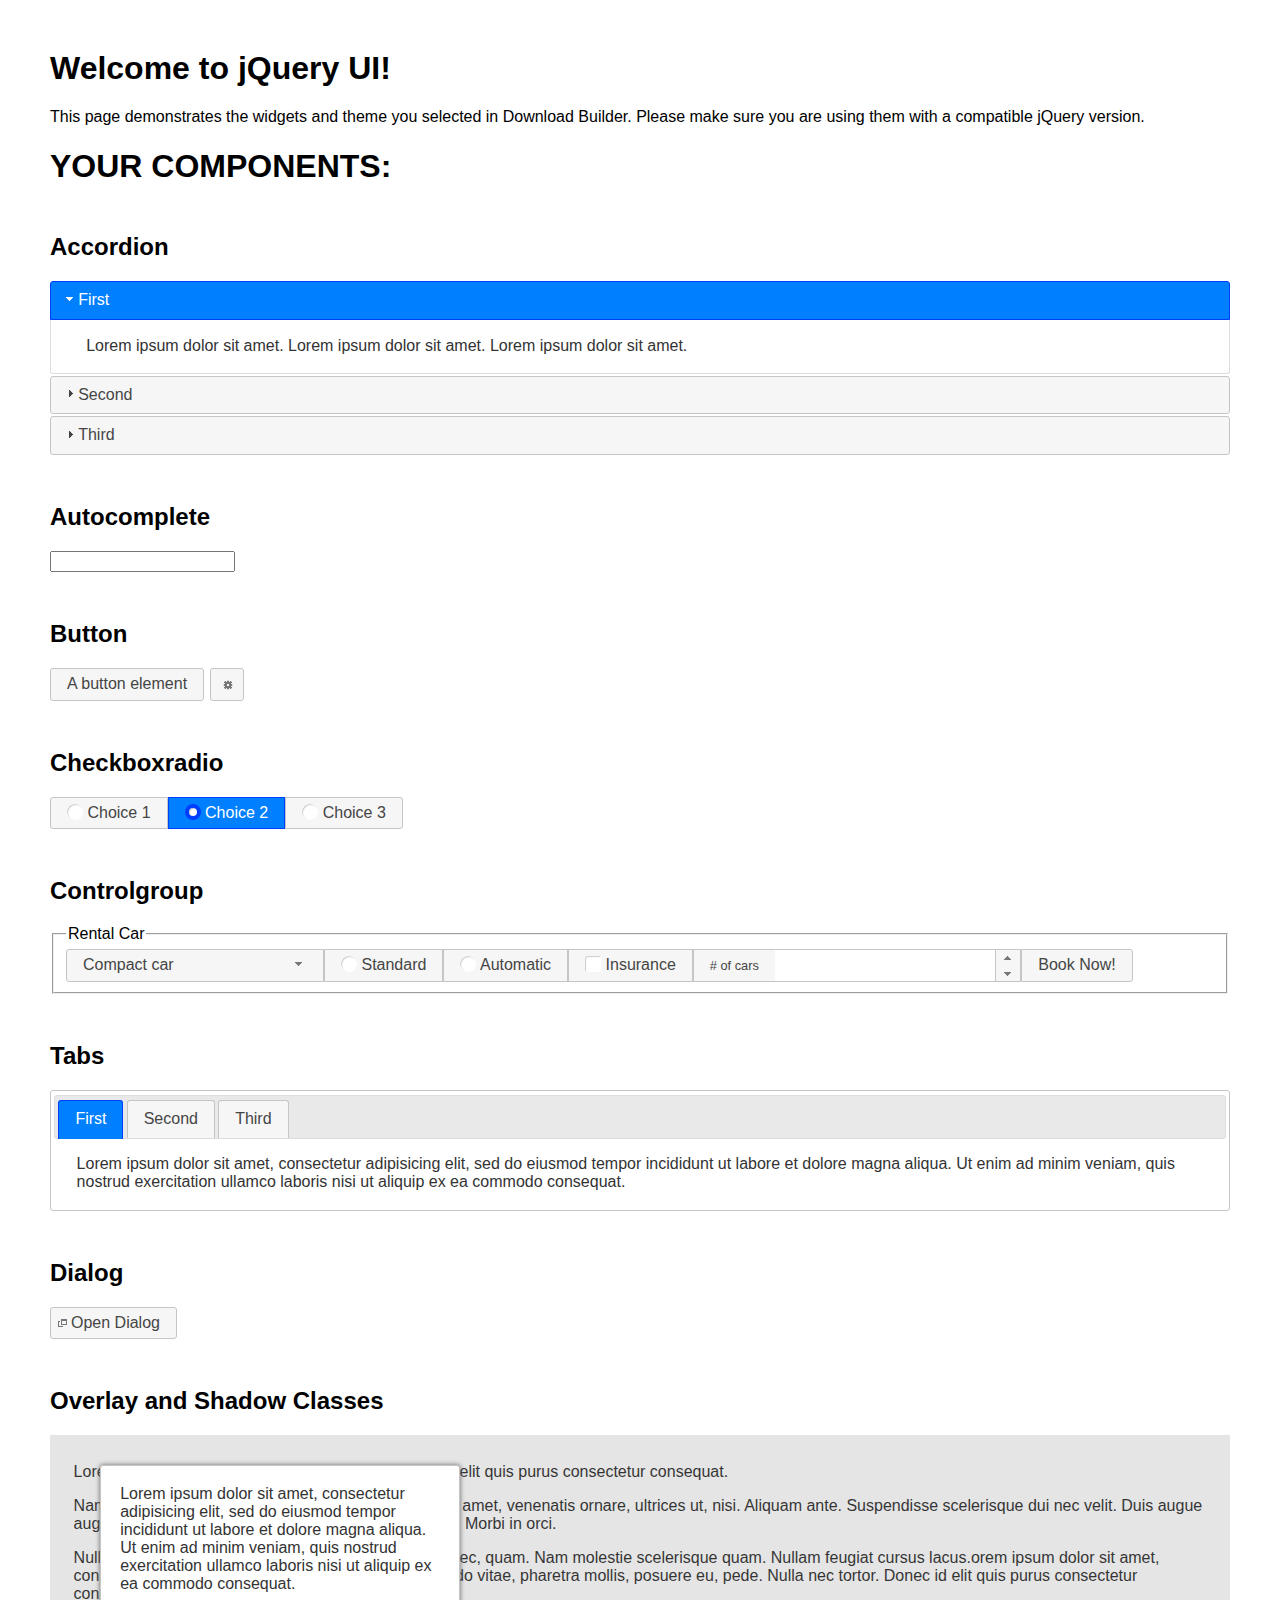
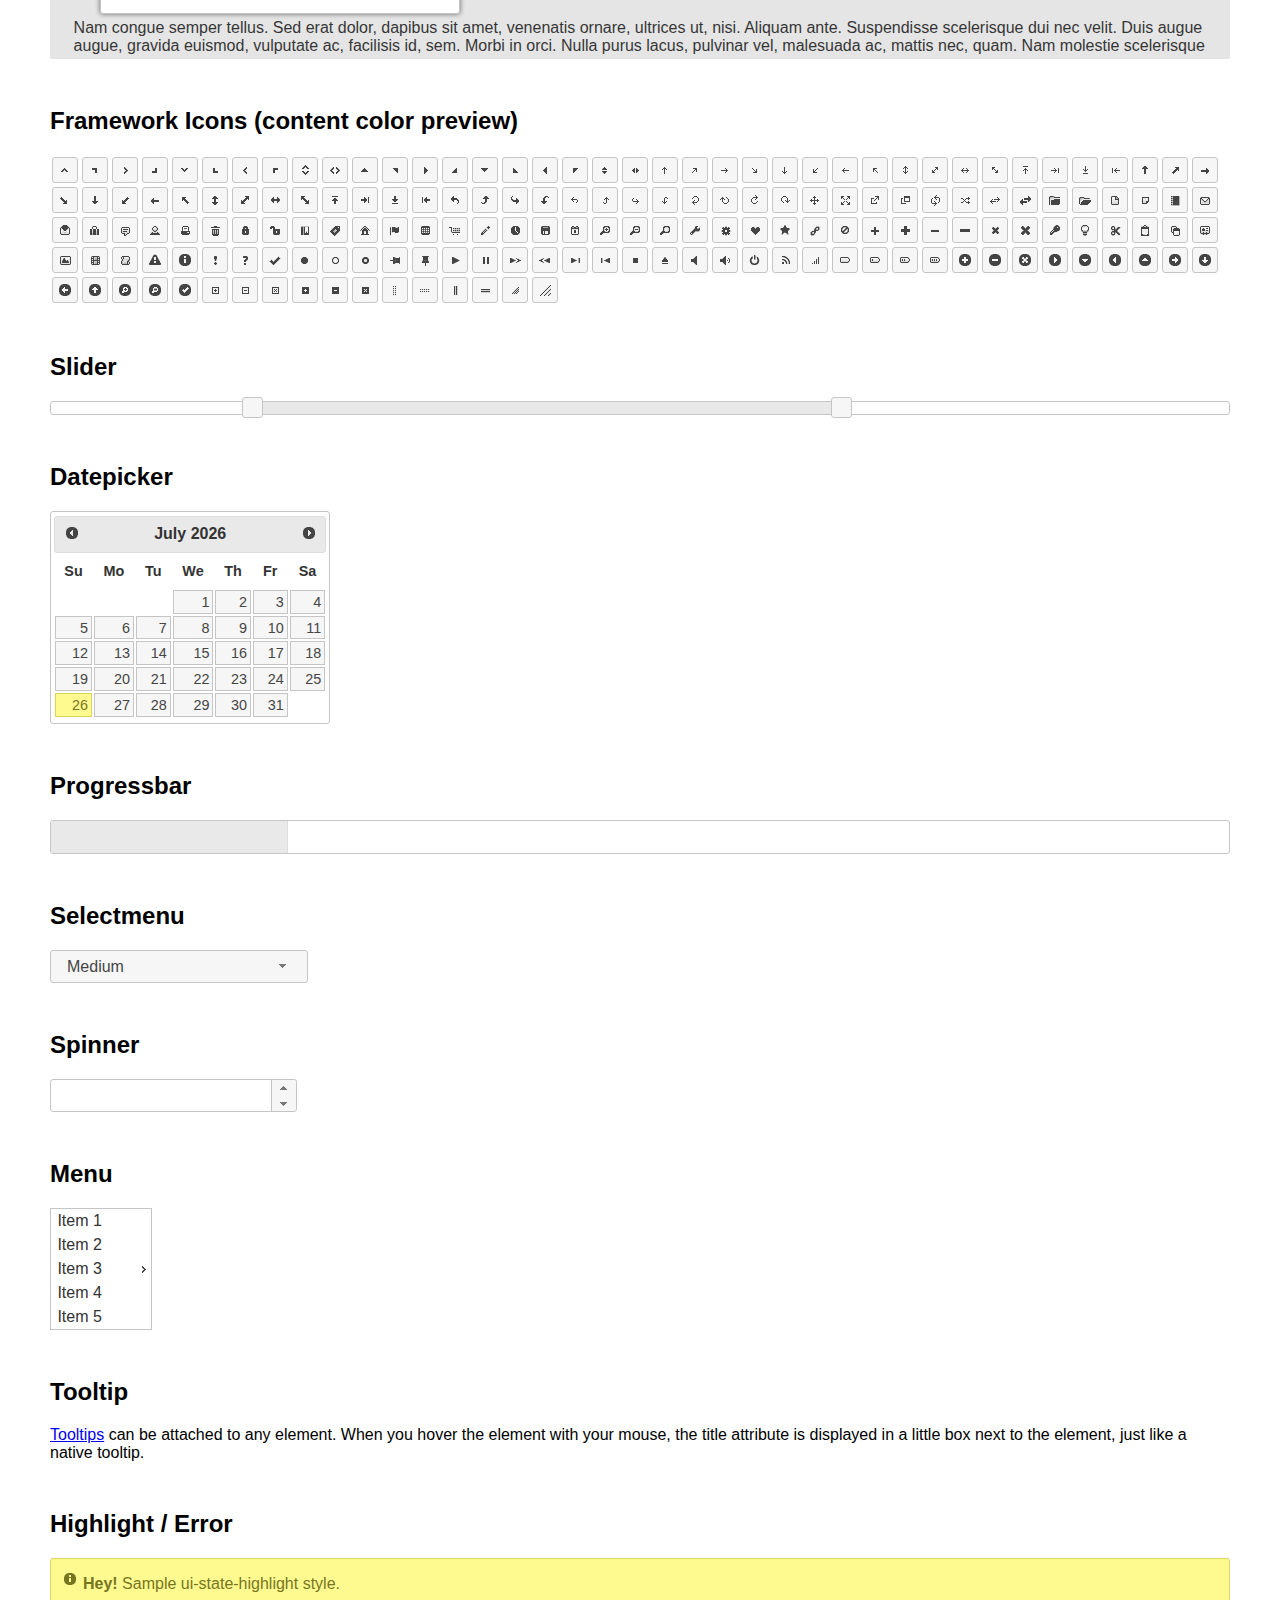
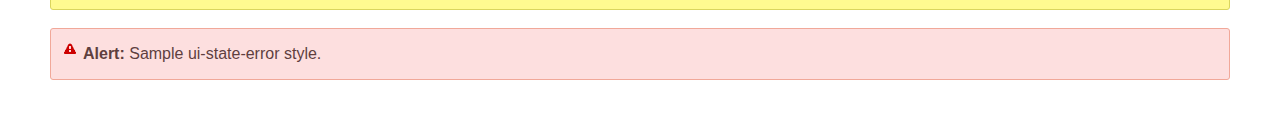
<file: 선수제공파일/공통/jquery-ui-1.12.1.custom/index.html>
<!doctype html>
<html lang="us">
<head>
	<meta charset="utf-8">
	<title>jQuery UI Example Page</title>
	<link href="jquery-ui.css" rel="stylesheet">
	<style>
	body{
		font-family: "Trebuchet MS", sans-serif;
		margin: 50px;
	}
	.demoHeaders {
		margin-top: 2em;
	}
	#dialog-link {
		padding: .4em 1em .4em 20px;
		text-decoration: none;
		position: relative;
	}
	#dialog-link span.ui-icon {
		margin: 0 5px 0 0;
		position: absolute;
		left: .2em;
		top: 50%;
		margin-top: -8px;
	}
	#icons {
		margin: 0;
		padding: 0;
	}
	#icons li {
		margin: 2px;
		position: relative;
		padding: 4px 0;
		cursor: pointer;
		float: left;
		list-style: none;
	}
	#icons span.ui-icon {
		float: left;
		margin: 0 4px;
	}
	.fakewindowcontain .ui-widget-overlay {
		position: absolute;
	}
	select {
		width: 200px;
	}
	</style>
</head>
<body>

<h1>Welcome to jQuery UI!</h1>

<div class="ui-widget">
	<p>This page demonstrates the widgets and theme you selected in Download Builder. Please make sure you are using them with a compatible jQuery version.</p>
</div>

<h1>YOUR COMPONENTS:</h1>


<!-- Accordion -->
<h2 class="demoHeaders">Accordion</h2>
<div id="accordion">
	<h3>First</h3>
	<div>Lorem ipsum dolor sit amet. Lorem ipsum dolor sit amet. Lorem ipsum dolor sit amet.</div>
	<h3>Second</h3>
	<div>Phasellus mattis tincidunt nibh.</div>
	<h3>Third</h3>
	<div>Nam dui erat, auctor a, dignissim quis.</div>
</div>



<!-- Autocomplete -->
<h2 class="demoHeaders">Autocomplete</h2>
<div>
	<input id="autocomplete" title="type &quot;a&quot;">
</div>



<!-- Button -->
<h2 class="demoHeaders">Button</h2>
<button id="button">A button element</button>
<button id="button-icon">An icon-only button</button>



<!-- Checkboxradio -->
<h2 class="demoHeaders">Checkboxradio</h2>
<form style="margin-top: 1em;">
	<div id="radioset">
		<input type="radio" id="radio1" name="radio"><label for="radio1">Choice 1</label>
		<input type="radio" id="radio2" name="radio" checked="checked"><label for="radio2">Choice 2</label>
		<input type="radio" id="radio3" name="radio"><label for="radio3">Choice 3</label>
	</div>
</form>



<!-- Controlgroup -->
<h2 class="demoHeaders">Controlgroup</h2>
<fieldset>
	<legend>Rental Car</legend>
	<div id="controlgroup">
		<select id="car-type">
			<option>Compact car</option>
			<option>Midsize car</option>
			<option>Full size car</option>
			<option>SUV</option>
			<option>Luxury</option>
			<option>Truck</option>
			<option>Van</option>
		</select>
		<label for="transmission-standard">Standard</label>
		<input type="radio" name="transmission" id="transmission-standard">
		<label for="transmission-automatic">Automatic</label>
		<input type="radio" name="transmission" id="transmission-automatic">
		<label for="insurance">Insurance</label>
		<input type="checkbox" name="insurance" id="insurance">
		<label for="horizontal-spinner" class="ui-controlgroup-label"># of cars</label>
		<input id="horizontal-spinner" class="ui-spinner-input">
		<button>Book Now!</button>
	</div>
</fieldset>



<!-- Tabs -->
<h2 class="demoHeaders">Tabs</h2>
<div id="tabs">
	<ul>
		<li><a href="#tabs-1">First</a></li>
		<li><a href="#tabs-2">Second</a></li>
		<li><a href="#tabs-3">Third</a></li>
	</ul>
	<div id="tabs-1">Lorem ipsum dolor sit amet, consectetur adipisicing elit, sed do eiusmod tempor incididunt ut labore et dolore magna aliqua. Ut enim ad minim veniam, quis nostrud exercitation ullamco laboris nisi ut aliquip ex ea commodo consequat.</div>
	<div id="tabs-2">Phasellus mattis tincidunt nibh. Cras orci urna, blandit id, pretium vel, aliquet ornare, felis. Maecenas scelerisque sem non nisl. Fusce sed lorem in enim dictum bibendum.</div>
	<div id="tabs-3">Nam dui erat, auctor a, dignissim quis, sollicitudin eu, felis. Pellentesque nisi urna, interdum eget, sagittis et, consequat vestibulum, lacus. Mauris porttitor ullamcorper augue.</div>
</div>



<h2 class="demoHeaders">Dialog</h2>
<p>
	<button id="dialog-link" class="ui-button ui-corner-all ui-widget">
		<span class="ui-icon ui-icon-newwin"></span>Open Dialog
	</button>
</p>

<h2 class="demoHeaders">Overlay and Shadow Classes</h2>
<div style="position: relative; width: 96%; height: 200px; padding:1% 2%; overflow:hidden;" class="fakewindowcontain">
	<p>Lorem ipsum dolor sit amet,  Nulla nec tortor. Donec id elit quis purus consectetur consequat. </p><p>Nam congue semper tellus. Sed erat dolor, dapibus sit amet, venenatis ornare, ultrices ut, nisi. Aliquam ante. Suspendisse scelerisque dui nec velit. Duis augue augue, gravida euismod, vulputate ac, facilisis id, sem. Morbi in orci. </p><p>Nulla purus lacus, pulvinar vel, malesuada ac, mattis nec, quam. Nam molestie scelerisque quam. Nullam feugiat cursus lacus.orem ipsum dolor sit amet, consectetur adipiscing elit. Donec libero risus, commodo vitae, pharetra mollis, posuere eu, pede. Nulla nec tortor. Donec id elit quis purus consectetur consequat. </p><p>Nam congue semper tellus. Sed erat dolor, dapibus sit amet, venenatis ornare, ultrices ut, nisi. Aliquam ante. Suspendisse scelerisque dui nec velit. Duis augue augue, gravida euismod, vulputate ac, facilisis id, sem. Morbi in orci. Nulla purus lacus, pulvinar vel, malesuada ac, mattis nec, quam. Nam molestie scelerisque quam. </p><p>Nullam feugiat cursus lacus.orem ipsum dolor sit amet, consectetur adipiscing elit. Donec libero risus, commodo vitae, pharetra mollis, posuere eu, pede. Nulla nec tortor. Donec id elit quis purus consectetur consequat. Nam congue semper tellus. Sed erat dolor, dapibus sit amet, venenatis ornare, ultrices ut, nisi. Aliquam ante. </p><p>Suspendisse scelerisque dui nec velit. Duis augue augue, gravida euismod, vulputate ac, facilisis id, sem. Morbi in orci. Nulla purus lacus, pulvinar vel, malesuada ac, mattis nec, quam. Nam molestie scelerisque quam. Nullam feugiat cursus lacus.orem ipsum dolor sit amet, consectetur adipiscing elit. Donec libero risus, commodo vitae, pharetra mollis, posuere eu, pede. Nulla nec tortor. Donec id elit quis purus consectetur consequat. Nam congue semper tellus. Sed erat dolor, dapibus sit amet, venenatis ornare, ultrices ut, nisi. </p>

	<!-- ui-dialog -->
	<div class="ui-widget-overlay ui-front"></div>
	<div style="position: absolute; width: 320px; left: 50px; top: 30px; padding: 1.2em" class="ui-widget ui-front ui-widget-content ui-corner-all ui-widget-shadow">
		Lorem ipsum dolor sit amet, consectetur adipisicing elit, sed do eiusmod tempor incididunt ut labore et dolore magna aliqua. Ut enim ad minim veniam, quis nostrud exercitation ullamco laboris nisi ut aliquip ex ea commodo consequat.
	</div>

</div>

<!-- ui-dialog -->
<div id="dialog" title="Dialog Title">
	<p>Lorem ipsum dolor sit amet, consectetur adipisicing elit, sed do eiusmod tempor incididunt ut labore et dolore magna aliqua. Ut enim ad minim veniam, quis nostrud exercitation ullamco laboris nisi ut aliquip ex ea commodo consequat.</p>
</div>



<h2 class="demoHeaders">Framework Icons (content color preview)</h2>
<ul id="icons" class="ui-widget ui-helper-clearfix">
	<li class="ui-state-default ui-corner-all" title=".ui-icon-caret-1-n"><span class="ui-icon ui-icon-caret-1-n"></span></li>
	<li class="ui-state-default ui-corner-all" title=".ui-icon-caret-1-ne"><span class="ui-icon ui-icon-caret-1-ne"></span></li>
	<li class="ui-state-default ui-corner-all" title=".ui-icon-caret-1-e"><span class="ui-icon ui-icon-caret-1-e"></span></li>
	<li class="ui-state-default ui-corner-all" title=".ui-icon-caret-1-se"><span class="ui-icon ui-icon-caret-1-se"></span></li>
	<li class="ui-state-default ui-corner-all" title=".ui-icon-caret-1-s"><span class="ui-icon ui-icon-caret-1-s"></span></li>
	<li class="ui-state-default ui-corner-all" title=".ui-icon-caret-1-sw"><span class="ui-icon ui-icon-caret-1-sw"></span></li>
	<li class="ui-state-default ui-corner-all" title=".ui-icon-caret-1-w"><span class="ui-icon ui-icon-caret-1-w"></span></li>
	<li class="ui-state-default ui-corner-all" title=".ui-icon-caret-1-nw"><span class="ui-icon ui-icon-caret-1-nw"></span></li>
	<li class="ui-state-default ui-corner-all" title=".ui-icon-caret-2-n-s"><span class="ui-icon ui-icon-caret-2-n-s"></span></li>
	<li class="ui-state-default ui-corner-all" title=".ui-icon-caret-2-e-w"><span class="ui-icon ui-icon-caret-2-e-w"></span></li>
	<li class="ui-state-default ui-corner-all" title=".ui-icon-triangle-1-n"><span class="ui-icon ui-icon-triangle-1-n"></span></li>
	<li class="ui-state-default ui-corner-all" title=".ui-icon-triangle-1-ne"><span class="ui-icon ui-icon-triangle-1-ne"></span></li>
	<li class="ui-state-default ui-corner-all" title=".ui-icon-triangle-1-e"><span class="ui-icon ui-icon-triangle-1-e"></span></li>
	<li class="ui-state-default ui-corner-all" title=".ui-icon-triangle-1-se"><span class="ui-icon ui-icon-triangle-1-se"></span></li>
	<li class="ui-state-default ui-corner-all" title=".ui-icon-triangle-1-s"><span class="ui-icon ui-icon-triangle-1-s"></span></li>
	<li class="ui-state-default ui-corner-all" title=".ui-icon-triangle-1-sw"><span class="ui-icon ui-icon-triangle-1-sw"></span></li>
	<li class="ui-state-default ui-corner-all" title=".ui-icon-triangle-1-w"><span class="ui-icon ui-icon-triangle-1-w"></span></li>
	<li class="ui-state-default ui-corner-all" title=".ui-icon-triangle-1-nw"><span class="ui-icon ui-icon-triangle-1-nw"></span></li>
	<li class="ui-state-default ui-corner-all" title=".ui-icon-triangle-2-n-s"><span class="ui-icon ui-icon-triangle-2-n-s"></span></li>
	<li class="ui-state-default ui-corner-all" title=".ui-icon-triangle-2-e-w"><span class="ui-icon ui-icon-triangle-2-e-w"></span></li>
	<li class="ui-state-default ui-corner-all" title=".ui-icon-arrow-1-n"><span class="ui-icon ui-icon-arrow-1-n"></span></li>
	<li class="ui-state-default ui-corner-all" title=".ui-icon-arrow-1-ne"><span class="ui-icon ui-icon-arrow-1-ne"></span></li>
	<li class="ui-state-default ui-corner-all" title=".ui-icon-arrow-1-e"><span class="ui-icon ui-icon-arrow-1-e"></span></li>
	<li class="ui-state-default ui-corner-all" title=".ui-icon-arrow-1-se"><span class="ui-icon ui-icon-arrow-1-se"></span></li>
	<li class="ui-state-default ui-corner-all" title=".ui-icon-arrow-1-s"><span class="ui-icon ui-icon-arrow-1-s"></span></li>
	<li class="ui-state-default ui-corner-all" title=".ui-icon-arrow-1-sw"><span class="ui-icon ui-icon-arrow-1-sw"></span></li>
	<li class="ui-state-default ui-corner-all" title=".ui-icon-arrow-1-w"><span class="ui-icon ui-icon-arrow-1-w"></span></li>
	<li class="ui-state-default ui-corner-all" title=".ui-icon-arrow-1-nw"><span class="ui-icon ui-icon-arrow-1-nw"></span></li>
	<li class="ui-state-default ui-corner-all" title=".ui-icon-arrow-2-n-s"><span class="ui-icon ui-icon-arrow-2-n-s"></span></li>
	<li class="ui-state-default ui-corner-all" title=".ui-icon-arrow-2-ne-sw"><span class="ui-icon ui-icon-arrow-2-ne-sw"></span></li>
	<li class="ui-state-default ui-corner-all" title=".ui-icon-arrow-2-e-w"><span class="ui-icon ui-icon-arrow-2-e-w"></span></li>
	<li class="ui-state-default ui-corner-all" title=".ui-icon-arrow-2-se-nw"><span class="ui-icon ui-icon-arrow-2-se-nw"></span></li>
	<li class="ui-state-default ui-corner-all" title=".ui-icon-arrowstop-1-n"><span class="ui-icon ui-icon-arrowstop-1-n"></span></li>
	<li class="ui-state-default ui-corner-all" title=".ui-icon-arrowstop-1-e"><span class="ui-icon ui-icon-arrowstop-1-e"></span></li>
	<li class="ui-state-default ui-corner-all" title=".ui-icon-arrowstop-1-s"><span class="ui-icon ui-icon-arrowstop-1-s"></span></li>
	<li class="ui-state-default ui-corner-all" title=".ui-icon-arrowstop-1-w"><span class="ui-icon ui-icon-arrowstop-1-w"></span></li>
	<li class="ui-state-default ui-corner-all" title=".ui-icon-arrowthick-1-n"><span class="ui-icon ui-icon-arrowthick-1-n"></span></li>
	<li class="ui-state-default ui-corner-all" title=".ui-icon-arrowthick-1-ne"><span class="ui-icon ui-icon-arrowthick-1-ne"></span></li>
	<li class="ui-state-default ui-corner-all" title=".ui-icon-arrowthick-1-e"><span class="ui-icon ui-icon-arrowthick-1-e"></span></li>
	<li class="ui-state-default ui-corner-all" title=".ui-icon-arrowthick-1-se"><span class="ui-icon ui-icon-arrowthick-1-se"></span></li>
	<li class="ui-state-default ui-corner-all" title=".ui-icon-arrowthick-1-s"><span class="ui-icon ui-icon-arrowthick-1-s"></span></li>
	<li class="ui-state-default ui-corner-all" title=".ui-icon-arrowthick-1-sw"><span class="ui-icon ui-icon-arrowthick-1-sw"></span></li>
	<li class="ui-state-default ui-corner-all" title=".ui-icon-arrowthick-1-w"><span class="ui-icon ui-icon-arrowthick-1-w"></span></li>
	<li class="ui-state-default ui-corner-all" title=".ui-icon-arrowthick-1-nw"><span class="ui-icon ui-icon-arrowthick-1-nw"></span></li>
	<li class="ui-state-default ui-corner-all" title=".ui-icon-arrowthick-2-n-s"><span class="ui-icon ui-icon-arrowthick-2-n-s"></span></li>
	<li class="ui-state-default ui-corner-all" title=".ui-icon-arrowthick-2-ne-sw"><span class="ui-icon ui-icon-arrowthick-2-ne-sw"></span></li>
	<li class="ui-state-default ui-corner-all" title=".ui-icon-arrowthick-2-e-w"><span class="ui-icon ui-icon-arrowthick-2-e-w"></span></li>
	<li class="ui-state-default ui-corner-all" title=".ui-icon-arrowthick-2-se-nw"><span class="ui-icon ui-icon-arrowthick-2-se-nw"></span></li>
	<li class="ui-state-default ui-corner-all" title=".ui-icon-arrowthickstop-1-n"><span class="ui-icon ui-icon-arrowthickstop-1-n"></span></li>
	<li class="ui-state-default ui-corner-all" title=".ui-icon-arrowthickstop-1-e"><span class="ui-icon ui-icon-arrowthickstop-1-e"></span></li>
	<li class="ui-state-default ui-corner-all" title=".ui-icon-arrowthickstop-1-s"><span class="ui-icon ui-icon-arrowthickstop-1-s"></span></li>
	<li class="ui-state-default ui-corner-all" title=".ui-icon-arrowthickstop-1-w"><span class="ui-icon ui-icon-arrowthickstop-1-w"></span></li>
	<li class="ui-state-default ui-corner-all" title=".ui-icon-arrowreturnthick-1-w"><span class="ui-icon ui-icon-arrowreturnthick-1-w"></span></li>
	<li class="ui-state-default ui-corner-all" title=".ui-icon-arrowreturnthick-1-n"><span class="ui-icon ui-icon-arrowreturnthick-1-n"></span></li>
	<li class="ui-state-default ui-corner-all" title=".ui-icon-arrowreturnthick-1-e"><span class="ui-icon ui-icon-arrowreturnthick-1-e"></span></li>
	<li class="ui-state-default ui-corner-all" title=".ui-icon-arrowreturnthick-1-s"><span class="ui-icon ui-icon-arrowreturnthick-1-s"></span></li>
	<li class="ui-state-default ui-corner-all" title=".ui-icon-arrowreturn-1-w"><span class="ui-icon ui-icon-arrowreturn-1-w"></span></li>
	<li class="ui-state-default ui-corner-all" title=".ui-icon-arrowreturn-1-n"><span class="ui-icon ui-icon-arrowreturn-1-n"></span></li>
	<li class="ui-state-default ui-corner-all" title=".ui-icon-arrowreturn-1-e"><span class="ui-icon ui-icon-arrowreturn-1-e"></span></li>
	<li class="ui-state-default ui-corner-all" title=".ui-icon-arrowreturn-1-s"><span class="ui-icon ui-icon-arrowreturn-1-s"></span></li>
	<li class="ui-state-default ui-corner-all" title=".ui-icon-arrowrefresh-1-w"><span class="ui-icon ui-icon-arrowrefresh-1-w"></span></li>
	<li class="ui-state-default ui-corner-all" title=".ui-icon-arrowrefresh-1-n"><span class="ui-icon ui-icon-arrowrefresh-1-n"></span></li>
	<li class="ui-state-default ui-corner-all" title=".ui-icon-arrowrefresh-1-e"><span class="ui-icon ui-icon-arrowrefresh-1-e"></span></li>
	<li class="ui-state-default ui-corner-all" title=".ui-icon-arrowrefresh-1-s"><span class="ui-icon ui-icon-arrowrefresh-1-s"></span></li>
	<li class="ui-state-default ui-corner-all" title=".ui-icon-arrow-4"><span class="ui-icon ui-icon-arrow-4"></span></li>
	<li class="ui-state-default ui-corner-all" title=".ui-icon-arrow-4-diag"><span class="ui-icon ui-icon-arrow-4-diag"></span></li>
	<li class="ui-state-default ui-corner-all" title=".ui-icon-extlink"><span class="ui-icon ui-icon-extlink"></span></li>
	<li class="ui-state-default ui-corner-all" title=".ui-icon-newwin"><span class="ui-icon ui-icon-newwin"></span></li>
	<li class="ui-state-default ui-corner-all" title=".ui-icon-refresh"><span class="ui-icon ui-icon-refresh"></span></li>
	<li class="ui-state-default ui-corner-all" title=".ui-icon-shuffle"><span class="ui-icon ui-icon-shuffle"></span></li>
	<li class="ui-state-default ui-corner-all" title=".ui-icon-transfer-e-w"><span class="ui-icon ui-icon-transfer-e-w"></span></li>
	<li class="ui-state-default ui-corner-all" title=".ui-icon-transferthick-e-w"><span class="ui-icon ui-icon-transferthick-e-w"></span></li>
	<li class="ui-state-default ui-corner-all" title=".ui-icon-folder-collapsed"><span class="ui-icon ui-icon-folder-collapsed"></span></li>
	<li class="ui-state-default ui-corner-all" title=".ui-icon-folder-open"><span class="ui-icon ui-icon-folder-open"></span></li>
	<li class="ui-state-default ui-corner-all" title=".ui-icon-document"><span class="ui-icon ui-icon-document"></span></li>
	<li class="ui-state-default ui-corner-all" title=".ui-icon-document-b"><span class="ui-icon ui-icon-document-b"></span></li>
	<li class="ui-state-default ui-corner-all" title=".ui-icon-note"><span class="ui-icon ui-icon-note"></span></li>
	<li class="ui-state-default ui-corner-all" title=".ui-icon-mail-closed"><span class="ui-icon ui-icon-mail-closed"></span></li>
	<li class="ui-state-default ui-corner-all" title=".ui-icon-mail-open"><span class="ui-icon ui-icon-mail-open"></span></li>
	<li class="ui-state-default ui-corner-all" title=".ui-icon-suitcase"><span class="ui-icon ui-icon-suitcase"></span></li>
	<li class="ui-state-default ui-corner-all" title=".ui-icon-comment"><span class="ui-icon ui-icon-comment"></span></li>
	<li class="ui-state-default ui-corner-all" title=".ui-icon-person"><span class="ui-icon ui-icon-person"></span></li>
	<li class="ui-state-default ui-corner-all" title=".ui-icon-print"><span class="ui-icon ui-icon-print"></span></li>
	<li class="ui-state-default ui-corner-all" title=".ui-icon-trash"><span class="ui-icon ui-icon-trash"></span></li>
	<li class="ui-state-default ui-corner-all" title=".ui-icon-locked"><span class="ui-icon ui-icon-locked"></span></li>
	<li class="ui-state-default ui-corner-all" title=".ui-icon-unlocked"><span class="ui-icon ui-icon-unlocked"></span></li>
	<li class="ui-state-default ui-corner-all" title=".ui-icon-bookmark"><span class="ui-icon ui-icon-bookmark"></span></li>
	<li class="ui-state-default ui-corner-all" title=".ui-icon-tag"><span class="ui-icon ui-icon-tag"></span></li>
	<li class="ui-state-default ui-corner-all" title=".ui-icon-home"><span class="ui-icon ui-icon-home"></span></li>
	<li class="ui-state-default ui-corner-all" title=".ui-icon-flag"><span class="ui-icon ui-icon-flag"></span></li>
	<li class="ui-state-default ui-corner-all" title=".ui-icon-calculator"><span class="ui-icon ui-icon-calculator"></span></li>
	<li class="ui-state-default ui-corner-all" title=".ui-icon-cart"><span class="ui-icon ui-icon-cart"></span></li>
	<li class="ui-state-default ui-corner-all" title=".ui-icon-pencil"><span class="ui-icon ui-icon-pencil"></span></li>
	<li class="ui-state-default ui-corner-all" title=".ui-icon-clock"><span class="ui-icon ui-icon-clock"></span></li>
	<li class="ui-state-default ui-corner-all" title=".ui-icon-disk"><span class="ui-icon ui-icon-disk"></span></li>
	<li class="ui-state-default ui-corner-all" title=".ui-icon-calendar"><span class="ui-icon ui-icon-calendar"></span></li>
	<li class="ui-state-default ui-corner-all" title=".ui-icon-zoomin"><span class="ui-icon ui-icon-zoomin"></span></li>
	<li class="ui-state-default ui-corner-all" title=".ui-icon-zoomout"><span class="ui-icon ui-icon-zoomout"></span></li>
	<li class="ui-state-default ui-corner-all" title=".ui-icon-search"><span class="ui-icon ui-icon-search"></span></li>
	<li class="ui-state-default ui-corner-all" title=".ui-icon-wrench"><span class="ui-icon ui-icon-wrench"></span></li>
	<li class="ui-state-default ui-corner-all" title=".ui-icon-gear"><span class="ui-icon ui-icon-gear"></span></li>
	<li class="ui-state-default ui-corner-all" title=".ui-icon-heart"><span class="ui-icon ui-icon-heart"></span></li>
	<li class="ui-state-default ui-corner-all" title=".ui-icon-star"><span class="ui-icon ui-icon-star"></span></li>
	<li class="ui-state-default ui-corner-all" title=".ui-icon-link"><span class="ui-icon ui-icon-link"></span></li>
	<li class="ui-state-default ui-corner-all" title=".ui-icon-cancel"><span class="ui-icon ui-icon-cancel"></span></li>
	<li class="ui-state-default ui-corner-all" title=".ui-icon-plus"><span class="ui-icon ui-icon-plus"></span></li>
	<li class="ui-state-default ui-corner-all" title=".ui-icon-plusthick"><span class="ui-icon ui-icon-plusthick"></span></li>
	<li class="ui-state-default ui-corner-all" title=".ui-icon-minus"><span class="ui-icon ui-icon-minus"></span></li>
	<li class="ui-state-default ui-corner-all" title=".ui-icon-minusthick"><span class="ui-icon ui-icon-minusthick"></span></li>
	<li class="ui-state-default ui-corner-all" title=".ui-icon-close"><span class="ui-icon ui-icon-close"></span></li>
	<li class="ui-state-default ui-corner-all" title=".ui-icon-closethick"><span class="ui-icon ui-icon-closethick"></span></li>
	<li class="ui-state-default ui-corner-all" title=".ui-icon-key"><span class="ui-icon ui-icon-key"></span></li>
	<li class="ui-state-default ui-corner-all" title=".ui-icon-lightbulb"><span class="ui-icon ui-icon-lightbulb"></span></li>
	<li class="ui-state-default ui-corner-all" title=".ui-icon-scissors"><span class="ui-icon ui-icon-scissors"></span></li>
	<li class="ui-state-default ui-corner-all" title=".ui-icon-clipboard"><span class="ui-icon ui-icon-clipboard"></span></li>
	<li class="ui-state-default ui-corner-all" title=".ui-icon-copy"><span class="ui-icon ui-icon-copy"></span></li>
	<li class="ui-state-default ui-corner-all" title=".ui-icon-contact"><span class="ui-icon ui-icon-contact"></span></li>
	<li class="ui-state-default ui-corner-all" title=".ui-icon-image"><span class="ui-icon ui-icon-image"></span></li>
	<li class="ui-state-default ui-corner-all" title=".ui-icon-video"><span class="ui-icon ui-icon-video"></span></li>
	<li class="ui-state-default ui-corner-all" title=".ui-icon-script"><span class="ui-icon ui-icon-script"></span></li>
	<li class="ui-state-default ui-corner-all" title=".ui-icon-alert"><span class="ui-icon ui-icon-alert"></span></li>
	<li class="ui-state-default ui-corner-all" title=".ui-icon-info"><span class="ui-icon ui-icon-info"></span></li>
	<li class="ui-state-default ui-corner-all" title=".ui-icon-notice"><span class="ui-icon ui-icon-notice"></span></li>
	<li class="ui-state-default ui-corner-all" title=".ui-icon-help"><span class="ui-icon ui-icon-help"></span></li>
	<li class="ui-state-default ui-corner-all" title=".ui-icon-check"><span class="ui-icon ui-icon-check"></span></li>
	<li class="ui-state-default ui-corner-all" title=".ui-icon-bullet"><span class="ui-icon ui-icon-bullet"></span></li>
	<li class="ui-state-default ui-corner-all" title=".ui-icon-radio-off"><span class="ui-icon ui-icon-radio-off"></span></li>
	<li class="ui-state-default ui-corner-all" title=".ui-icon-radio-on"><span class="ui-icon ui-icon-radio-on"></span></li>
	<li class="ui-state-default ui-corner-all" title=".ui-icon-pin-w"><span class="ui-icon ui-icon-pin-w"></span></li>
	<li class="ui-state-default ui-corner-all" title=".ui-icon-pin-s"><span class="ui-icon ui-icon-pin-s"></span></li>
	<li class="ui-state-default ui-corner-all" title=".ui-icon-play"><span class="ui-icon ui-icon-play"></span></li>
	<li class="ui-state-default ui-corner-all" title=".ui-icon-pause"><span class="ui-icon ui-icon-pause"></span></li>
	<li class="ui-state-default ui-corner-all" title=".ui-icon-seek-next"><span class="ui-icon ui-icon-seek-next"></span></li>
	<li class="ui-state-default ui-corner-all" title=".ui-icon-seek-prev"><span class="ui-icon ui-icon-seek-prev"></span></li>
	<li class="ui-state-default ui-corner-all" title=".ui-icon-seek-end"><span class="ui-icon ui-icon-seek-end"></span></li>
	<li class="ui-state-default ui-corner-all" title=".ui-icon-seek-first"><span class="ui-icon ui-icon-seek-first"></span></li>
	<li class="ui-state-default ui-corner-all" title=".ui-icon-stop"><span class="ui-icon ui-icon-stop"></span></li>
	<li class="ui-state-default ui-corner-all" title=".ui-icon-eject"><span class="ui-icon ui-icon-eject"></span></li>
	<li class="ui-state-default ui-corner-all" title=".ui-icon-volume-off"><span class="ui-icon ui-icon-volume-off"></span></li>
	<li class="ui-state-default ui-corner-all" title=".ui-icon-volume-on"><span class="ui-icon ui-icon-volume-on"></span></li>
	<li class="ui-state-default ui-corner-all" title=".ui-icon-power"><span class="ui-icon ui-icon-power"></span></li>
	<li class="ui-state-default ui-corner-all" title=".ui-icon-signal-diag"><span class="ui-icon ui-icon-signal-diag"></span></li>
	<li class="ui-state-default ui-corner-all" title=".ui-icon-signal"><span class="ui-icon ui-icon-signal"></span></li>
	<li class="ui-state-default ui-corner-all" title=".ui-icon-battery-0"><span class="ui-icon ui-icon-battery-0"></span></li>
	<li class="ui-state-default ui-corner-all" title=".ui-icon-battery-1"><span class="ui-icon ui-icon-battery-1"></span></li>
	<li class="ui-state-default ui-corner-all" title=".ui-icon-battery-2"><span class="ui-icon ui-icon-battery-2"></span></li>
	<li class="ui-state-default ui-corner-all" title=".ui-icon-battery-3"><span class="ui-icon ui-icon-battery-3"></span></li>
	<li class="ui-state-default ui-corner-all" title=".ui-icon-circle-plus"><span class="ui-icon ui-icon-circle-plus"></span></li>
	<li class="ui-state-default ui-corner-all" title=".ui-icon-circle-minus"><span class="ui-icon ui-icon-circle-minus"></span></li>
	<li class="ui-state-default ui-corner-all" title=".ui-icon-circle-close"><span class="ui-icon ui-icon-circle-close"></span></li>
	<li class="ui-state-default ui-corner-all" title=".ui-icon-circle-triangle-e"><span class="ui-icon ui-icon-circle-triangle-e"></span></li>
	<li class="ui-state-default ui-corner-all" title=".ui-icon-circle-triangle-s"><span class="ui-icon ui-icon-circle-triangle-s"></span></li>
	<li class="ui-state-default ui-corner-all" title=".ui-icon-circle-triangle-w"><span class="ui-icon ui-icon-circle-triangle-w"></span></li>
	<li class="ui-state-default ui-corner-all" title=".ui-icon-circle-triangle-n"><span class="ui-icon ui-icon-circle-triangle-n"></span></li>
	<li class="ui-state-default ui-corner-all" title=".ui-icon-circle-arrow-e"><span class="ui-icon ui-icon-circle-arrow-e"></span></li>
	<li class="ui-state-default ui-corner-all" title=".ui-icon-circle-arrow-s"><span class="ui-icon ui-icon-circle-arrow-s"></span></li>
	<li class="ui-state-default ui-corner-all" title=".ui-icon-circle-arrow-w"><span class="ui-icon ui-icon-circle-arrow-w"></span></li>
	<li class="ui-state-default ui-corner-all" title=".ui-icon-circle-arrow-n"><span class="ui-icon ui-icon-circle-arrow-n"></span></li>
	<li class="ui-state-default ui-corner-all" title=".ui-icon-circle-zoomin"><span class="ui-icon ui-icon-circle-zoomin"></span></li>
	<li class="ui-state-default ui-corner-all" title=".ui-icon-circle-zoomout"><span class="ui-icon ui-icon-circle-zoomout"></span></li>
	<li class="ui-state-default ui-corner-all" title=".ui-icon-circle-check"><span class="ui-icon ui-icon-circle-check"></span></li>
	<li class="ui-state-default ui-corner-all" title=".ui-icon-circlesmall-plus"><span class="ui-icon ui-icon-circlesmall-plus"></span></li>
	<li class="ui-state-default ui-corner-all" title=".ui-icon-circlesmall-minus"><span class="ui-icon ui-icon-circlesmall-minus"></span></li>
	<li class="ui-state-default ui-corner-all" title=".ui-icon-circlesmall-close"><span class="ui-icon ui-icon-circlesmall-close"></span></li>
	<li class="ui-state-default ui-corner-all" title=".ui-icon-squaresmall-plus"><span class="ui-icon ui-icon-squaresmall-plus"></span></li>
	<li class="ui-state-default ui-corner-all" title=".ui-icon-squaresmall-minus"><span class="ui-icon ui-icon-squaresmall-minus"></span></li>
	<li class="ui-state-default ui-corner-all" title=".ui-icon-squaresmall-close"><span class="ui-icon ui-icon-squaresmall-close"></span></li>
	<li class="ui-state-default ui-corner-all" title=".ui-icon-grip-dotted-vertical"><span class="ui-icon ui-icon-grip-dotted-vertical"></span></li>
	<li class="ui-state-default ui-corner-all" title=".ui-icon-grip-dotted-horizontal"><span class="ui-icon ui-icon-grip-dotted-horizontal"></span></li>
	<li class="ui-state-default ui-corner-all" title=".ui-icon-grip-solid-vertical"><span class="ui-icon ui-icon-grip-solid-vertical"></span></li>
	<li class="ui-state-default ui-corner-all" title=".ui-icon-grip-solid-horizontal"><span class="ui-icon ui-icon-grip-solid-horizontal"></span></li>
	<li class="ui-state-default ui-corner-all" title=".ui-icon-gripsmall-diagonal-se"><span class="ui-icon ui-icon-gripsmall-diagonal-se"></span></li>
	<li class="ui-state-default ui-corner-all" title=".ui-icon-grip-diagonal-se"><span class="ui-icon ui-icon-grip-diagonal-se"></span></li>
</ul>


<!-- Slider -->
<h2 class="demoHeaders">Slider</h2>
<div id="slider"></div>



<!-- Datepicker -->
<h2 class="demoHeaders">Datepicker</h2>
<div id="datepicker"></div>



<!-- Progressbar -->
<h2 class="demoHeaders">Progressbar</h2>
<div id="progressbar"></div>



<!-- Progressbar -->
<h2 class="demoHeaders">Selectmenu</h2>
<select id="selectmenu">
	<option>Slower</option>
	<option>Slow</option>
	<option selected="selected">Medium</option>
	<option>Fast</option>
	<option>Faster</option>
</select>



<!-- Spinner -->
<h2 class="demoHeaders">Spinner</h2>
<input id="spinner">



<!-- Menu -->
<h2 class="demoHeaders">Menu</h2>
<ul style="width:100px;" id="menu">
	<li><div>Item 1</div></li>
	<li><div>Item 2</div></li>
	<li><div>Item 3</div>
		<ul>
			<li><div>Item 3-1</div></li>
			<li><div>Item 3-2</div></li>
			<li><div>Item 3-3</div></li>
			<li><div>Item 3-4</div></li>
			<li><div>Item 3-5</div></li>
		</ul>
	</li>
	<li><div>Item 4</div></li>
	<li><div>Item 5</div></li>
</ul>



<!-- Tooltip -->
<h2 class="demoHeaders">Tooltip</h2>
<p id="tooltip">
	<a href="#" title="That&apos;s what this widget is">Tooltips</a> can be attached to any element. When you hover
the element with your mouse, the title attribute is displayed in a little box next to the element, just like a native tooltip.
</p>


<!-- Highlight / Error -->
<h2 class="demoHeaders">Highlight / Error</h2>
<div class="ui-widget">
	<div class="ui-state-highlight ui-corner-all" style="margin-top: 20px; padding: 0 .7em;">
		<p><span class="ui-icon ui-icon-info" style="float: left; margin-right: .3em;"></span>
		<strong>Hey!</strong> Sample ui-state-highlight style.</p>
	</div>
</div>
<br>
<div class="ui-widget">
	<div class="ui-state-error ui-corner-all" style="padding: 0 .7em;">
		<p><span class="ui-icon ui-icon-alert" style="float: left; margin-right: .3em;"></span>
		<strong>Alert:</strong> Sample ui-state-error style.</p>
	</div>
</div>

<script src="external/jquery/jquery.js"></script>
<script src="jquery-ui.js"></script>
<script>

$( "#accordion" ).accordion();



var availableTags = [
	"ActionScript",
	"AppleScript",
	"Asp",
	"BASIC",
	"C",
	"C++",
	"Clojure",
	"COBOL",
	"ColdFusion",
	"Erlang",
	"Fortran",
	"Groovy",
	"Haskell",
	"Java",
	"JavaScript",
	"Lisp",
	"Perl",
	"PHP",
	"Python",
	"Ruby",
	"Scala",
	"Scheme"
];
$( "#autocomplete" ).autocomplete({
	source: availableTags
});



$( "#button" ).button();
$( "#button-icon" ).button({
	icon: "ui-icon-gear",
	showLabel: false
});



$( "#radioset" ).buttonset();



$( "#controlgroup" ).controlgroup();



$( "#tabs" ).tabs();



$( "#dialog" ).dialog({
	autoOpen: false,
	width: 400,
	buttons: [
		{
			text: "Ok",
			click: function() {
				$( this ).dialog( "close" );
			}
		},
		{
			text: "Cancel",
			click: function() {
				$( this ).dialog( "close" );
			}
		}
	]
});

// Link to open the dialog
$( "#dialog-link" ).click(function( event ) {
	$( "#dialog" ).dialog( "open" );
	event.preventDefault();
});



$( "#datepicker" ).datepicker({
	inline: true
});



$( "#slider" ).slider({
	range: true,
	values: [ 17, 67 ]
});



$( "#progressbar" ).progressbar({
	value: 20
});



$( "#spinner" ).spinner();



$( "#menu" ).menu();



$( "#tooltip" ).tooltip();



$( "#selectmenu" ).selectmenu();


// Hover states on the static widgets
$( "#dialog-link, #icons li" ).hover(
	function() {
		$( this ).addClass( "ui-state-hover" );
	},
	function() {
		$( this ).removeClass( "ui-state-hover" );
	}
);
</script>
</body>
</html>
</file>
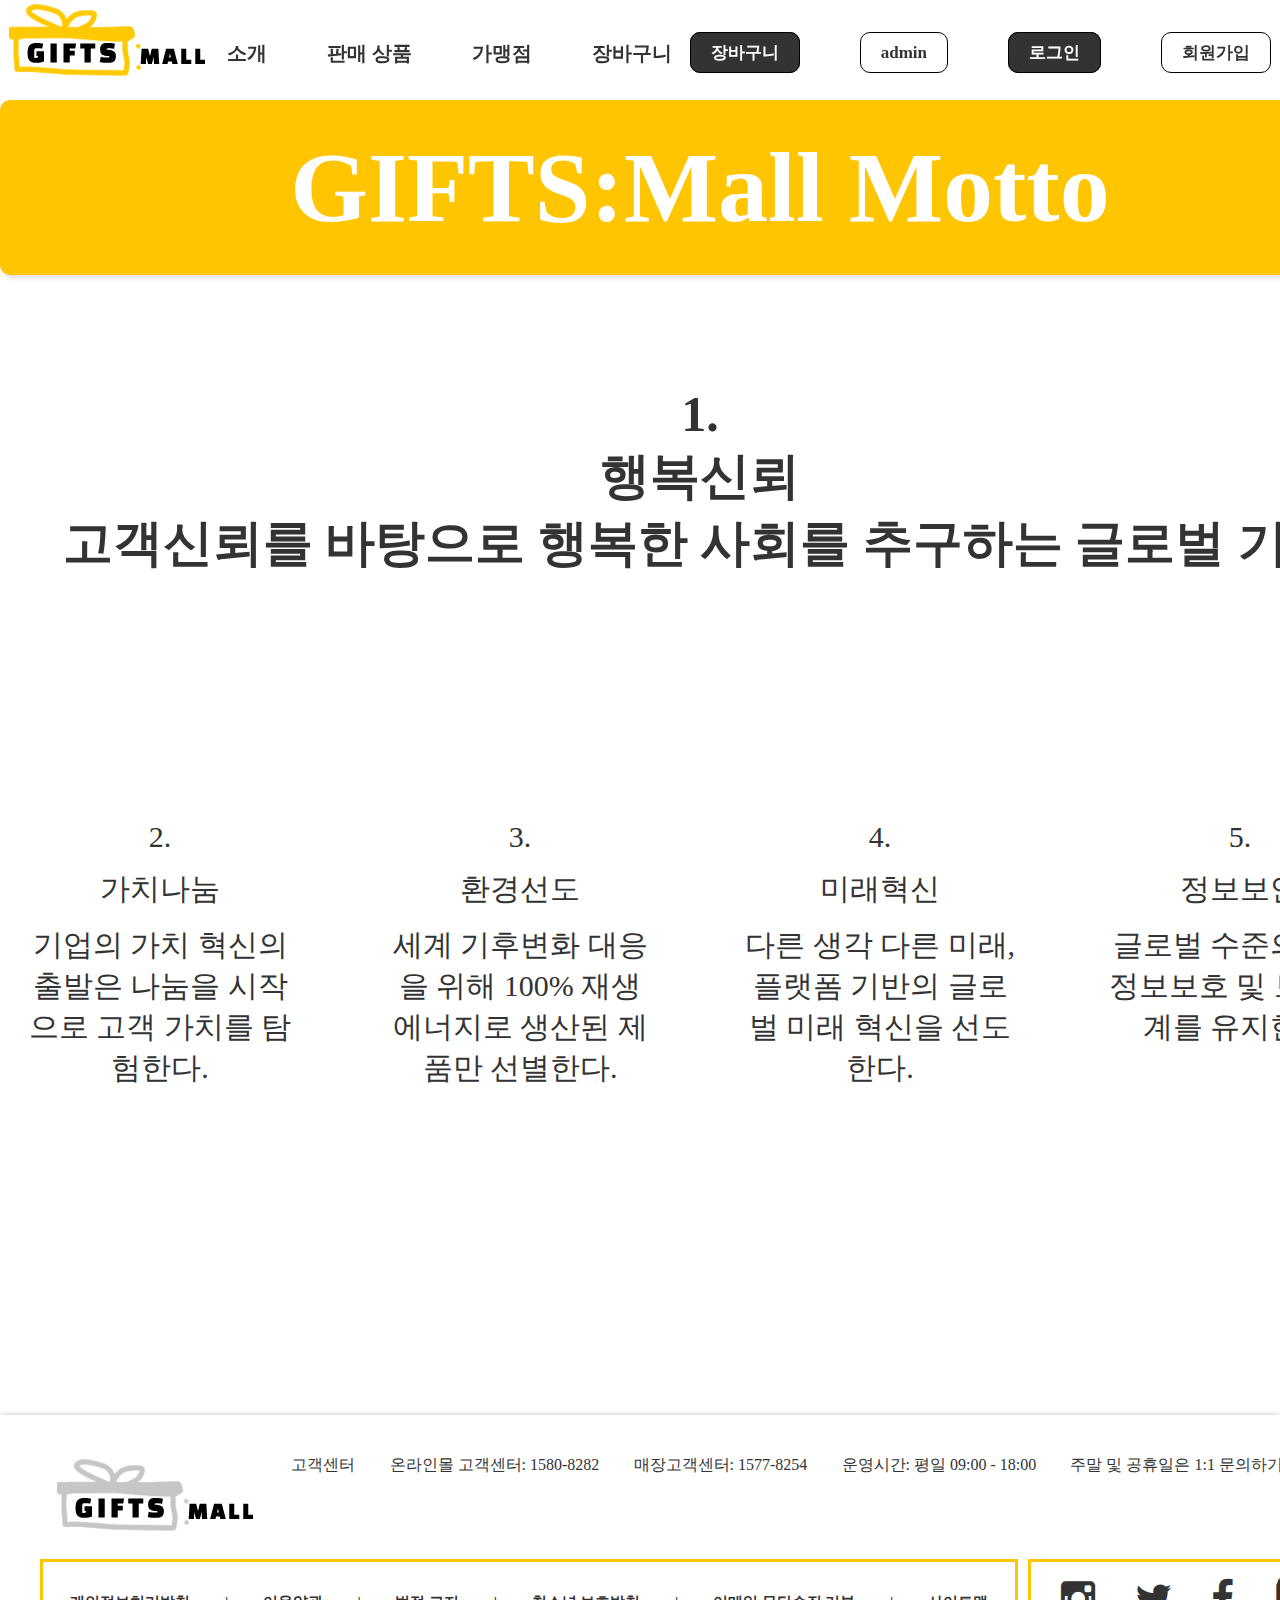
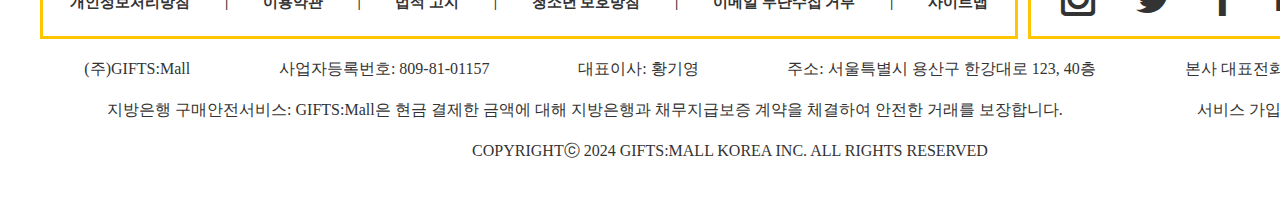
<file: A모듈/sub01.html>
<!DOCTYPE html>
<html lang="en">
  <head>
    <meta charset="UTF-8" />
    <meta name="viewport" content="width=device-width, initial-scale=1.0" />
    <title>Document</title>
    <link rel="stylesheet" href="./css/sub01.css" />
    <link
      rel="stylesheet"
      href="/선수제공파일/공통/fontawesome/css/font-awesome.min.css"
    />
  </head>
  <body>
    <div class="loading-container">
      <div class="loading"></div>
      <div class="background"></div>
    </div>

    <header>
      <nav>
        <a href="./index.html"><img src="./imgs/logo.png" alt="logo" /></a>
        <ul class="menu">
          <li><a href="./sub01.html">소개</a></li>
          <li>
            <a href="#">판매 상품</a>
            <ul>
              <li><a href="./sub02.html">전체상품</a></li>
              <li><a href="#">인기상품</a></li>
            </ul>
          </li>
          <li><a href="#">가맹점</a></li>
          <li><a href="#">장바구니</a></li>
        </ul>
        <ul class="menu">
          <li><a href="#">장바구니</a></li>
          <li><a href="#">admin</a></li>
          <li><a href="#">로그인</a></li>
          <li><a href="#">회원가입</a></li>
        </ul>
      </nav>
    </header>

    <main>
      <div class="content">
        <div class="video"></div>

        <div class="title-part">
          <div class="title">GIFTS:Mall Motto</div>
        </div>

        <div class="introduction">
          <div>
            <div class="happy">
              <div class="cricle">1.</div>
              <div>행복신뢰</div>
              <div>고객신뢰를 바탕으로 행복한 사회를 추구하는 글로벌 기업</div>
            </div>
          </div>

          <div class="other">
            <div>
              <div>2.</div>
              <div>가치나눔</div>

              <div>
                기업의 가치 혁신의 출발은 나눔을 시작으로 고객 가치를 탐험한다.
              </div>
            </div>
            <div>
              <div>3.</div>
              <div>환경선도</div>
              <div>
                세계 기후변화 대응을 위해 100% 재생에너지로 생산된 제품만
                선별한다.
              </div>
            </div>
            <div>
              <div>4.</div>
              <div>미래혁신</div>
              <div>
                다른 생각 다른 미래, 플랫폼 기반의 글로벌 미래 혁신을 선도한다.
              </div>
            </div>
            <div>
              <div>5.</div>
              <div>정보보안</div>
              <div>글로벌 수준의 개인정보보호 및 보안 체계를 유지한다.</div>
            </div>
          </div>
        </div>
      </div>
      <div class="footer">
        <div class="footer-section">
          <a href="#"><img src="./imgs/logo.png" alt="footer-logo" /></a>
          <p>고객센터</p>
          <p>온라인몰 고객센터: 1580-8282</p>
          <p>매장고객센터: 1577-8254</p>
          <p>운영시간: 평일 09:00 - 18:00</p>
          <p>주말 및 공휴일은 <a href="#">1:1 문의하기</a>를 이용해주세요.</p>
        </div>

        <div class="footer-section link-and-sns">
          <div class="footer-section link">
            <a href="#">개인정보처리방침</a> | <a href="#">이용약관</a> |
            <a href="#">법적 고지</a> | <a href="#">청소년 보호방침</a> |
            <a href="#">이메일 무단수집 거부</a> |
            <a href="#">사이트맵</a>
          </div>

          <div class="footer-section link sns">
            <a href="#" class="fa fa-instagram"></a>
            <a href="#" class="fa fa-twitter"></a>
            <a href="#" class="fa fa-facebook"></a>
            <a href="#" class="fa fa-twitch"></a>
            <a href="#" class="fa fa-youtube"></a>
          </div>
        </div>

        <div class="footer-section">
          <p>(주)GIFTS:Mall</p>
          <p>사업자등록번호: 809-81-01157</p>
          <p>대표이사: 황기영</p>
          <p>주소: 서울특별시 용산구 한강대로 123, 40층</p>
          <p>본사 대표전화: 02-123-4567</p>
        </div>

        <div class="footer-section safe">
          <p>
            지방은행 구매안전서비스: GIFTS:Mall은 현금 결제한 금액에 대해
            지방은행과 채무지급보증 계약을 체결하여 안전한 거래를 보장합니다.
          </p>
          <a href="#">서비스 가입 사실 확인</a>
        </div>

        <div class="footer-section">
          <p>COPYRIGHTⓒ 2024 GIFTS:MALL KOREA INC. ALL RIGHTS RESERVED</p>
        </div>
      </div>
    </main>
  </body>
</html>
</file>
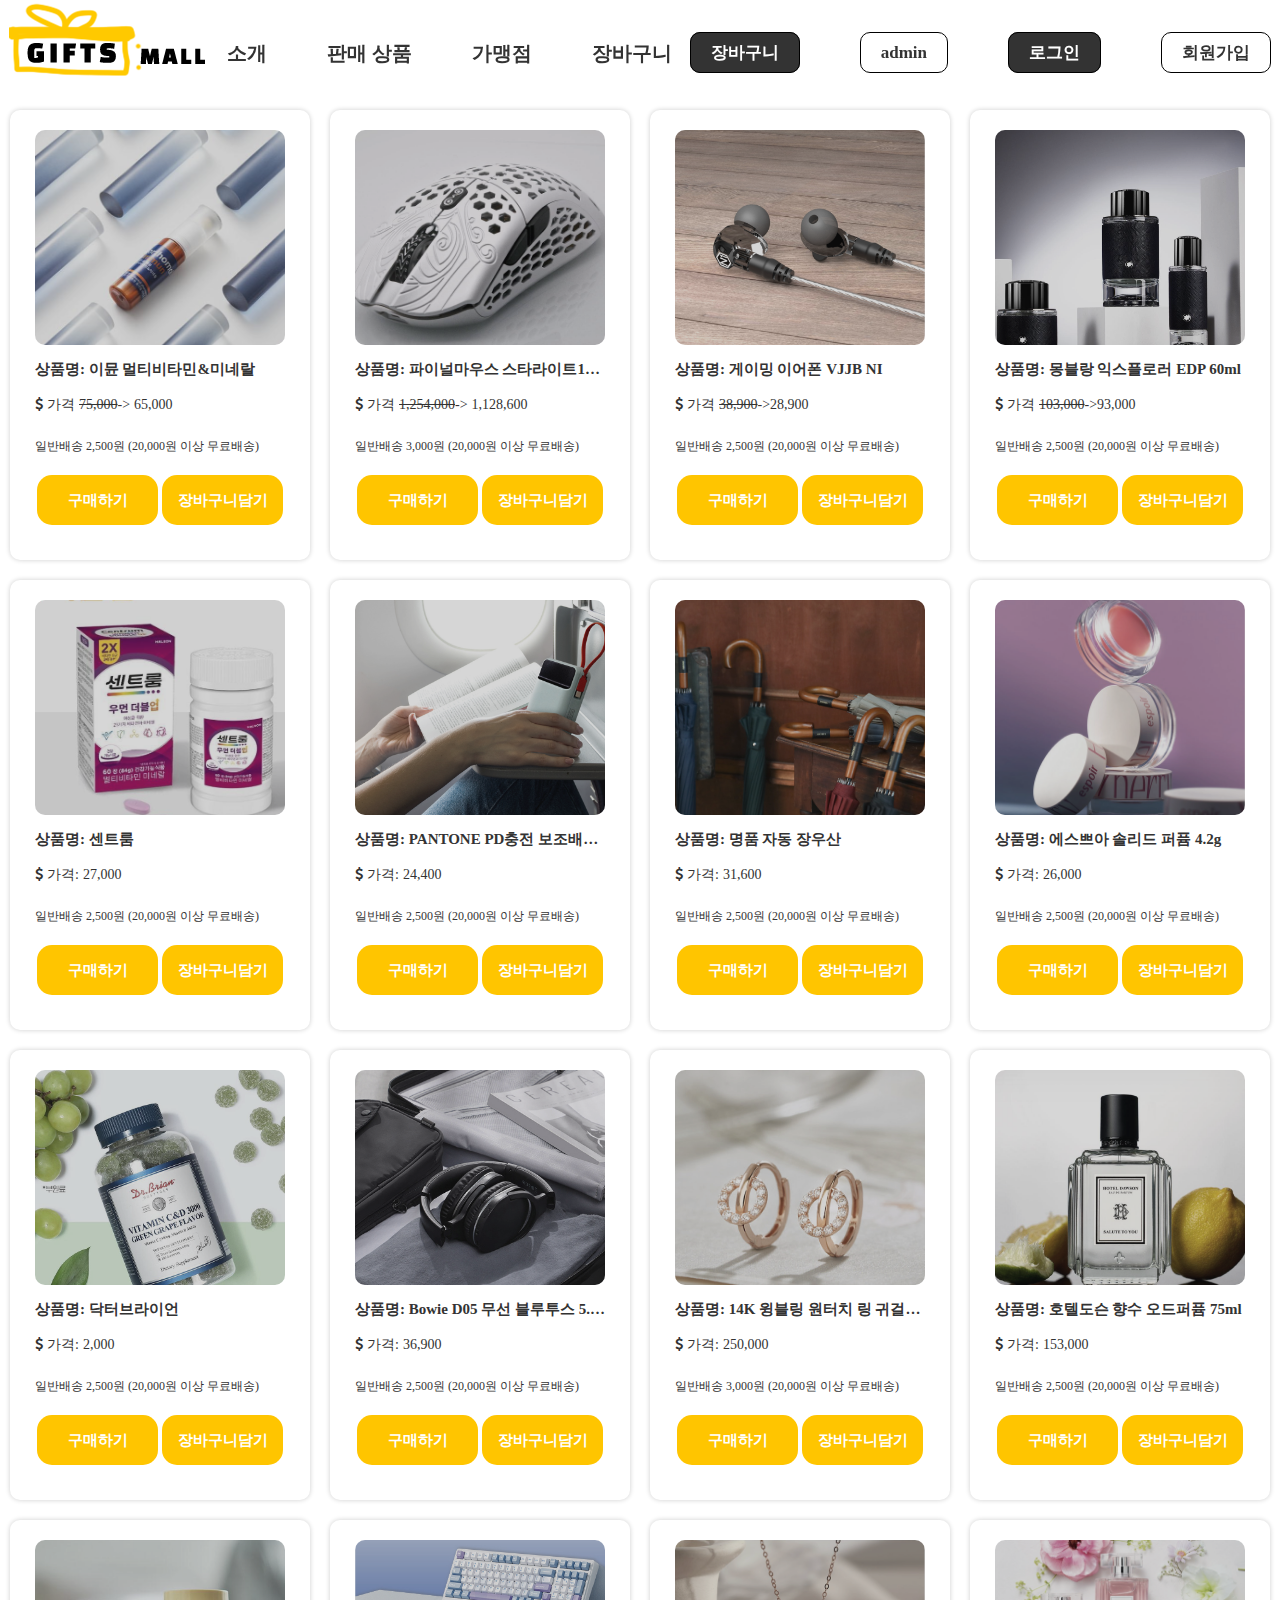
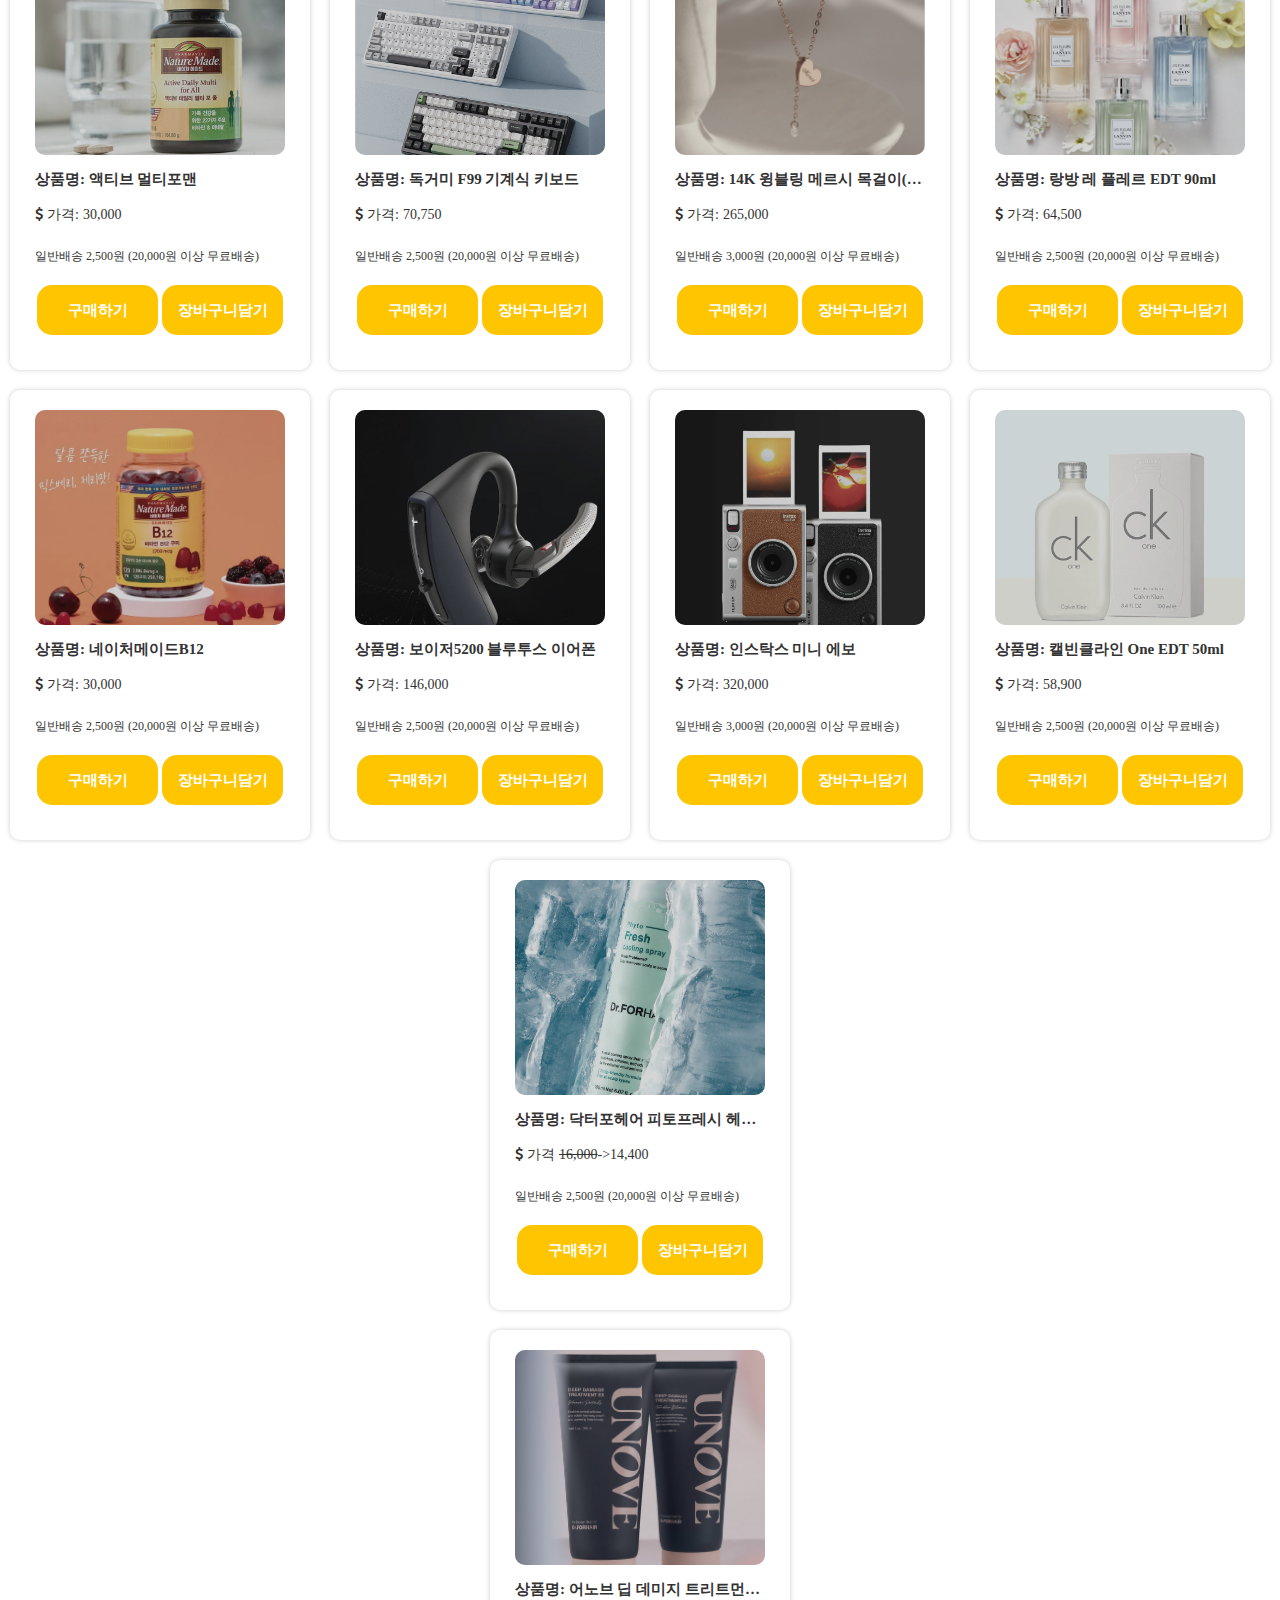
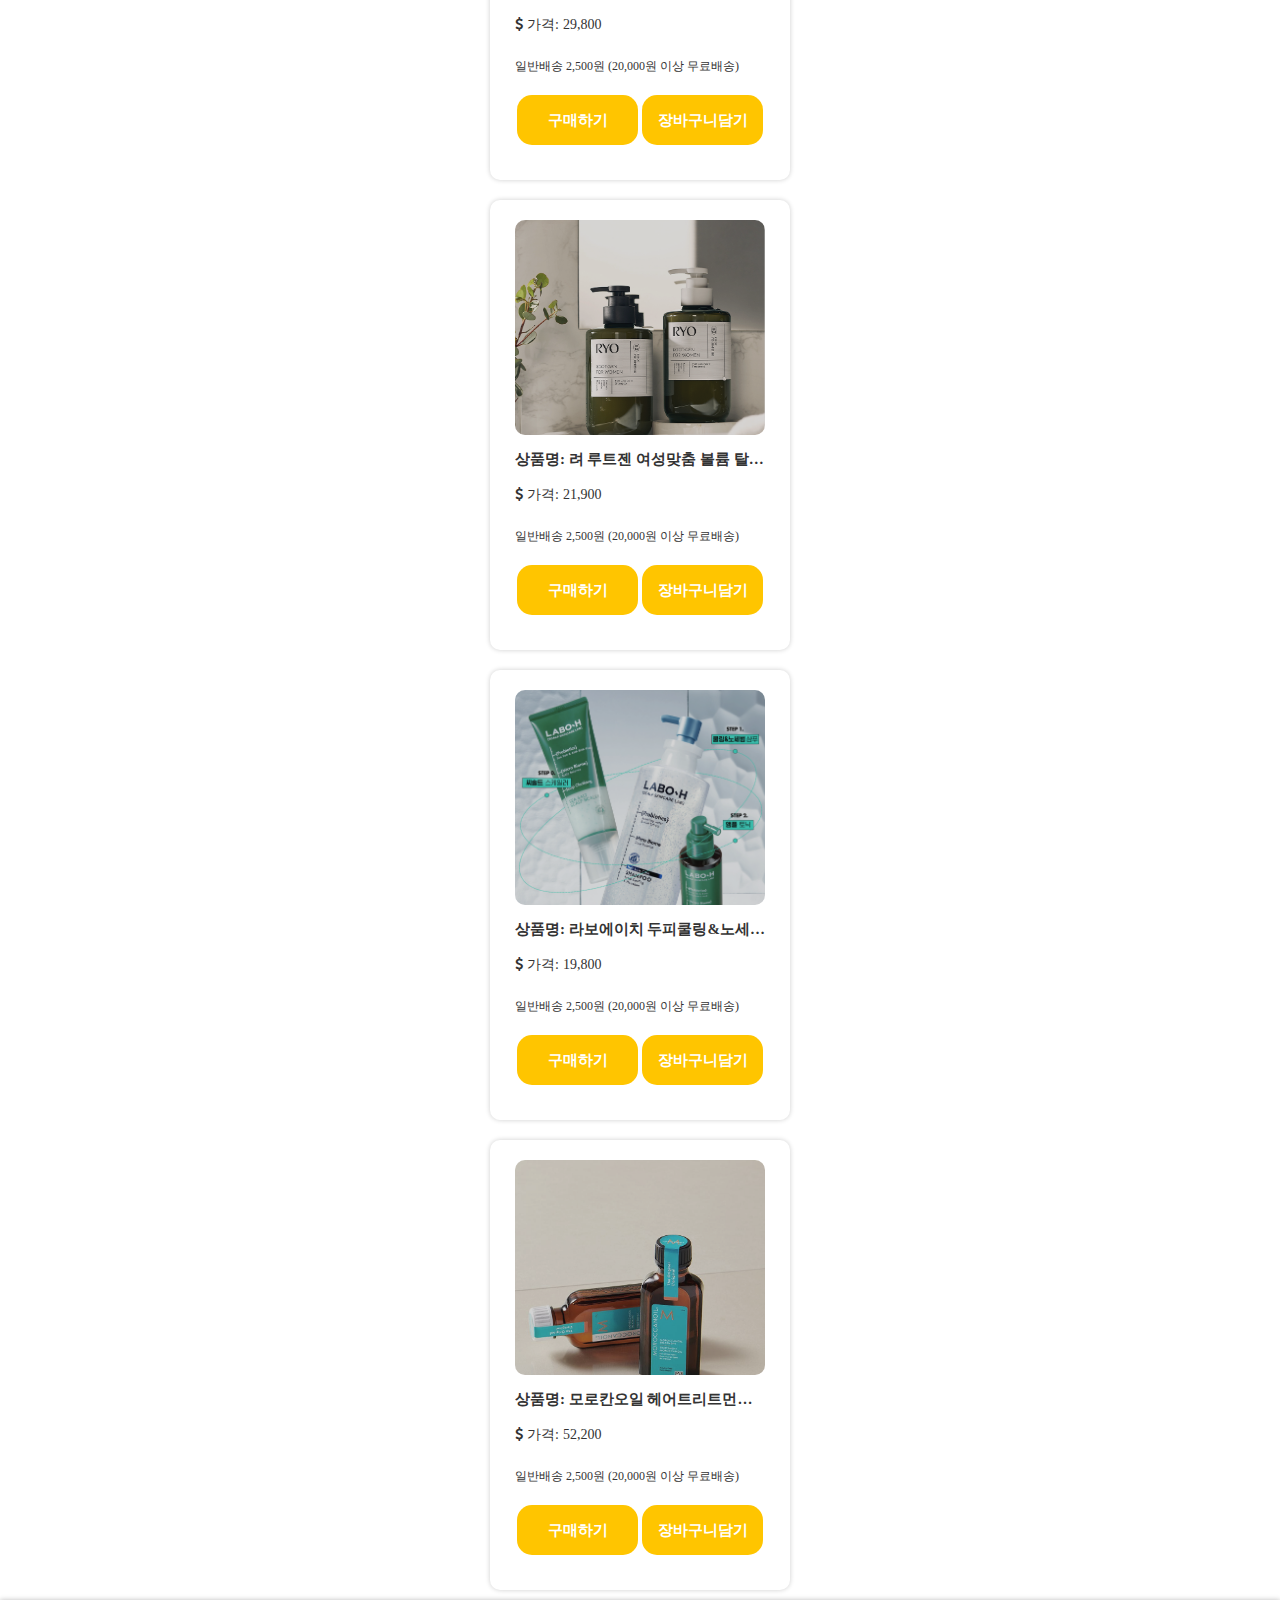
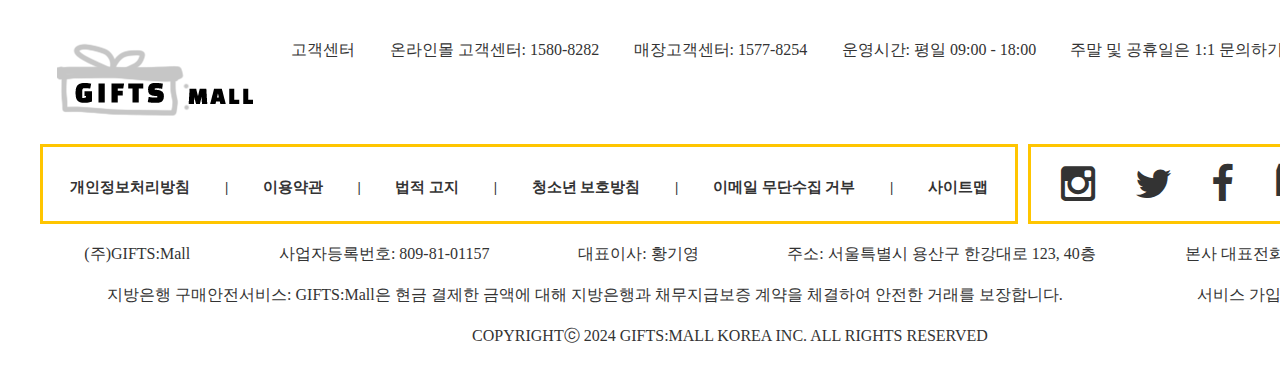
<file: A모듈/sub02.html>
<!DOCTYPE html>
<html lang="en">
  <head>
    <meta charset="UTF-8" />
    <meta name="viewport" content="width=device-width, initial-scale=1.0" />
    <title>Document</title>
    <link rel="stylesheet" href="./css/sub02.css" />
    <link
      rel="stylesheet"
      href="/선수제공파일/공통/fontawesome/css/font-awesome.min.css"
    />
    <!-- <script src="./script.js"></script> -->
  </head>
  <body>
    <div class="loading-container">
      <div class="loading"></div>
      <div class="background"></div>
    </div>

    <header>
      <nav>
        <a href="./index.html"><img src="./imgs/logo.png" alt="logo" /></a>
        <ul class="menu">
          <li><a href="./sub01.html">소개</a></li>
          <li>
            <a href="#">판매 상품</a>
            <ul>
              <li><a href="./sub02.html">전체상품</a></li>
              <li><a href="#">인기상품</a></li>
            </ul>
          </li>
          <li><a href="#">가맹점</a></li>
          <li><a href="#">장바구니</a></li>
        </ul>
        <ul class="menu">
          <li><a href="./sub04.html">장바구니</a></li>
          <li><a href="#">admin</a></li>
          <li><a href="#">로그인</a></li>
          <li><a href="#">회원가입</a></li>
        </ul>
      </nav>
    </header>

    <main>
      <div class="content">
        <div class="container">
          <div class="itemBox">
            <div>
              <div class="img-box">
                <img
                  src="/선수제공파일/A-Module/images/건강식품/1.PNG"
                  alt="건강식품-Img1"
                />
              </div>

              <div class="text-content">
                <div>
                  <div>
                    <p>상품명: 이뮨 멀티비타민&amp;미네랄</p>
                  </div>
                </div>

                <div>
                  <p class="fa">
                    &#xf155; 가격
                    <span style="text-decoration: line-through">75,000</span
                    >-&gt; 65,000
                  </p>
                </div>
                <div>
                  <p>일반배송 2,500원 (20,000원 이상 무료배송)</p>
                </div>
                <div class="btn">
                  <a href="#">구매하기</a>
                  <a href="#">장바구니담기 </a>
                </div>
              </div>
            </div>

            <div>
              <div class="img-box">
                <img
                  src="/선수제공파일/A-Module/images/건강식품/2.PNG"
                  alt="건강식품-Img2"
                />
              </div>

              <div class="text-content">
                <div>
                  <div>
                    <p>상품명: 센트룸</p>
                  </div>
                </div>

                <div>
                  <p class="fa"> 가격: 27,000</p>
                </div>
                <div>
                  <p>일반배송 2,500원 (20,000원 이상 무료배송)</p>
                </div>
                <div class="btn">
                  <a href="#">구매하기</a>
                  <a href="#">장바구니담기 </a>
                </div>
              </div>
            </div>

            <div>
              <div class="img-box">
                <img
                  src="/선수제공파일/A-Module/images/건강식품/3.PNG"
                  alt="건강식품-Img3"
                />
              </div>

              <div class="text-content">
                <div>
                  <div>
                    <p>상품명: 닥터브라이언</p>
                  </div>
                </div>

                <div>
                  <p class="fa"> 가격: 2,000</p>
                </div>
                <div>
                  <p>일반배송 2,500원 (20,000원 이상 무료배송)</p>
                </div>
                <div class="btn">
                  <a href="#">구매하기</a>
                  <a href="#">장바구니담기 </a>
                </div>
              </div>
            </div>

            <div>
              <div class="img-box">
                <img
                  src="/선수제공파일/A-Module/images/건강식품/4.PNG"
                  alt="건강식품-Img4"
                />
              </div>

              <div class="text-content">
                <div>
                  <div>
                    <p>상품명: 액티브 멀티포맨</p>
                  </div>
                </div>

                <div>
                  <p class="fa"> 가격: 30,000</p>
                </div>
                <div>
                  <p>일반배송 2,500원 (20,000원 이상 무료배송)</p>
                </div>
                <div class="btn">
                  <a href="#">구매하기</a>
                  <a href="#">장바구니담기 </a>
                </div>
              </div>
            </div>

            <div>
              <div class="img-box">
                <img
                  src="/선수제공파일/A-Module/images/건강식품/5.PNG"
                  alt="건강식품-Img5"
                />
              </div>

              <div class="text-content">
                <div>
                  <div>
                    <p>상품명: 네이처메이드B12</p>
                  </div>
                </div>

                <div>
                  <p class="fa"> 가격: 30,000</p>
                </div>
                <div>
                  <p>일반배송 2,500원 (20,000원 이상 무료배송)</p>
                </div>
                <div class="btn">
                  <a href="#">구매하기</a>
                  <a href="#">장바구니담기 </a>
                </div>
              </div>
            </div>
          </div>
        </div>
        <div class="container">
          <div class="itemBox">
            <div>
              <div class="img-box">
                <img
                  src="/선수제공파일/A-Module/images/디지털/4.PNG"
                  alt="디지털-Img4"
                />
              </div>

              <div class="text-content">
                <div>
                  <div>
                    <p>상품명: 파이널마우스 스타라이트12 페가수스 미디엄</p>
                  </div>
                </div>

                <div>
                  <p class="fa">
                    &#xf155; 가격
                    <span style="text-decoration: line-through">1,254,000</span
                    >-&gt; 1,128,600
                  </p>
                </div>
                <div>
                  <p>일반배송 3,000원 (20,000원 이상 무료배송)</p>
                </div>
                <div class="btn">
                  <a href="#">구매하기</a>
                  <a href="#">장바구니담기 </a>
                </div>
              </div>
            </div>

            <div>
              <div class="img-box">
                <img
                  src="/선수제공파일/A-Module/images/디지털/1.PNG"
                  alt="디지털-Img1"
                />
              </div>

              <div class="text-content">
                <div>
                  <div>
                    <p>상품명: PANTONE PD충전 보조배터리</p>
                  </div>
                </div>

                <div>
                  <p class="fa"> 가격: 24,400</p>
                </div>
                <div>
                  <p>일반배송 2,500원 (20,000원 이상 무료배송)</p>
                </div>
                <div class="btn">
                  <a href="#">구매하기</a>
                  <a href="#">장바구니담기 </a>
                </div>
              </div>
            </div>

            <div>
              <div class="img-box">
                <img
                  src="/선수제공파일/A-Module/images/디지털/2.PNG"
                  alt="디지털-Img2"
                />
              </div>

              <div class="text-content">
                <div>
                  <div>
                    <p>상품명: Bowie D05 무선 블루투스 5.3 헤드셋</p>
                  </div>
                </div>

                <div>
                  <p class="fa"> 가격: 36,900</p>
                </div>
                <div>
                  <p>일반배송 2,500원 (20,000원 이상 무료배송)</p>
                </div>
                <div class="btn">
                  <a href="#">구매하기</a>
                  <a href="#">장바구니담기 </a>
                </div>
              </div>
            </div>

            <div>
              <div class="img-box">
                <img
                  src="/선수제공파일/A-Module/images/디지털/3.PNG"
                  alt="디지털-Img3"
                />
              </div>

              <div class="text-content">
                <div>
                  <div>
                    <p>상품명: 독거미 F99 기계식 키보드</p>
                  </div>
                </div>

                <div>
                  <p class="fa"> 가격: 70,750</p>
                </div>
                <div>
                  <p>일반배송 2,500원 (20,000원 이상 무료배송)</p>
                </div>
                <div class="btn">
                  <a href="#">구매하기</a>
                  <a href="#">장바구니담기 </a>
                </div>
              </div>
            </div>

            <div>
              <div class="img-box">
                <img
                  src="/선수제공파일/A-Module/images/디지털/5.PNG"
                  alt="디지털-Img5"
                />
              </div>

              <div class="text-content">
                <div>
                  <div>
                    <p>상품명: 보이저5200 블루투스 이어폰</p>
                  </div>
                </div>

                <div>
                  <p class="fa"> 가격: 146,000</p>
                </div>
                <div>
                  <p>일반배송 2,500원 (20,000원 이상 무료배송)</p>
                </div>
                <div class="btn">
                  <a href="#">구매하기</a>
                  <a href="#">장바구니담기 </a>
                </div>
              </div>
            </div>
          </div>
        </div>
        <div class="container">
          <div class="itemBox">
            <div>
              <div class="img-box">
                <img
                  src="/선수제공파일/A-Module/images/팬시/4.PNG"
                  alt="팬시-Img4"
                />
              </div>

              <div class="text-content">
                <div>
                  <div>
                    <p>상품명: 게이밍 이어폰 VJJB NI</p>
                  </div>
                </div>

                <div>
                  <p class="fa">
                    &#xf155; 가격
                    <span style="text-decoration: line-through">38,900</span
                    >-&gt;28,900
                  </p>
                </div>
                <div>
                  <p>일반배송 2,500원 (20,000원 이상 무료배송)</p>
                </div>
                <div class="btn">
                  <a href="#">구매하기</a>
                  <a href="#">장바구니담기 </a>
                </div>
              </div>
            </div>

            <div>
              <div class="img-box">
                <img
                  src="/선수제공파일/A-Module/images/팬시/1.PNG"
                  alt="팬시-Img1"
                />
              </div>

              <div class="text-content">
                <div>
                  <div>
                    <p>상품명: 명품 자동 장우산</p>
                  </div>
                </div>

                <div>
                  <p class="fa"> 가격: 31,600</p>
                </div>
                <div>
                  <p>일반배송 2,500원 (20,000원 이상 무료배송)</p>
                </div>
                <div class="btn">
                  <a href="#">구매하기</a>
                  <a href="#">장바구니담기 </a>
                </div>
              </div>
            </div>

            <div>
              <div class="img-box">
                <img
                  src="/선수제공파일/A-Module/images/팬시/2.PNG"
                  alt="팬시-Img2"
                />
              </div>

              <div class="text-content">
                <div>
                  <div>
                    <p>상품명: 14K 윙블링 원터치 링 귀걸이(주문제작)</p>
                  </div>
                </div>

                <div>
                  <p class="fa"> 가격: 250,000</p>
                </div>
                <div>
                  <p>일반배송 3,000원 (20,000원 이상 무료배송)</p>
                </div>
                <div class="btn">
                  <a href="#">구매하기</a>
                  <a href="#">장바구니담기 </a>
                </div>
              </div>
            </div>

            <div>
              <div class="img-box">
                <img
                  src="/선수제공파일/A-Module/images/팬시/3.PNG"
                  alt="팬시-Img3"
                />
              </div>

              <div class="text-content">
                <div>
                  <div>
                    <p>상품명: 14K 윙블링 메르시 목걸이(주문제작)</p>
                  </div>
                </div>

                <div>
                  <p class="fa"> 가격: 265,000</p>
                </div>
                <div>
                  <p>일반배송 3,000원 (20,000원 이상 무료배송)</p>
                </div>
                <div class="btn">
                  <a href="#">구매하기</a>
                  <a href="#">장바구니담기 </a>
                </div>
              </div>
            </div>

            <div>
              <div class="img-box">
                <img
                  src="/선수제공파일/A-Module/images/팬시/5.PNG"
                  alt="팬시-Img5"
                />
              </div>

              <div class="text-content">
                <div>
                  <div>
                    <p>상품명: 인스탁스 미니 에보</p>
                  </div>
                </div>

                <div>
                  <p class="fa"> 가격: 320,000</p>
                </div>
                <div>
                  <p>일반배송 3,000원 (20,000원 이상 무료배송)</p>
                </div>
                <div class="btn">
                  <a href="#">구매하기</a>
                  <a href="#">장바구니담기 </a>
                </div>
              </div>
            </div>
          </div>
        </div>
        <div class="container">
          <div class="itemBox">
            <div>
              <div class="img-box">
                <img
                  src="/선수제공파일/A-Module/images/향수/4.PNG"
                  alt="향수-Img4"
                />
              </div>

              <div class="text-content">
                <div>
                  <div>
                    <p>상품명: 몽블랑 익스플로러 EDP 60ml</p>
                  </div>
                </div>

                <div>
                  <p class="fa">
                    &#xf155; 가격
                    <span style="text-decoration: line-through">103,000</span
                    >-&gt;93,000
                  </p>
                </div>
                <div>
                  <p>일반배송 2,500원 (20,000원 이상 무료배송)</p>
                </div>
                <div class="btn">
                  <a href="#">구매하기</a>
                  <a href="#">장바구니담기 </a>
                </div>
              </div>
            </div>

            <div>
              <div class="img-box">
                <img
                  src="/선수제공파일/A-Module/images/향수/1.PNG"
                  alt="향수-Img1"
                />
              </div>

              <div class="text-content">
                <div>
                  <div>
                    <p>상품명: 에스쁘아 솔리드 퍼퓸 4.2g</p>
                  </div>
                </div>

                <div>
                  <p class="fa"> 가격: 26,000</p>
                </div>
                <div>
                  <p>일반배송 2,500원 (20,000원 이상 무료배송)</p>
                </div>
                <div class="btn">
                  <a href="#">구매하기</a>
                  <a href="#">장바구니담기 </a>
                </div>
              </div>
            </div>

            <div>
              <div class="img-box">
                <img
                  src="/선수제공파일/A-Module/images/향수/2.PNG"
                  alt="향수-Img2"
                />
              </div>

              <div class="text-content">
                <div>
                  <div>
                    <p>상품명: 호텔도슨 향수 오드퍼퓸 75ml</p>
                  </div>
                </div>

                <div>
                  <p class="fa"> 가격: 153,000</p>
                </div>
                <div>
                  <p>일반배송 2,500원 (20,000원 이상 무료배송)</p>
                </div>
                <div class="btn">
                  <a href="#">구매하기</a>
                  <a href="#">장바구니담기 </a>
                </div>
              </div>
            </div>

            <div>
              <div class="img-box">
                <img
                  src="/선수제공파일/A-Module/images/향수/3.PNG"
                  alt="향수-Img3"
                />
              </div>

              <div class="text-content">
                <div>
                  <div>
                    <p>상품명: 랑방 레 플레르 EDT 90ml</p>
                  </div>
                </div>

                <div>
                  <p class="fa"> 가격: 64,500</p>
                </div>
                <div>
                  <p>일반배송 2,500원 (20,000원 이상 무료배송)</p>
                </div>
                <div class="btn">
                  <a href="#">구매하기</a>
                  <a href="#">장바구니담기 </a>
                </div>
              </div>
            </div>

            <div>
              <div class="img-box">
                <img
                  src="/선수제공파일/A-Module/images/향수/5.PNG"
                  alt="향수-Img5"
                />
              </div>

              <div class="text-content">
                <div>
                  <div>
                    <p>상품명: 캘빈클라인 One EDT 50ml</p>
                  </div>
                </div>

                <div>
                  <p class="fa"> 가격: 58,900</p>
                </div>
                <div>
                  <p>일반배송 2,500원 (20,000원 이상 무료배송)</p>
                </div>
                <div class="btn">
                  <a href="#">구매하기</a>
                  <a href="#">장바구니담기 </a>
                </div>
              </div>
            </div>
          </div>
        </div>
        <div class="container">
          <div class="itemBox">
            <div>
              <div class="img-box">
                <img
                  src="/선수제공파일/A-Module/images/헤어케어/5.PNG"
                  alt="헤어케어-Img5"
                />
              </div>

              <div class="text-content">
                <div>
                  <div>
                    <p>상품명: 닥터포헤어 피토프레시 헤어쿨링 스프레이 150ml</p>
                  </div>
                </div>

                <div>
                  <p class="fa">
                    &#xf155; 가격
                    <span style="text-decoration: line-through">16,000</span
                    >-&gt;14,400
                  </p>
                </div>
                <div>
                  <p>일반배송 2,500원 (20,000원 이상 무료배송)</p>
                </div>
                <div class="btn">
                  <a href="#">구매하기</a>
                  <a href="#">장바구니담기 </a>
                </div>
              </div>
            </div>

            <div>
              <div class="img-box">
                <img
                  src="/선수제공파일/A-Module/images/헤어케어/1.PNG"
                  alt="헤어케어-Img1"
                />
              </div>

              <div class="text-content">
                <div>
                  <div>
                    <p>상품명: 어노브 딥 데미지 트리트먼트 EX 더블</p>
                  </div>
                </div>

                <div>
                  <p class="fa"> 가격: 29,800</p>
                </div>
                <div>
                  <p>일반배송 2,500원 (20,000원 이상 무료배송)</p>
                </div>
                <div class="btn">
                  <a href="#">구매하기</a>
                  <a href="#">장바구니담기 </a>
                </div>
              </div>
            </div>

            <div>
              <div class="img-box">
                <img
                  src="/선수제공파일/A-Module/images/헤어케어/2.PNG"
                  alt="헤어케어-Img2"
                />
              </div>

              <div class="text-content">
                <div>
                  <div>
                    <p>
                      상품명: 려 루트젠 여성맞춤 볼륨 탈모증상케어 샴퓨 353ml
                    </p>
                  </div>
                </div>

                <div>
                  <p class="fa"> 가격: 21,900</p>
                </div>
                <div>
                  <p>일반배송 2,500원 (20,000원 이상 무료배송)</p>
                </div>
                <div class="btn">
                  <a href="#">구매하기</a>
                  <a href="#">장바구니담기 </a>
                </div>
              </div>
            </div>

            <div>
              <div class="img-box">
                <img
                  src="/선수제공파일/A-Module/images/헤어케어/3.PNG"
                  alt="헤어케어-Img3"
                />
              </div>

              <div class="text-content">
                <div>
                  <div>
                    <p>상품명: 라보에이치 두피쿨링&amp;노세범 샴푸 333ml</p>
                  </div>
                </div>

                <div>
                  <p class="fa"> 가격: 19,800</p>
                </div>
                <div>
                  <p>일반배송 2,500원 (20,000원 이상 무료배송)</p>
                </div>
                <div class="btn">
                  <a href="#">구매하기</a>
                  <a href="#">장바구니담기 </a>
                </div>
              </div>
            </div>

            <div>
              <div class="img-box">
                <img
                  src="/선수제공파일/A-Module/images/헤어케어/4.PNG"
                  alt="헤어케어-Img4"
                />
              </div>

              <div class="text-content">
                <div>
                  <div>
                    <p>상품명: 모로칸오일 헤어트리트먼트 100ml</p>
                  </div>
                </div>

                <div>
                  <p class="fa"> 가격: 52,200</p>
                </div>
                <div>
                  <p>일반배송 2,500원 (20,000원 이상 무료배송)</p>
                </div>
                <div class="btn">
                  <a href="#">구매하기</a>
                  <a href="#">장바구니담기 </a>
                </div>
              </div>
            </div>
          </div>
        </div>
      </div>

      <div class="footer">
        <div class="footer-section">
          <a href="#"><img src="./imgs/logo.png" alt="footer-logo" /></a>
          <p>고객센터</p>
          <p>온라인몰 고객센터: 1580-8282</p>
          <p>매장고객센터: 1577-8254</p>
          <p>운영시간: 평일 09:00 - 18:00</p>
          <p>주말 및 공휴일은 <a href="#">1:1 문의하기</a>를 이용해주세요.</p>
        </div>

        <div class="footer-section link-and-sns">
          <div class="footer-section link">
            <a href="#">개인정보처리방침</a> | <a href="#">이용약관</a> |
            <a href="#">법적 고지</a> | <a href="#">청소년 보호방침</a> |
            <a href="#">이메일 무단수집 거부</a> |
            <a href="#">사이트맵</a>
          </div>

          <div class="footer-section link sns">
            <a href="#" class="fa fa-instagram"></a>
            <a href="#" class="fa fa-twitter"></a>
            <a href="#" class="fa fa-facebook"></a>
            <a href="#" class="fa fa-twitch"></a>
            <a href="#" class="fa fa-youtube"></a>
          </div>
        </div>

        <div class="footer-section">
          <p>(주)GIFTS:Mall</p>
          <p>사업자등록번호: 809-81-01157</p>
          <p>대표이사: 황기영</p>
          <p>주소: 서울특별시 용산구 한강대로 123, 40층</p>
          <p>본사 대표전화: 02-123-4567</p>
        </div>

        <div class="footer-section safe">
          <p>
            지방은행 구매안전서비스: GIFTS:Mall은 현금 결제한 금액에 대해
            지방은행과 채무지급보증 계약을 체결하여 안전한 거래를 보장합니다.
          </p>
          <a href="#">서비스 가입 사실 확인</a>
        </div>

        <div class="footer-section">
          <p>COPYRIGHTⓒ 2024 GIFTS:MALL KOREA INC. ALL RIGHTS RESERVED</p>
        </div>
      </div>
    </main>
  </body>
</html>
</file>
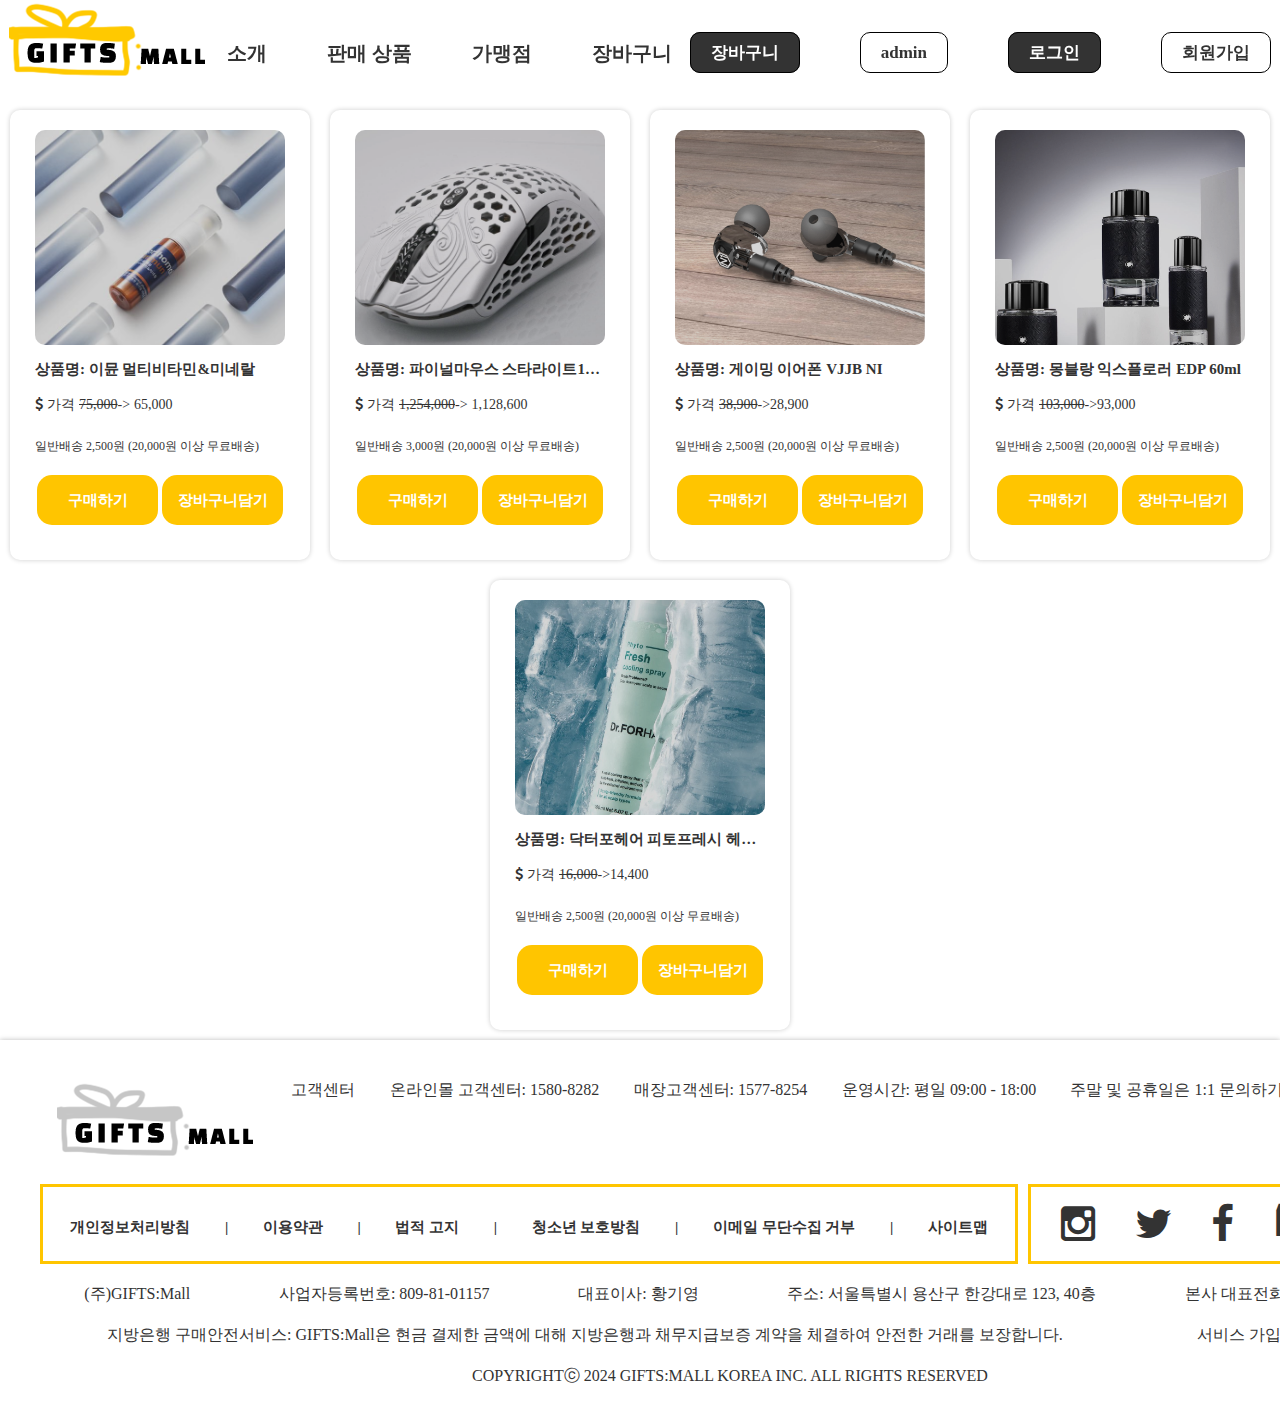
<file: A모듈/sub03.html>
<!DOCTYPE html>
<html lang="en">
  <head>
    <meta charset="UTF-8" />
    <meta name="viewport" content="width=device-width, initial-scale=1.0" />
    <title>Document</title>
    <link rel="stylesheet" href="./css/sub03.css" />
    <link
      rel="stylesheet"
      href="/선수제공파일/공통/fontawesome/css/font-awesome.min.css"
    />
    <!-- <script src="./script.js"></script> -->
  </head>
  <body>
    <div class="loading-container">
      <div class="loading"></div>
      <div class="background"></div>
    </div>

    <header>
      <nav>
        <a href="./index.html"><img src="./imgs/logo.png" alt="logo" /></a>
        <ul class="menu">
          <li><a href="./sub01.html">소개</a></li>
          <li>
            <a href="#">판매 상품</a>
            <ul>
              <li><a href="./sub02.html">전체상품</a></li>
              <li><a href="#">인기상품</a></li>
            </ul>
          </li>
          <li><a href="#">가맹점</a></li>
          <li><a href="#">장바구니</a></li>
        </ul>
        <ul class="menu">
          <li><a href="./sub04.html">장바구니</a></li>
          <li><a href="#">admin</a></li>
          <li><a href="#">로그인</a></li>
          <li><a href="#">회원가입</a></li>
        </ul>
      </nav>
    </header>

    <main>
      <div class="content">
        <div class="container">
          <div class="itemBox">
            <div>
              <div class="img-box">
                <img
                  src="/선수제공파일/A-Module/images/건강식품/1.PNG"
                  alt="건강식품-Img1"
                />
              </div>

              <div class="text-content">
                <div>
                  <div>
                    <p>상품명: 이뮨 멀티비타민&amp;미네랄</p>
                  </div>
                </div>

                <div>
                  <p class="fa">
                    &#xf155; 가격
                    <span style="text-decoration: line-through">75,000</span
                    >-&gt; 65,000
                  </p>
                </div>
                <div>
                  <p>일반배송 2,500원 (20,000원 이상 무료배송)</p>
                </div>
                <div class="btn">
                  <a href="#">구매하기</a>
                  <a href="#">장바구니담기 </a>
                </div>
              </div>
            </div>

          </div>
        </div>
        <div class="container">
          <div class="itemBox">
            <div>
              <div class="img-box">
                <img
                  src="/선수제공파일/A-Module/images/디지털/4.PNG"
                  alt="디지털-Img4"
                />
              </div>

              <div class="text-content">
                <div>
                  <div>
                    <p>상품명: 파이널마우스 스타라이트12 페가수스 미디엄</p>
                  </div>
                </div>

                <div>
                  <p class="fa">
                    &#xf155; 가격
                    <span style="text-decoration: line-through">1,254,000</span
                    >-&gt; 1,128,600
                  </p>
                </div>
                <div>
                  <p>일반배송 3,000원 (20,000원 이상 무료배송)</p>
                </div>
                <div class="btn">
                  <a href="#">구매하기</a>
                  <a href="#">장바구니담기 </a>
                </div>
              </div>
            </div>

          </div>
        </div>
        <div class="container">
          <div class="itemBox">
            <div>
              <div class="img-box">
                <img
                  src="/선수제공파일/A-Module/images/팬시/4.PNG"
                  alt="팬시-Img4"
                />
              </div>

              <div class="text-content">
                <div>
                  <div>
                    <p>상품명: 게이밍 이어폰 VJJB NI</p>
                  </div>
                </div>

                <div>
                  <p class="fa">
                    &#xf155; 가격
                    <span style="text-decoration: line-through">38,900</span
                    >-&gt;28,900
                  </p>
                </div>
                <div>
                  <p>일반배송 2,500원 (20,000원 이상 무료배송)</p>
                </div>
                <div class="btn">
                  <a href="#">구매하기</a>
                  <a href="#">장바구니담기 </a>
                </div>
              </div>
            </div>

          </div>
        </div>
        <div class="container">
          <div class="itemBox">
            <div>
              <div class="img-box">
                <img
                  src="/선수제공파일/A-Module/images/향수/4.PNG"
                  alt="향수-Img4"
                />
              </div>

              <div class="text-content">
                <div>
                  <div>
                    <p>상품명: 몽블랑 익스플로러 EDP 60ml</p>
                  </div>
                </div>

                <div>
                  <p class="fa">
                    &#xf155; 가격
                    <span style="text-decoration: line-through">103,000</span
                    >-&gt;93,000
                  </p>
                </div>
                <div>
                  <p>일반배송 2,500원 (20,000원 이상 무료배송)</p>
                </div>
                <div class="btn">
                  <a href="#">구매하기</a>
                  <a href="#">장바구니담기 </a>
                </div>
              </div>
            </div>

          </div>
        </div>
        <div class="container">
          <div class="itemBox">
            <div>
              <div class="img-box">
                <img
                  src="/선수제공파일/A-Module/images/헤어케어/5.PNG"
                  alt="헤어케어-Img5"
                />
              </div>

              <div class="text-content">
                <div>
                  <div>
                    <p>상품명: 닥터포헤어 피토프레시 헤어쿨링 스프레이 150ml</p>
                  </div>
                </div>

                <div>
                  <p class="fa">
                    &#xf155; 가격
                    <span style="text-decoration: line-through">16,000</span
                    >-&gt;14,400
                  </p>
                </div>
                <div>
                  <p>일반배송 2,500원 (20,000원 이상 무료배송)</p>
                </div>
                <div class="btn">
                  <a href="#">구매하기</a>
                  <a href="#">장바구니담기 </a>
                </div>
              </div>
            </div>

              </div>
            </div>
          </div>
        </div>
      </div>

      <div class="footer">
        <div class="footer-section">
          <a href="#"><img src="./imgs/logo.png" alt="footer-logo" /></a>
          <p>고객센터</p>
          <p>온라인몰 고객센터: 1580-8282</p>
          <p>매장고객센터: 1577-8254</p>
          <p>운영시간: 평일 09:00 - 18:00</p>
          <p>주말 및 공휴일은 <a href="#">1:1 문의하기</a>를 이용해주세요.</p>
        </div>

        <div class="footer-section link-and-sns">
          <div class="footer-section link">
            <a href="#">개인정보처리방침</a> | <a href="#">이용약관</a> |
            <a href="#">법적 고지</a> | <a href="#">청소년 보호방침</a> |
            <a href="#">이메일 무단수집 거부</a> |
            <a href="#">사이트맵</a>
          </div>

          <div class="footer-section link sns">
            <a href="#" class="fa fa-instagram"></a>
            <a href="#" class="fa fa-twitter"></a>
            <a href="#" class="fa fa-facebook"></a>
            <a href="#" class="fa fa-twitch"></a>
            <a href="#" class="fa fa-youtube"></a>
          </div>
        </div>

        <div class="footer-section">
          <p>(주)GIFTS:Mall</p>
          <p>사업자등록번호: 809-81-01157</p>
          <p>대표이사: 황기영</p>
          <p>주소: 서울특별시 용산구 한강대로 123, 40층</p>
          <p>본사 대표전화: 02-123-4567</p>
        </div>

        <div class="footer-section safe">
          <p>
            지방은행 구매안전서비스: GIFTS:Mall은 현금 결제한 금액에 대해
            지방은행과 채무지급보증 계약을 체결하여 안전한 거래를 보장합니다.
          </p>
          <a href="#">서비스 가입 사실 확인</a>
        </div>

        <div class="footer-section">
          <p>COPYRIGHTⓒ 2024 GIFTS:MALL KOREA INC. ALL RIGHTS RESERVED</p>
        </div>
      </div>
    </main>
  </body>
</html>
</file>
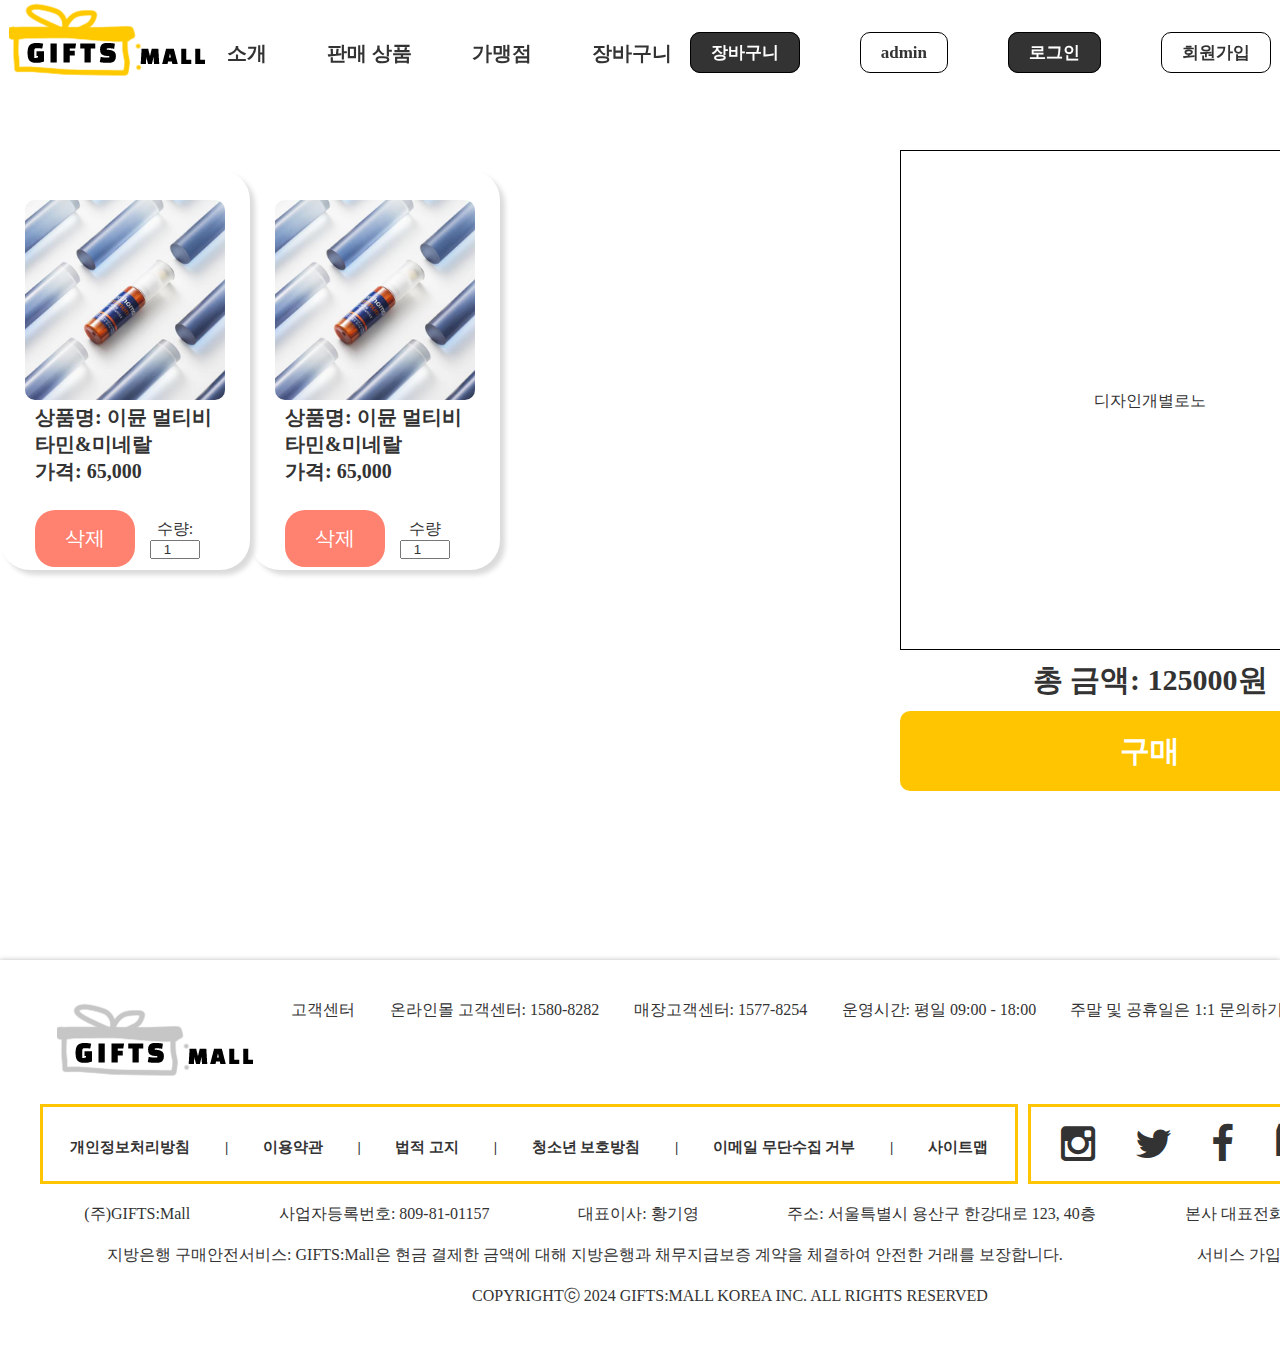
<file: A모듈/sub04.html>
<!DOCTYPE html>
<html lang="en">
  <head>
    <meta charset="UTF-8" />
    <meta name="viewport" content="width=device-width, initial-scale=1.0" />
    <title>Document</title>
    <link rel="stylesheet" href="./css/sub04.css" />
    <link
      rel="stylesheet"
      href="/선수제공파일/공통/fontawesome/css/font-awesome.min.css"
    />
    <!-- <script src="./script.js"></script> -->
  </head>
  <body>
    <div class="loading-container">
      <div class="loading"></div>
      <div class="background"></div>
    </div>

    <header>
      <nav>
        <a href="./index.html"><img src="./imgs/logo.png" alt="logo" /></a>
        <ul class="menu">
          <li><a href="./sub01.html">소개</a></li>
          <li>
            <a href="#">판매 상품</a>
            <ul>
              <li><a href="./sub02.html">전체상품</a></li>
              <li><a href="#">인기상품</a></li>
            </ul>
          </li>
          <li><a href="#">가맹점</a></li>
          <li><a href="#">장바구니</a></li>
        </ul>
        <ul class="menu">
          <li><a href="#">장바구니</a></li>
          <li><a href="#">admin</a></li>
          <li><a href="#">로그인</a></li>
          <li><a href="#">회원가입</a></li>
        </ul>
      </nav>
    </header>

    <main>
      <div class="content">
        <div class="cart-header">
          <div class="cart-item">
            <div class="item-container">
              <div class="imgBox">
                <img
                  src="/선수제공파일/A-Module/images/건강식품/1.PNG"
                  alt="itemImg01"
                />
              </div>

              <div class="item-Content">
                <div class="item-title">상품명: 이뮨 멀티비타민&미네랄</div>
                <div class="item-price">가격: 65,000</div>

                <div class="del-count">
                  <div class="item-del"><p>삭제</p></div>

                  <div class="item-count">
                    <span class="count-text"> 수량: </span>
                    <input type="number" min="1" value="1" />
                  </div>
                </div>
                
              </div>
            </div>
          </div>

          <div class="cart-item">
            <div class="item-container">
              <div class="imgBox">
                <img
                  src="/선수제공파일/A-Module/images/건강식품/1.PNG"
                  alt="itemImg01"
                />
              </div>

              <div class="item-Content">
                <div class="item-title">상품명: 이뮨 멀티비타민&미네랄</div>
                <div class="item-price">가격: 65,000</div>

                <div class="del-count">
                  <div class="item-del"><p>삭제</p></div>

                  <div class="item-count">
                    <span class="count-text"> 수량 </span>
                    <input type="number" min="1" value="1" />
                  </div>
                </div>
              </div>
            </div>
          </div>
        </div>

        <div class="cart-footer">
          <div class="drop">
            <div class="dropText">
              <span>디자인개별로노</span>
            </div>
          </div>

          <div class="checkout">
            <div class="totalpirce">
              총 금액:
              <span class="priceText">125000원</span>
            </div>

            <div class="buy-btn">
              <span>구매</span>
            </div>
          </div>
        </div>
      </div>

      <div class="footer">
        <div class="footer-section">
          <a href="#"><img src="./imgs/logo.png" alt="footer-logo" /></a>
          <p>고객센터</p>
          <p>온라인몰 고객센터: 1580-8282</p>
          <p>매장고객센터: 1577-8254</p>
          <p>운영시간: 평일 09:00 - 18:00</p>
          <p>주말 및 공휴일은 <a href="#">1:1 문의하기</a>를 이용해주세요.</p>
        </div>

        <div class="footer-section link-and-sns">
          <div class="footer-section link">
            <a href="#">개인정보처리방침</a> | <a href="#">이용약관</a> |
            <a href="#">법적 고지</a> | <a href="#">청소년 보호방침</a> |
            <a href="#">이메일 무단수집 거부</a> |
            <a href="#">사이트맵</a>
          </div>

          <div class="footer-section link sns">
            <a href="#" class="fa fa-instagram"></a>
            <a href="#" class="fa fa-twitter"></a>
            <a href="#" class="fa fa-facebook"></a>
            <a href="#" class="fa fa-twitch"></a>
            <a href="#" class="fa fa-youtube"></a>
          </div>
        </div>

        <div class="footer-section">
          <p>(주)GIFTS:Mall</p>
          <p>사업자등록번호: 809-81-01157</p>
          <p>대표이사: 황기영</p>
          <p>주소: 서울특별시 용산구 한강대로 123, 40층</p>
          <p>본사 대표전화: 02-123-4567</p>
        </div>

        <div class="footer-section safe">
          <p>
            지방은행 구매안전서비스: GIFTS:Mall은 현금 결제한 금액에 대해
            지방은행과 채무지급보증 계약을 체결하여 안전한 거래를 보장합니다.
          </p>
          <a href="#">서비스 가입 사실 확인</a>
        </div>

        <div class="footer-section">
          <p>COPYRIGHTⓒ 2024 GIFTS:MALL KOREA INC. ALL RIGHTS RESERVED</p>
        </div>
      </div>
    </main>
  </body>
</html>
</file>
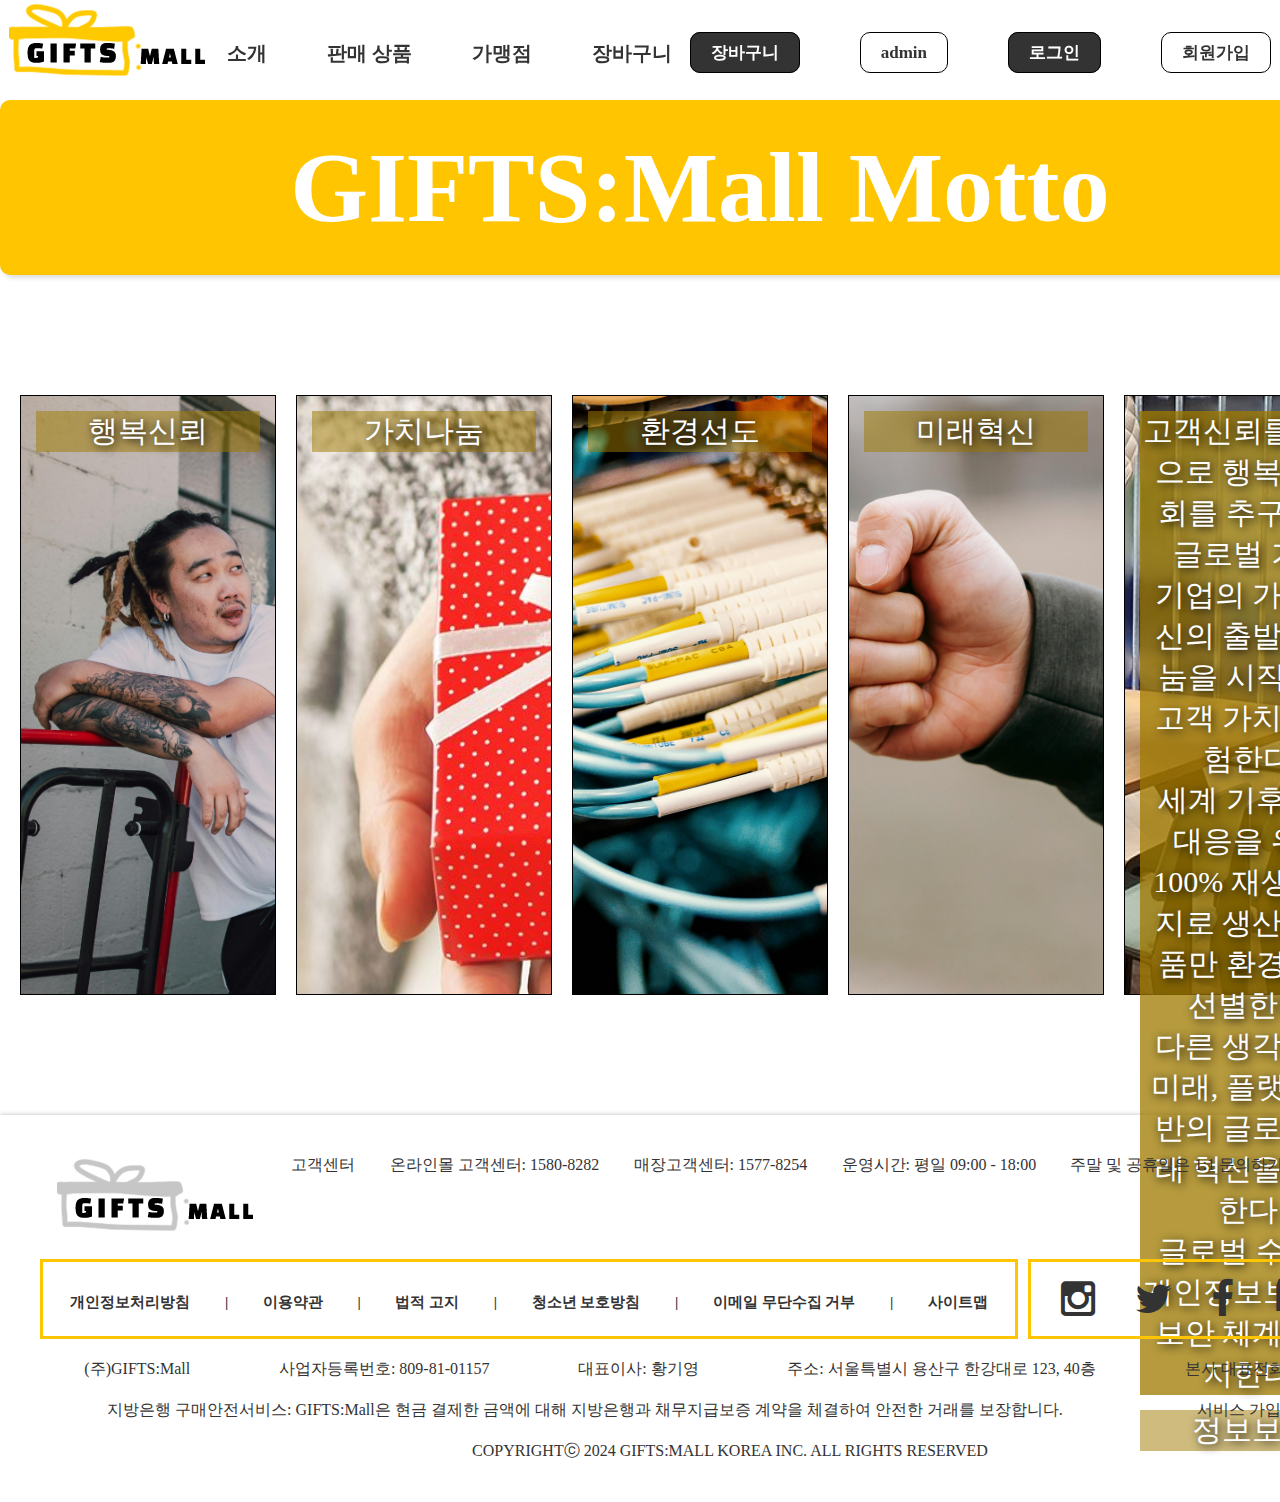
<file: B모듈/sub01.html>
<!DOCTYPE html>
<html lang="en">
  <head>
    <meta charset="UTF-8" />
    <meta name="viewport" content="width=device-width, initial-scale=1.0" />
    <title>Document</title>
    <link rel="stylesheet" href="./css/sub01.css" />
    <script src="./script/jquery-3.4.1.min.js"></script>

    <link
      rel="stylesheet"
      href="/선수제공파일/공통/fontawesome/css/font-awesome.min.css"
    />
  </head>
  <body>
    <div class="loading-container">
      <div class="loading"></div>
      <div class="background"></div>
    </div>

    <header>
      <nav>
        <a href="./index.html"><img src="./imgs/logo.png" alt="logo" /></a>
        <ul class="menu">
          <li><a href="./sub01.html">소개</a></li>
          <li>
            <a href="#">판매 상품</a>
            <ul>
              <li><a href="./sub02.html">전체상품</a></li>
              <li><a href="#">인기상품</a></li>
            </ul>
          </li>
          <li><a href="#">가맹점</a></li>
          <li><a href="#">장바구니</a></li>
        </ul>
        <ul class="menu">
          <li><a href="#">장바구니</a></li>
          <li><a href="#">admin</a></li>
          <li><a href="#">로그인</a></li>
          <li><a href="#">회원가입</a></li>
        </ul>
      </nav>
    </header>

    <main>
      <div class="content">
        <div class="video"></div>

        <div class="title-part">
          <div class="title">GIFTS:Mall Motto</div>
        </div>

        <div class="introduction">
          <div class="imgsBox">
            <div class="img01">
              <div class="title">행복신뢰</div>
            </div>

            <div class="img02">
              <div class="des-title">가치나눔</div>
            </div>
            <div class="img03">
              <div class="des-title">환경선도</div>
            </div>
            <div class="img04">
              <div class="des-title">미래혁신</div>
            </div>
            <div class="img05">
              <div class="desciption">
                <div class="des01">
                  고객신뢰를 바탕으로 행복한 사회를 추구하는 글로벌 기업
                </div>
                <div class="des02">
                  기업의 가치 혁신의 출발은 나눔을 시작으로 고객 가치를
                  탐험한다.
                </div>
                <div class="des03">
                  세계 기후변화 대응을 위해 100% 재생에너지로 생산된 제품만
                  환경선도 선별한다.
                </div>
                <div class="des04">
                  다른 생각 다른 미래, 플랫폼 기반의 글로벌 미래 혁신을
                  선도한다.
                </div>
                <div class="des05">
                  글로벌 수준의 개인정보보호 및 보안 체계를 유지한다.
                </div>
              </div>
              <div class="des-title">정보보안</div>
            </div>
          </div>
        </div>
      </div>
      <div class="footer">
        <div class="footer-section">
          <a href="#"><img src="./imgs/logo.png" alt="footer-logo" /></a>
          <p>고객센터</p>
          <p>온라인몰 고객센터: 1580-8282</p>
          <p>매장고객센터: 1577-8254</p>
          <p>운영시간: 평일 09:00 - 18:00</p>
          <p>주말 및 공휴일은 <a href="#">1:1 문의하기</a>를 이용해주세요.</p>
        </div>

        <div class="footer-section link-and-sns">
          <div class="footer-section link">
            <a href="#">개인정보처리방침</a> | <a href="#">이용약관</a> |
            <a href="#">법적 고지</a> | <a href="#">청소년 보호방침</a> |
            <a href="#">이메일 무단수집 거부</a> |
            <a href="#">사이트맵</a>
          </div>

          <div class="footer-section link sns">
            <a href="#" class="fa fa-instagram"></a>
            <a href="#" class="fa fa-twitter"></a>
            <a href="#" class="fa fa-facebook"></a>
            <a href="#" class="fa fa-twitch"></a>
            <a href="#" class="fa fa-youtube"></a>
          </div>
        </div>

        <div class="footer-section">
          <p>(주)GIFTS:Mall</p>
          <p>사업자등록번호: 809-81-01157</p>
          <p>대표이사: 황기영</p>
          <p>주소: 서울특별시 용산구 한강대로 123, 40층</p>
          <p>본사 대표전화: 02-123-4567</p>
        </div>

        <div class="footer-section safe">
          <p>
            지방은행 구매안전서비스: GIFTS:Mall은 현금 결제한 금액에 대해
            지방은행과 채무지급보증 계약을 체결하여 안전한 거래를 보장합니다.
          </p>
          <a href="#">서비스 가입 사실 확인</a>
        </div>

        <div class="footer-section">
          <p>COPYRIGHTⓒ 2024 GIFTS:MALL KOREA INC. ALL RIGHTS RESERVED</p>
        </div>
      </div>
      <script src="./script/script.js"></script>
    </main>
  </body>
</html>
</file>
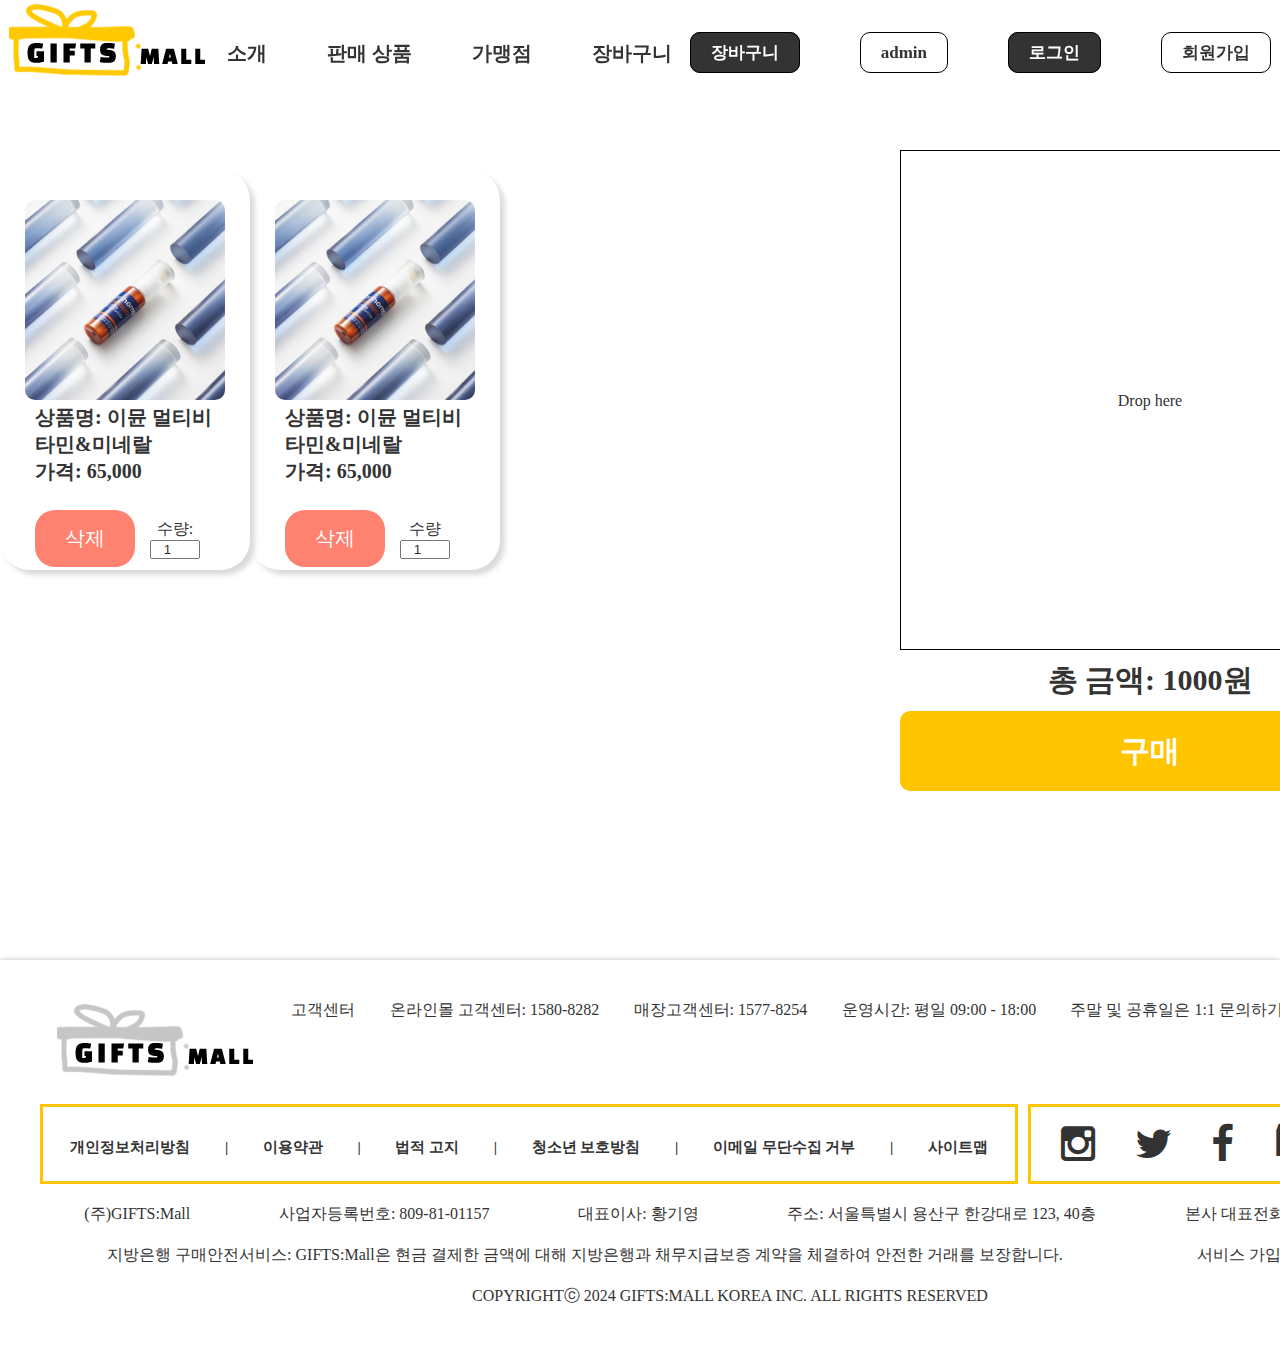
<file: B모듈/sub04.html>
<!DOCTYPE html>
<html lang="en">
  <head>
    <meta charset="UTF-8" />
    <meta name="viewport" content="width=device-width, initial-scale=1.0" />
    <title>Document</title>
    <link rel="stylesheet" href="./css/sub04.css" />
    <link
      rel="stylesheet"
      href="/선수제공파일/공통/fontawesome/css/font-awesome.min.css"
    />
    <!-- <script src="./script.js"></script> -->
  </head>
  <body>
    <div class="loading-container">
      <div class="loading"></div>
      <div class="background"></div>
    </div>

    <header>
      <nav>
        <a href="./index.html"><img src="./imgs/logo.png" alt="logo" /></a>
        <ul class="menu">
          <li><a href="./sub01.html">소개</a></li>
          <li>
            <a href="#">판매 상품</a>
            <ul>
              <li><a href="./sub02.html">전체상품</a></li>
              <li><a href="#">인기상품</a></li>
            </ul>
          </li>
          <li><a href="#">가맹점</a></li>
          <li><a href="#">장바구니</a></li>
        </ul>
        <ul class="menu">
          <li><a href="#">장바구니</a></li>
          <li><a href="#">admin</a></li>
          <li><a href="#">로그인</a></li>
          <li><a href="#">회원가입</a></li>
        </ul>
      </nav>
    </header>

    <main>
      <div class="content">
        <div class="cart-header">
          <div class="cart-item">
            <div class="item-container">
              <div class="imgBox">
                <img
                  src="/선수제공파일/A-Module/images/건강식품/1.PNG"
                  alt="itemImg01"
                />
              </div>

              <div class="item-Content">
                <div class="item-title">상품명: 이뮨 멀티비타민&미네랄</div>
                <div class="item-price">가격: 65,000</div>

                <div class="del-count">
                  <div class="item-del"><p>삭제</p></div>

                  <div class="item-count">
                    <span class="count-text"> 수량: </span>
                    <input type="number" min="1" value="1" />
                  </div>
                </div>
                
              </div>
            </div>
          </div>

          <div class="cart-item">
            <div class="item-container">
              <div class="imgBox">
                <img
                  src="/선수제공파일/A-Module/images/건강식품/1.PNG"
                  alt="itemImg01"
                />
              </div>

              <div class="item-Content">
                <div class="item-title">상품명: 이뮨 멀티비타민&미네랄</div>
                <div class="item-price">가격: 65,000</div>

                <div class="del-count">
                  <div class="item-del"><p>삭제</p></div>

                  <div class="item-count">
                    <span class="count-text"> 수량 </span>
                    <input type="number" min="1" value="1" />
                  </div>
                </div>
              </div>
            </div>
          </div>
        </div>

        <div class="cart-footer">
          <div class="drop">
            <div class="dropText">
              <span>Drop here</span>
            </div>
          </div>

          <div class="checkout">
            <div class="totalpirce">
              총 금액:
              <span class="priceText">1000원</span>
            </div>

            <div class="buy-btn">
              <span>구매</span>
            </div>
          </div>
        </div>
      </div>

      <div class="footer">
        <div class="footer-section">
          <a href="#"><img src="./imgs/logo.png" alt="footer-logo" /></a>
          <p>고객센터</p>
          <p>온라인몰 고객센터: 1580-8282</p>
          <p>매장고객센터: 1577-8254</p>
          <p>운영시간: 평일 09:00 - 18:00</p>
          <p>주말 및 공휴일은 <a href="#">1:1 문의하기</a>를 이용해주세요.</p>
        </div>

        <div class="footer-section link-and-sns">
          <div class="footer-section link">
            <a href="#">개인정보처리방침</a> | <a href="#">이용약관</a> |
            <a href="#">법적 고지</a> | <a href="#">청소년 보호방침</a> |
            <a href="#">이메일 무단수집 거부</a> |
            <a href="#">사이트맵</a>
          </div>

          <div class="footer-section link sns">
            <a href="#" class="fa fa-instagram"></a>
            <a href="#" class="fa fa-twitter"></a>
            <a href="#" class="fa fa-facebook"></a>
            <a href="#" class="fa fa-twitch"></a>
            <a href="#" class="fa fa-youtube"></a>
          </div>
        </div>

        <div class="footer-section">
          <p>(주)GIFTS:Mall</p>
          <p>사업자등록번호: 809-81-01157</p>
          <p>대표이사: 황기영</p>
          <p>주소: 서울특별시 용산구 한강대로 123, 40층</p>
          <p>본사 대표전화: 02-123-4567</p>
        </div>

        <div class="footer-section safe">
          <p>
            지방은행 구매안전서비스: GIFTS:Mall은 현금 결제한 금액에 대해
            지방은행과 채무지급보증 계약을 체결하여 안전한 거래를 보장합니다.
          </p>
          <a href="#">서비스 가입 사실 확인</a>
        </div>

        <div class="footer-section">
          <p>COPYRIGHTⓒ 2024 GIFTS:MALL KOREA INC. ALL RIGHTS RESERVED</p>
        </div>
      </div>
    </main>
  </body>
</html>
</file>
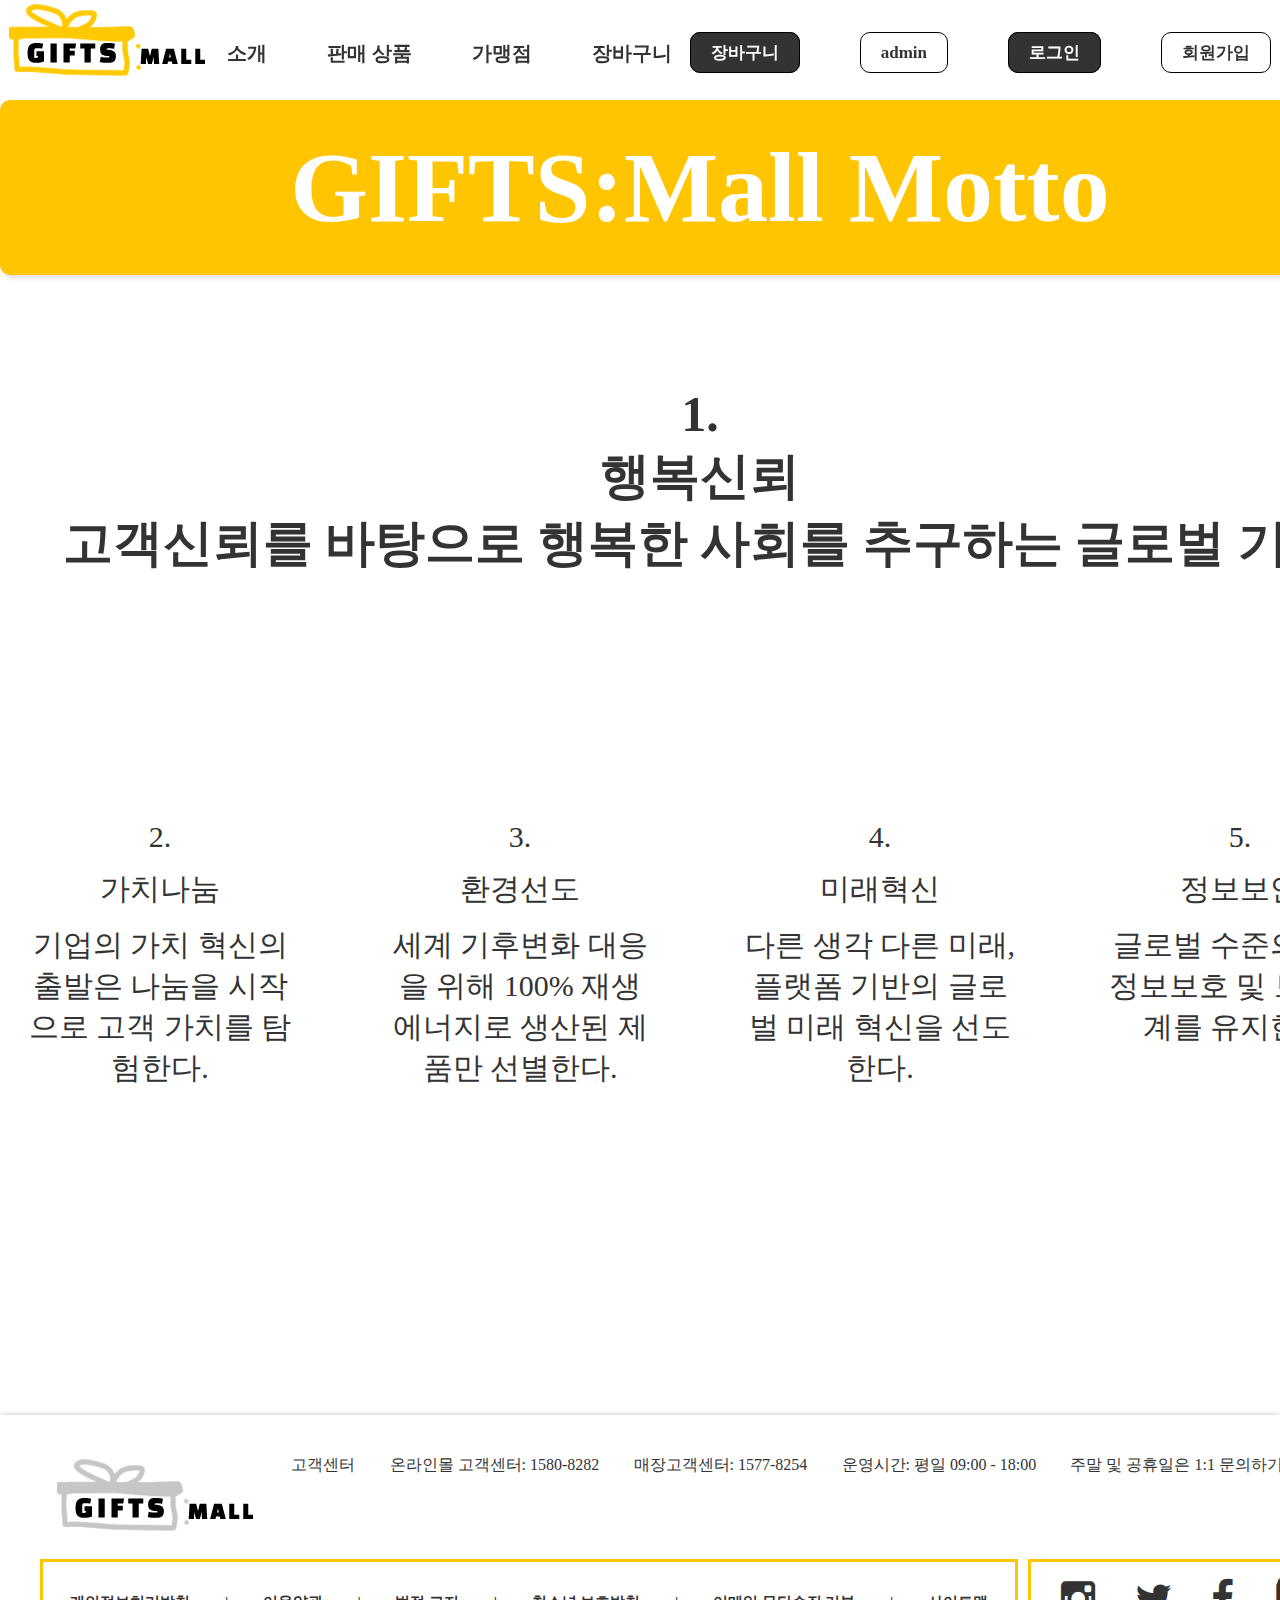
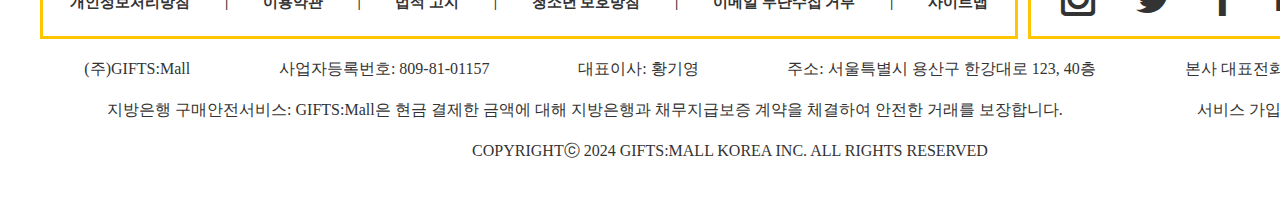
<file: 연습 파일/sub01.html>
<!DOCTYPE html>
<html lang="en">
  <head>
    <meta charset="UTF-8" />
    <meta name="viewport" content="width=device-width, initial-scale=1.0" />
    <title>Document</title>
    <link rel="stylesheet" href="./css/sub01.css" />
    <link
      rel="stylesheet"
      href="/선수제공파일/공통/fontawesome/css/font-awesome.min.css"
    />
  </head>
  <body>
    <div class="loading-container">
      <div class="loading"></div>
      <div class="background"></div>
    </div>

    <header>
      <nav>
        <a href="#"><img src="./imgs/logo.png" alt="logo" /></a>
        <ul class="menu">
          <li><a href="#">소개</a></li>
          <li>
            <a href="#">판매 상품</a>
            <ul>
              <li><a href="#">전체상품</a></li>
              <li><a href="#">인기상품</a></li>
            </ul>
          </li>
          <li><a href="#">가맹점</a></li>
          <li><a href="#">장바구니</a></li>
        </ul>
        <ul class="menu">
          <li><a href="#">장바구니</a></li>
          <li><a href="#">admin</a></li>
          <li><a href="#">로그인</a></li>
          <li><a href="#">회원가입</a></li>
        </ul>
      </nav>
    </header>

    <main>
      <div class="content">
        <div class="video"></div>

        <div class="title-part">
          <div class="title">GIFTS:Mall Motto</div>
        </div>

        <div class="introduction">
          <div>
            <div class="happy">
              <div class="cricle">1.</div>
              <div>행복신뢰</div>
              <div>고객신뢰를 바탕으로 행복한 사회를 추구하는 글로벌 기업</div>
            </div>
          </div>

          <div class="other">
            <div>
              <div>2.</div>
              <div>가치나눔</div>

              <div>
                기업의 가치 혁신의 출발은 나눔을 시작으로 고객 가치를 탐험한다.
              </div>
            </div>
            <div>
              <div>3.</div>
              <div>환경선도</div>
              <div>세계 기후변화 대응을 위해 100% 재생에너지로 생산된 제품만
                선별한다.</div>
            </div>
            <div>
              <div>4.</div>
              <div>미래혁신</div>
              <div>다른 생각 다른 미래, 플랫폼 기반의 글로벌 미래 혁신을 선도한다.</div>
            </div>
            <div>
              <div>5.</div>
              <div>정보보안</div>
              <div>글로벌 수준의 개인정보보호 및 보안 체계를 유지한다.</div>
            </div>
          </div>
        </div>
      </div>
      <div class="footer">
        <div class="footer-section">
          <a href="#"><img src="./imgs/logo.png" alt="footer-logo" /></a>
          <p>고객센터</p>
          <p>온라인몰 고객센터: 1580-8282</p>
          <p>매장고객센터: 1577-8254</p>
          <p>운영시간: 평일 09:00 - 18:00</p>
          <p>주말 및 공휴일은 <a href="#">1:1 문의하기</a>를 이용해주세요.</p>
        </div>

        <div class="footer-section link-and-sns">
          <div class="footer-section link">
            <a href="#">개인정보처리방침</a> | <a href="#">이용약관</a> |
            <a href="#">법적 고지</a> | <a href="#">청소년 보호방침</a> |
            <a href="#">이메일 무단수집 거부</a> |
            <a href="#">사이트맵</a>
          </div>

          <div class="footer-section link sns">
            <a href="#" class="fa fa-instagram"></a>
            <a href="#" class="fa fa-twitter"></a>
            <a href="#" class="fa fa-facebook"></a>
            <a href="#" class="fa fa-twitch"></a>
            <a href="#" class="fa fa-youtube"></a>
          </div>
        </div>

        <div class="footer-section">
          <p>(주)GIFTS:Mall</p>
          <p>사업자등록번호: 809-81-01157</p>
          <p>대표이사: 황기영</p>
          <p>주소: 서울특별시 용산구 한강대로 123, 40층</p>
          <p>본사 대표전화: 02-123-4567</p>
        </div>

        <div class="footer-section safe">
          <p>
            지방은행 구매안전서비스: GIFTS:Mall은 현금 결제한 금액에 대해
            지방은행과 채무지급보증 계약을 체결하여 안전한 거래를 보장합니다.
          </p>
          <a href="#">서비스 가입 사실 확인</a>
        </div>

        <div class="footer-section">
          <p>COPYRIGHTⓒ 2024 GIFTS:MALL KOREA INC. ALL RIGHTS RESERVED</p>
        </div>
      </div>
    </main>
  </body>
</html>
</file>
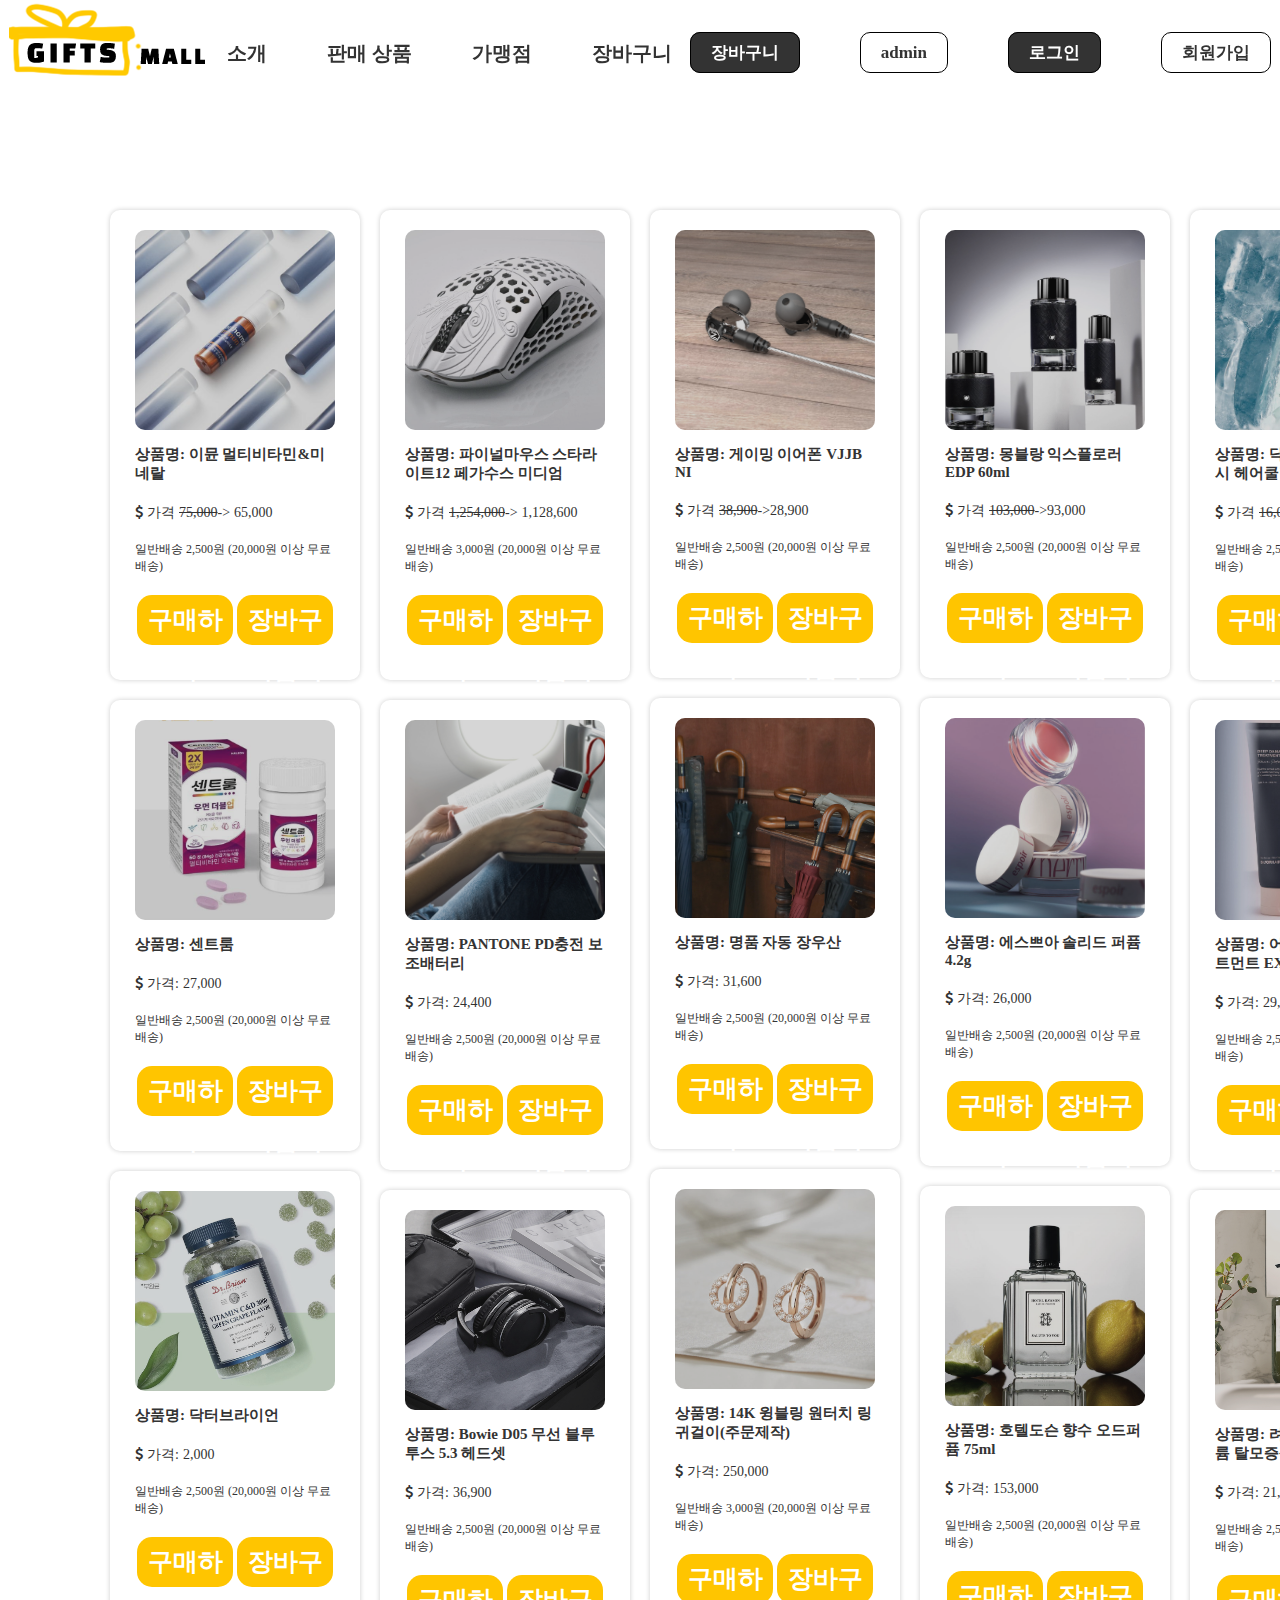
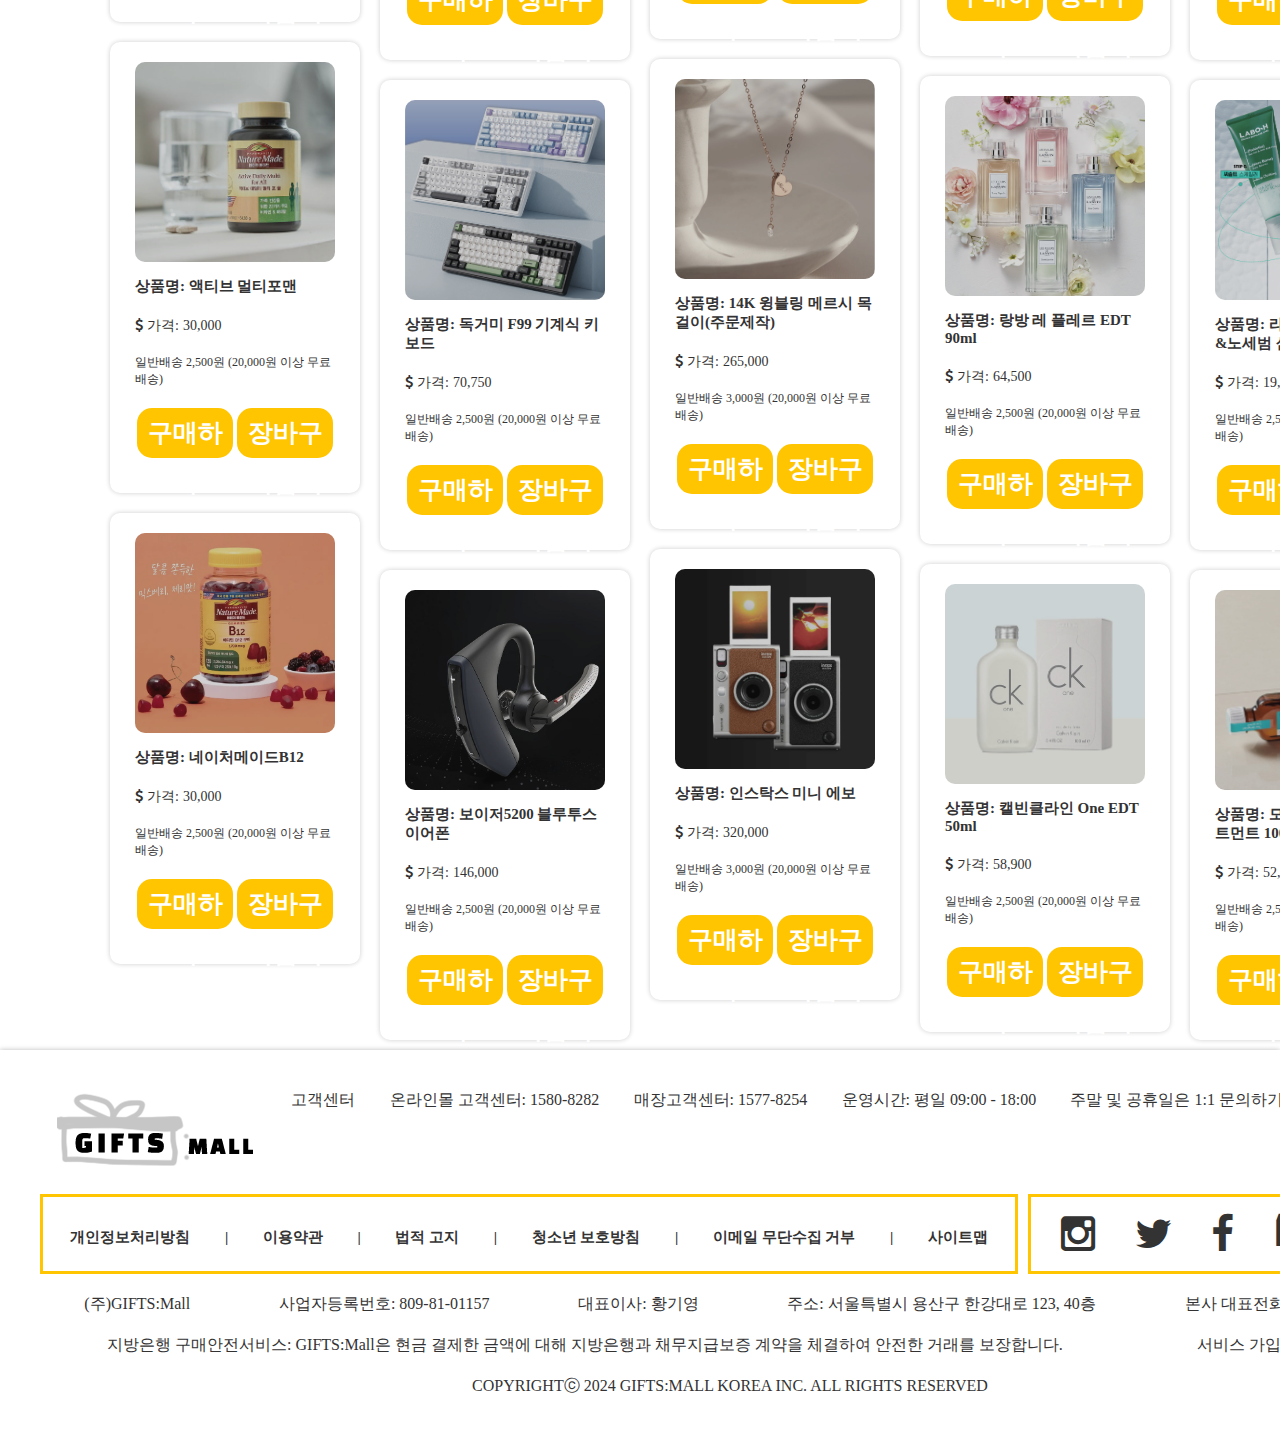
<file: 연습 파일/sub02.html>
<!DOCTYPE html>
<html lang="en">
  <head>
    <meta charset="UTF-8" />
    <meta name="viewport" content="width=device-width, initial-scale=1.0" />
    <title>Document</title>
    <link rel="stylesheet" href="./css/sub02.css" />
    <link
      rel="stylesheet"
      href="/선수제공파일/공통/fontawesome/css/font-awesome.min.css"
    />
    <!-- <script src="./script.js"></script> -->
  </head>
  <body>
    <div class="loading-container">
      <div class="loading"></div>
      <div class="background"></div>
    </div>

    <header>
      <nav>
        <a href="./index.html"><img src="./imgs/logo.png" alt="logo" /></a>
        <ul class="menu">
          <li><a href="./sub01.html">소개</a></li>
          <li>
            <a href="#">판매 상품</a>
            <ul>
              <li><a href="./sub02.html">전체상품</a></li>
              <li><a href="#">인기상품</a></li>
            </ul>
          </li>
          <li><a href="#">가맹점</a></li>
          <li><a href="#">장바구니</a></li>
        </ul>
        <ul class="menu">
          <li><a href="#">장바구니</a></li>
          <li><a href="#">admin</a></li>
          <li><a href="#">로그인</a></li>
          <li><a href="#">회원가입</a></li>
        </ul>
      </nav>
    </header>

    <main>
      <div class="content">
        <div class="container">
          <div class="itemBox">
            <div>
              <div class="img-box">
                <img
                  src="/선수제공파일/A-Module/images/건강식품/1.PNG"
                  alt="건강식품-Img1"
                />
              </div>

              <div class="text-content">
                <div>
                  <div>
                    <p>상품명: 이뮨 멀티비타민&amp;미네랄</p>
                  </div>
                </div>

                <div>
                  <p class="fa">
                    &#xf155; 가격
                    <span style="text-decoration: line-through">75,000</span
                    >-&gt; 65,000
                  </p>
                </div>
                <div>
                  <p>일반배송 2,500원 (20,000원 이상 무료배송)</p>
                </div>
                <div class="btn">
                  <a href="#">구매하기</a>
                  <a href="#">장바구니담기 </a>
                </div>
              </div>
            </div>

            <div>
              <div class="img-box">
                <img
                  src="/선수제공파일/A-Module/images/건강식품/2.PNG"
                  alt="건강식품-Img2"
                />
              </div>

              <div class="text-content">
                <div>
                  <div>
                    <p>상품명: 센트룸</p>
                  </div>
                </div>

                <div>
                  <p class="fa"> 가격: 27,000</p>
                </div>
                <div>
                  <p>일반배송 2,500원 (20,000원 이상 무료배송)</p>
                </div>
                <div class="btn">
                  <a href="#">구매하기</a>
                  <a href="#">장바구니담기 </a>
                </div>
              </div>
            </div>

            <div>
              <div class="img-box">
                <img
                  src="/선수제공파일/A-Module/images/건강식품/3.PNG"
                  alt="건강식품-Img3"
                />
              </div>

              <div class="text-content">
                <div>
                  <div>
                    <p>상품명: 닥터브라이언</p>
                  </div>
                </div>

                <div>
                  <p class="fa"> 가격: 2,000</p>
                </div>
                <div>
                  <p>일반배송 2,500원 (20,000원 이상 무료배송)</p>
                </div>
                <div class="btn">
                  <a href="#">구매하기</a>
                  <a href="#">장바구니담기 </a>
                </div>
              </div>
            </div>

            <div>
              <div class="img-box">
                <img
                  src="/선수제공파일/A-Module/images/건강식품/4.PNG"
                  alt="건강식품-Img4"
                />
              </div>

              <div class="text-content">
                <div>
                  <div>
                    <p>상품명: 액티브 멀티포맨</p>
                  </div>
                </div>

                <div>
                  <p class="fa"> 가격: 30,000</p>
                </div>
                <div>
                  <p>일반배송 2,500원 (20,000원 이상 무료배송)</p>
                </div>
                <div class="btn">
                  <a href="#">구매하기</a>
                  <a href="#">장바구니담기 </a>
                </div>
              </div>
            </div>

            <div>
              <div class="img-box">
                <img
                  src="/선수제공파일/A-Module/images/건강식품/5.PNG"
                  alt="건강식품-Img5"
                />
              </div>

              <div class="text-content">
                <div>
                  <div>
                    <p>상품명: 네이처메이드B12</p>
                  </div>
                </div>

                <div>
                  <p class="fa"> 가격: 30,000</p>
                </div>
                <div>
                  <p>일반배송 2,500원 (20,000원 이상 무료배송)</p>
                </div>
                <div class="btn">
                  <a href="#">구매하기</a>
                  <a href="#">장바구니담기 </a>
                </div>
              </div>
            </div>
          </div>
        </div>
        <div class="container">
          <div class="itemBox">
            <div>
              <div class="img-box">
                <img
                  src="/선수제공파일/A-Module/images/디지털/4.PNG"
                  alt="디지털-Img4"
                />
              </div>

              <div class="text-content">
                <div>
                  <div>
                    <p>상품명: 파이널마우스 스타라이트12 페가수스 미디엄</p>
                  </div>
                </div>

                <div>
                  <p class="fa">
                    &#xf155; 가격
                    <span style="text-decoration: line-through">1,254,000</span
                    >-&gt; 1,128,600
                  </p>
                </div>
                <div>
                  <p>일반배송 3,000원 (20,000원 이상 무료배송)</p>
                </div>
                <div class="btn">
                  <a href="#">구매하기</a>
                  <a href="#">장바구니담기 </a>
                </div>
              </div>
            </div>

            <div>
              <div class="img-box">
                <img
                  src="/선수제공파일/A-Module/images/디지털/1.PNG"
                  alt="디지털-Img1"
                />
              </div>

              <div class="text-content">
                <div>
                  <div>
                    <p>상품명: PANTONE PD충전 보조배터리</p>
                  </div>
                </div>

                <div>
                  <p class="fa"> 가격: 24,400</p>
                </div>
                <div>
                  <p>일반배송 2,500원 (20,000원 이상 무료배송)</p>
                </div>
                <div class="btn">
                  <a href="#">구매하기</a>
                  <a href="#">장바구니담기 </a>
                </div>
              </div>
            </div>

            <div>
              <div class="img-box">
                <img
                  src="/선수제공파일/A-Module/images/디지털/2.PNG"
                  alt="디지털-Img2"
                />
              </div>

              <div class="text-content">
                <div>
                  <div>
                    <p>상품명: Bowie D05 무선 블루투스 5.3 헤드셋</p>
                  </div>
                </div>

                <div>
                  <p class="fa"> 가격: 36,900</p>
                </div>
                <div>
                  <p>일반배송 2,500원 (20,000원 이상 무료배송)</p>
                </div>
                <div class="btn">
                  <a href="#">구매하기</a>
                  <a href="#">장바구니담기 </a>
                </div>
              </div>
            </div>

            <div>
              <div class="img-box">
                <img
                  src="/선수제공파일/A-Module/images/디지털/3.PNG"
                  alt="디지털-Img3"
                />
              </div>

              <div class="text-content">
                <div>
                  <div>
                    <p>상품명: 독거미 F99 기계식 키보드</p>
                  </div>
                </div>

                <div>
                  <p class="fa"> 가격: 70,750</p>
                </div>
                <div>
                  <p>일반배송 2,500원 (20,000원 이상 무료배송)</p>
                </div>
                <div class="btn">
                  <a href="#">구매하기</a>
                  <a href="#">장바구니담기 </a>
                </div>
              </div>
            </div>

            <div>
              <div class="img-box">
                <img
                  src="/선수제공파일/A-Module/images/디지털/5.PNG"
                  alt="디지털-Img5"
                />
              </div>

              <div class="text-content">
                <div>
                  <div>
                    <p>상품명: 보이저5200 블루투스 이어폰</p>
                  </div>
                </div>

                <div>
                  <p class="fa"> 가격: 146,000</p>
                </div>
                <div>
                  <p>일반배송 2,500원 (20,000원 이상 무료배송)</p>
                </div>
                <div class="btn">
                  <a href="#">구매하기</a>
                  <a href="#">장바구니담기 </a>
                </div>
              </div>
            </div>
          </div>
        </div>
        <div class="container">
          <div class="itemBox">
            <div>
              <div class="img-box">
                <img
                  src="/선수제공파일/A-Module/images/팬시/4.PNG"
                  alt="팬시-Img4"
                />
              </div>

              <div class="text-content">
                <div>
                  <div>
                    <p>상품명: 게이밍 이어폰 VJJB NI</p>
                  </div>
                </div>

                <div>
                  <p class="fa">
                    &#xf155; 가격
                    <span style="text-decoration: line-through">38,900</span
                    >-&gt;28,900
                  </p>
                </div>
                <div>
                  <p>일반배송 2,500원 (20,000원 이상 무료배송)</p>
                </div>
                <div class="btn">
                  <a href="#">구매하기</a>
                  <a href="#">장바구니담기 </a>
                </div>
              </div>
            </div>

            <div>
              <div class="img-box">
                <img
                  src="/선수제공파일/A-Module/images/팬시/1.PNG"
                  alt="팬시-Img1"
                />
              </div>

              <div class="text-content">
                <div>
                  <div>
                    <p>상품명: 명품 자동 장우산</p>
                  </div>
                </div>

                <div>
                  <p class="fa"> 가격: 31,600</p>
                </div>
                <div>
                  <p>일반배송 2,500원 (20,000원 이상 무료배송)</p>
                </div>
                <div class="btn">
                  <a href="#">구매하기</a>
                  <a href="#">장바구니담기 </a>
                </div>
              </div>
            </div>

            <div>
              <div class="img-box">
                <img
                  src="/선수제공파일/A-Module/images/팬시/2.PNG"
                  alt="팬시-Img2"
                />
              </div>

              <div class="text-content">
                <div>
                  <div>
                    <p>상품명: 14K 윙블링 원터치 링 귀걸이(주문제작)</p>
                  </div>
                </div>

                <div>
                  <p class="fa"> 가격: 250,000</p>
                </div>
                <div>
                  <p>일반배송 3,000원 (20,000원 이상 무료배송)</p>
                </div>
                <div class="btn">
                  <a href="#">구매하기</a>
                  <a href="#">장바구니담기 </a>
                </div>
              </div>
            </div>

            <div>
              <div class="img-box">
                <img
                  src="/선수제공파일/A-Module/images/팬시/3.PNG"
                  alt="팬시-Img3"
                />
              </div>

              <div class="text-content">
                <div>
                  <div>
                    <p>상품명: 14K 윙블링 메르시 목걸이(주문제작)</p>
                  </div>
                </div>

                <div>
                  <p class="fa"> 가격: 265,000</p>
                </div>
                <div>
                  <p>일반배송 3,000원 (20,000원 이상 무료배송)</p>
                </div>
                <div class="btn">
                  <a href="#">구매하기</a>
                  <a href="#">장바구니담기 </a>
                </div>
              </div>
            </div>

            <div>
              <div class="img-box">
                <img
                  src="/선수제공파일/A-Module/images/팬시/5.PNG"
                  alt="팬시-Img5"
                />
              </div>

              <div class="text-content">
                <div>
                  <div>
                    <p>상품명: 인스탁스 미니 에보</p>
                  </div>
                </div>

                <div>
                  <p class="fa"> 가격: 320,000</p>
                </div>
                <div>
                  <p>일반배송 3,000원 (20,000원 이상 무료배송)</p>
                </div>
                <div class="btn">
                  <a href="#">구매하기</a>
                  <a href="#">장바구니담기 </a>
                </div>
              </div>
            </div>
          </div>
        </div>
        <div class="container">
          <div class="itemBox">
            <div>
              <div class="img-box">
                <img
                  src="/선수제공파일/A-Module/images/향수/4.PNG"
                  alt="향수-Img4"
                />
              </div>

              <div class="text-content">
                <div>
                  <div>
                    <p>상품명: 몽블랑 익스플로러 EDP 60ml</p>
                  </div>
                </div>

                <div>
                  <p class="fa">
                    &#xf155; 가격
                    <span style="text-decoration: line-through">103,000</span
                    >-&gt;93,000
                  </p>
                </div>
                <div>
                  <p>일반배송 2,500원 (20,000원 이상 무료배송)</p>
                </div>
                <div class="btn">
                  <a href="#">구매하기</a>
                  <a href="#">장바구니담기 </a>
                </div>
              </div>
            </div>

            <div>
              <div class="img-box">
                <img
                  src="/선수제공파일/A-Module/images/향수/1.PNG"
                  alt="향수-Img1"
                />
              </div>

              <div class="text-content">
                <div>
                  <div>
                    <p>상품명: 에스쁘아 솔리드 퍼퓸 4.2g</p>
                  </div>
                </div>

                <div>
                  <p class="fa"> 가격: 26,000</p>
                </div>
                <div>
                  <p>일반배송 2,500원 (20,000원 이상 무료배송)</p>
                </div>
                <div class="btn">
                  <a href="#">구매하기</a>
                  <a href="#">장바구니담기 </a>
                </div>
              </div>
            </div>

            <div>
              <div class="img-box">
                <img
                  src="/선수제공파일/A-Module/images/향수/2.PNG"
                  alt="향수-Img2"
                />
              </div>

              <div class="text-content">
                <div>
                  <div>
                    <p>상품명: 호텔도슨 향수 오드퍼퓸 75ml</p>
                  </div>
                </div>

                <div>
                  <p class="fa"> 가격: 153,000</p>
                </div>
                <div>
                  <p>일반배송 2,500원 (20,000원 이상 무료배송)</p>
                </div>
                <div class="btn">
                  <a href="#">구매하기</a>
                  <a href="#">장바구니담기 </a>
                </div>
              </div>
            </div>

            <div>
              <div class="img-box">
                <img
                  src="/선수제공파일/A-Module/images/향수/3.PNG"
                  alt="향수-Img3"
                />
              </div>

              <div class="text-content">
                <div>
                  <div>
                    <p>상품명: 랑방 레 플레르 EDT 90ml</p>
                  </div>
                </div>

                <div>
                  <p class="fa"> 가격: 64,500</p>
                </div>
                <div>
                  <p>일반배송 2,500원 (20,000원 이상 무료배송)</p>
                </div>
                <div class="btn">
                  <a href="#">구매하기</a>
                  <a href="#">장바구니담기 </a>
                </div>
              </div>
            </div>

            <div>
              <div class="img-box">
                <img
                  src="/선수제공파일/A-Module/images/향수/5.PNG"
                  alt="향수-Img5"
                />
              </div>

              <div class="text-content">
                <div>
                  <div>
                    <p>상품명: 캘빈클라인 One EDT 50ml</p>
                  </div>
                </div>

                <div>
                  <p class="fa"> 가격: 58,900</p>
                </div>
                <div>
                  <p>일반배송 2,500원 (20,000원 이상 무료배송)</p>
                </div>
                <div class="btn">
                  <a href="#">구매하기</a>
                  <a href="#">장바구니담기 </a>
                </div>
              </div>
            </div>
          </div>
        </div>
        <div class="container">
          <div class="itemBox">
            <div>
              <div class="img-box">
                <img
                  src="/선수제공파일/A-Module/images/헤어케어/5.PNG"
                  alt="헤어케어-Img5"
                />
              </div>

              <div class="text-content">
                <div>
                  <div>
                    <p>상품명: 닥터포헤어 피토프레시 헤어쿨링 스프레이 150ml</p>
                  </div>
                </div>

                <div>
                  <p class="fa">
                    &#xf155; 가격
                    <span style="text-decoration: line-through">16,000</span
                    >-&gt;14,400
                  </p>
                </div>
                <div>
                  <p>일반배송 2,500원 (20,000원 이상 무료배송)</p>
                </div>
                <div class="btn">
                  <a href="#">구매하기</a>
                  <a href="#">장바구니담기 </a>
                </div>
              </div>
            </div>

            <div>
              <div class="img-box">
                <img
                  src="/선수제공파일/A-Module/images/헤어케어/1.PNG"
                  alt="헤어케어-Img1"
                />
              </div>

              <div class="text-content">
                <div>
                  <div>
                    <p>상품명: 어노브 딥 데미지 트리트먼트 EX 더블</p>
                  </div>
                </div>

                <div>
                  <p class="fa"> 가격: 29,800</p>
                </div>
                <div>
                  <p>일반배송 2,500원 (20,000원 이상 무료배송)</p>
                </div>
                <div class="btn">
                  <a href="#">구매하기</a>
                  <a href="#">장바구니담기 </a>
                </div>
              </div>
            </div>

            <div>
              <div class="img-box">
                <img
                  src="/선수제공파일/A-Module/images/헤어케어/2.PNG"
                  alt="헤어케어-Img2"
                />
              </div>

              <div class="text-content">
                <div>
                  <div>
                    <p>
                      상품명: 려 루트젠 여성맞춤 볼륨 탈모증상케어 샴퓨 353ml
                    </p>
                  </div>
                </div>

                <div>
                  <p class="fa"> 가격: 21,900</p>
                </div>
                <div>
                  <p>일반배송 2,500원 (20,000원 이상 무료배송)</p>
                </div>
                <div class="btn">
                  <a href="#">구매하기</a>
                  <a href="#">장바구니담기 </a>
                </div>
              </div>
            </div>

            <div>
              <div class="img-box">
                <img
                  src="/선수제공파일/A-Module/images/헤어케어/3.PNG"
                  alt="헤어케어-Img3"
                />
              </div>

              <div class="text-content">
                <div>
                  <div>
                    <p>상품명: 라보에이치 두피쿨링&amp;노세범 샴푸 333ml</p>
                  </div>
                </div>

                <div>
                  <p class="fa"> 가격: 19,800</p>
                </div>
                <div>
                  <p>일반배송 2,500원 (20,000원 이상 무료배송)</p>
                </div>
                <div class="btn">
                  <a href="#">구매하기</a>
                  <a href="#">장바구니담기 </a>
                </div>
              </div>
            </div>

            <div>
              <div class="img-box">
                <img
                  src="/선수제공파일/A-Module/images/헤어케어/4.PNG"
                  alt="헤어케어-Img4"
                />
              </div>

              <div class="text-content">
                <div>
                  <div>
                    <p>상품명: 모로칸오일 헤어트리트먼트 100ml</p>
                  </div>
                </div>

                <div>
                  <p class="fa"> 가격: 52,200</p>
                </div>
                <div>
                  <p>일반배송 2,500원 (20,000원 이상 무료배송)</p>
                </div>
                <div class="btn">
                  <a href="#">구매하기</a>
                  <a href="#">장바구니담기 </a>
                </div>
              </div>
            </div>
          </div>
        </div>
      </div>

      <div class="footer">
        <div class="footer-section">
          <a href="#"><img src="./imgs/logo.png" alt="footer-logo" /></a>
          <p>고객센터</p>
          <p>온라인몰 고객센터: 1580-8282</p>
          <p>매장고객센터: 1577-8254</p>
          <p>운영시간: 평일 09:00 - 18:00</p>
          <p>주말 및 공휴일은 <a href="#">1:1 문의하기</a>를 이용해주세요.</p>
        </div>

        <div class="footer-section link-and-sns">
          <div class="footer-section link">
            <a href="#">개인정보처리방침</a> | <a href="#">이용약관</a> |
            <a href="#">법적 고지</a> | <a href="#">청소년 보호방침</a> |
            <a href="#">이메일 무단수집 거부</a> |
            <a href="#">사이트맵</a>
          </div>

          <div class="footer-section link sns">
            <a href="#" class="fa fa-instagram"></a>
            <a href="#" class="fa fa-twitter"></a>
            <a href="#" class="fa fa-facebook"></a>
            <a href="#" class="fa fa-twitch"></a>
            <a href="#" class="fa fa-youtube"></a>
          </div>
        </div>

        <div class="footer-section">
          <p>(주)GIFTS:Mall</p>
          <p>사업자등록번호: 809-81-01157</p>
          <p>대표이사: 황기영</p>
          <p>주소: 서울특별시 용산구 한강대로 123, 40층</p>
          <p>본사 대표전화: 02-123-4567</p>
        </div>

        <div class="footer-section safe">
          <p>
            지방은행 구매안전서비스: GIFTS:Mall은 현금 결제한 금액에 대해
            지방은행과 채무지급보증 계약을 체결하여 안전한 거래를 보장합니다.
          </p>
          <a href="#">서비스 가입 사실 확인</a>
        </div>

        <div class="footer-section">
          <p>COPYRIGHTⓒ 2024 GIFTS:MALL KOREA INC. ALL RIGHTS RESERVED</p>
        </div>
      </div>
    </main>
  </body>
</html>
</file>
<file: A모듈/css/sub01.css>
* {
  margin: 0;
  padding: 0;
  text-decoration: none;
  list-style: none;
  box-sizing: border-box;
  color: #333;
}

.loading-container {
  z-index: 100;
  position: fixed;
}

.loading {
  width: 150px;
  height: 150px;
  border-radius: 50%;
  border: 20px solid white;
  border-left: 20px solid orange;
  animation: loading 3s;
  z-index: 20;
  position: fixed;
  inset: 45%;
  opacity: 0;
}

.background {
  z-index: 100;
  position: fixed;
  top: 0;
  width: 100%;
  height: 200%;
  animation: background 3s forwards;
  background-color: #3d3d3d;
  opacity: 0;
}

@keyframes background {
  0% {
    opacity: 1;
    background-color: #3d3d3d;
    z-index: 1;
  }

  50% {
    opacity: 1;
    background-color: #3d3d3d81;
    z-index: 1;
  }

  100% {
    opacity: 0;
    background-color: transparent;
    z-index: -1;
    visibility: hidden;
  }
}

@keyframes loading {
  from {
    display: block;
    transform: rotate(0);
    opacity: 1;
  }

  to {
    transform: rotate(720deg);
    opacity: 0;
    visibility: hidden;
  }
}

nav {
  top: 0;
  z-index: 1;
  position: fixed;
  width: 100%;
  background-color: rgba(255, 255, 255, 0.8);
  box-shadow: 0 0 0 0 rgba(0, 0, 0, 0.5);
  height: 100px;
  display: flex;
  justify-content: space-around;
}

.menu > a {
  border: 1px solid black;
}

.menu > li {
  margin-top: 40px;
}

.menu {
  display: flex;
  width: auto;
  gap: 0 60px;
  font-size: 20px;
}

.menu a {
  font-weight: bold;
}

.menu:nth-child(3) a {
  padding: 10px 20px;
  border-radius: 10px;
  font-size: 17px;
  border: 1px solid black;
}

.menu:nth-child(2) > li > ul li {
  height: 0;
  overflow: hidden;
  color: white;
  transition: 0.3s;
  background-color: #333;
  text-align: center;
  line-height: 50px;
}

.menu:nth-child(2) > li > ul li:hover {
  background-color: #ffc500;
}

.menu:nth-child(2) > li:hover > ul li {
  height: 50px;
}

.menu:nth-child(2) > li > ul a {
  color: #ffffff;
}

.menu:nth-child(2) > li > ul a:hover {
  color: #ffffff;
}

.menu:nth-child(3) > li:nth-child(odd) > a {
  background-color: #333;
  color: white;
}
/* 메뉴 */

img {
  object-fit: cover;
}

.content > div {
  width: 1400px;
  margin: 100px auto;
}

.title-part {
  display: flex;
  align-items: center;
  padding: 30px;
  justify-content: space-around;
  font-size: 100px;
  background-color: #ffc500;
  border-radius: 10px;
  box-shadow: 3px 3px 5px rgba(0, 0, 0, 0.138);
}

.title-part > div {
  font-weight: 600;
  color: white;
}

.title-part .fa {
  font-size: 150px;
}

.introduction {
  display: flex;
  flex-direction: column;
}

.introduction > div {
  display: flex;
  margin: 10px;
  justify-content: space-between;
}

.happy {
  width: 100%;
  height: 400px;
  border-radius: 100px;
}

.happy > div {
  display: block;
  font-size: 50px;
  text-align: center;
  font-weight: bold;
}

.other > div {
  height: 500px;
  width: 300px;
}

.other {
  font-size: 30px;
  text-align: center;
}

.other > div > div {
  margin: 15px;
}

/* 전체 footer 스타일 */
.footer {
  display: flex;
  flex-wrap: wrap;
  flex-direction: column;
  background-color: white;
  padding: 30px;
  color: #333;
  box-shadow: 0 0 5px rgba(0, 0, 0, 0.265);
}

.footer-section {
  display: flex;
  justify-content: space-around;
  margin: 10px;
  width: 1400px;
  margin: 0 auto;
  padding: 10px;
}

.link {
  border: 3px solid #ffc500;
  width: 1000px;
  height: 80px;
  line-height: 60px;
  font-size: 15px;
  font-weight: bold;
}
.sns {
  width: 400px;
  margin-left: 10px;
  display: flex;
  align-items: center;
  font-size: 40px;
}

.footer-section img {
  filter: grayscale(100%);
}
</file>
<file: A모듈/css/sub02.css>
* {
  margin: 0;
  padding: 0;
  text-decoration: none;
  list-style: none;
  box-sizing: border-box;
  color: #333;
}

.loading-container {
  z-index: 100;
  position: fixed;
  top: 0;
}

.loading {
  width: 150px;
  height: 150px;
  border-radius: 50%;
  border: 20px solid white;
  border-left: 20px solid orange;
  animation: loading 3s forwards;
  z-index: 20;
  position: fixed;
  inset: 45%;
  opacity: 0;
}

.background {
  z-index: 100;
  position: fixed;
  width: 100%;
  height: 200%;
  animation: background 3s forwards;
  background-color: #3d3d3d;
  opacity: 0;
}

@keyframes background {
  0% {
    opacity: 1;
    background-color: #3d3d3d;
    z-index: 1;
  }

  50% {
    opacity: 1;
    background-color: #3d3d3d81;
    z-index: 1;
  }

  100% {
    opacity: 0;
    background-color: transparent;
    z-index: -1;
    visibility: hidden;
  }
}

@keyframes loading {
  from {
    display: block;
    transform: rotate(0);
    opacity: 1;
  }

  to {
    transform: rotate(720deg);
    opacity: 0;
    visibility: hidden;
  }
}

nav {
  top: 0;
  z-index: 1;
  position: fixed;
  width: 100%;
  background-color: rgba(255, 255, 255, 0.8);
  box-shadow: 0 0 0 0 rgba(0, 0, 0, 0.5);
  height: 100px;
  display: flex;
  justify-content: space-around;
}

.menu > a {
  border: 1px solid black;
}

.menu > li {
  margin-top: 40px;
}

.menu {
  display: flex;
  width: auto;
  gap: 0 60px;
  font-size: 20px;
}

.menu a {
  font-weight: bold;
}

.menu:nth-child(3) a {
  padding: 10px 20px;
  border-radius: 10px;
  font-size: 17px;
  border: 1px solid black;
}

.menu:nth-child(2) > li > ul li {
  height: 0;
  overflow: hidden;
  color: white;
  transition: 0.3s;
  background-color: #333;
  text-align: center;
  line-height: 50px;
}

.menu:nth-child(2) > li > ul li:hover {
  background-color: #ffc500;
}

.menu:nth-child(2) > li:hover > ul li {
  height: 50px;
}

.menu:nth-child(2) > li > ul a {
  color: #ffffff;
}

.menu:nth-child(2) > li > ul a:hover {
  color: #ffffff;
}

.menu:nth-child(3) > li:nth-child(odd) > a {
  background-color: #333;
  color: white;
}
/* 메뉴 */

img {
  object-fit: cover;
}

.content {
  margin-top: 100px;
  display: flex;
  flex-wrap: wrap;
  width: 100%;
  margin-left: -10px;
}

.container {
  display: flex;
  width: 300px;
  margin: 0 auto;
}

.itemBox {
  display: flex;
  flex-direction: column;
  width: 300px;
}

.itemBox > div {
  display: flex;
  flex-direction: column;
  justify-content: space-between;
  box-shadow: 0 0 5px rgba(0, 0, 0, 0.196);
  border-radius: 10px;
  padding: 20px;
  margin: 10px;
  width: 300px;
  height: 450px;
}

.btn {
  display: flex;
  justify-content: space-between;
}

.itemBox img {
  filter: grayscale(30%);
}

.itemBox .img-box {
  width: 250px;
  height: 250px;
  border-radius: 10px;
  overflow: hidden;
  margin: 0 auto;
}

.itemBox img {
  width: 250px;
  height: 250px;
  object-fit: cover;
}

.img-box img {
  position: relative;
  z-index: -1;
}

.img-box {
  background-color: rgba(51, 51, 51, 0.2);
}

.text-content > div {
  margin: 10px 0;
  padding: 5px;
}

.text-content > div p {
  overflow: hidden;
  text-overflow: ellipsis;
  word-break: break-all;
  white-space: nowrap;

  width: 250px;
  height: 17px;
}

.text-content {
  width: 100%;
}

.text-content a {
  display: block;
  background-color: #ffc500;
  color: white;
  border-radius: 15px;
  height: 50px;
  text-align: center;
  line-height: 50px;
  font-weight: bold;
  font-size: 25px;
  transition: 0.3s;
}

.btn > a {
  width: 90%;
  margin: 0 2px;
  font-size: 15px;
}

.saleItem {
  display: flex;
  width: 100%;
}

.text-content a:hover {
  background-color: rgba(255, 217, 94, 0.835);
}

.text-content > div:nth-child(1) {
  display: flex;
  align-items: center;
}

.text-content > div:nth-child(1) > div > p:nth-child(1) {
  font-weight: bold;
  font-size: 15px;
}

.text-content > div:nth-child(2) > p {
  font-size: 14px;
}

.text-content > div:nth-child(3) > p {
  font-size: 12px;
}

/* 전체 footer 스타일 */
.footer {
  display: flex;
  flex-wrap: wrap;
  flex-direction: column;
  background-color: white;
  padding: 30px;
  color: #333;
  box-shadow: 0 0 5px rgba(0, 0, 0, 0.265);
}

.footer-section {
  display: flex;
  justify-content: space-around;
  margin: 10px;
  width: 1400px;
  margin: 0 auto;
  padding: 10px;
}

.link {
  border: 3px solid #ffc500;
  width: 1000px;
  height: 80px;
  line-height: 60px;
  font-size: 15px;
  font-weight: bold;
}
.sns {
  width: 400px;
  margin-left: 10px;
  display: flex;
  align-items: center;
  font-size: 40px;
}

.footer-section img {
  filter: grayscale(100%);
}
</file>
<file: A모듈/css/sub03.css>
* {
  margin: 0;
  padding: 0;
  text-decoration: none;
  list-style: none;
  box-sizing: border-box;
  color: #333;
}

.loading-container {
  z-index: 100;
  position: fixed;
  top: 0;
}

.loading {
  width: 150px;
  height: 150px;
  border-radius: 50%;
  border: 20px solid white;
  border-left: 20px solid orange;
  animation: loading 3s forwards;
  z-index: 20;
  position: fixed;
  inset: 45%;
  opacity: 0;
}

.background {
  z-index: 100;
  position: fixed;
  width: 100%;
  height: 200%;
  animation: background 3s forwards;
  background-color: #3d3d3d;
  opacity: 0;
}

@keyframes background {
  0% {
    opacity: 1;
    background-color: #3d3d3d;
    z-index: 1;
  }

  50% {
    opacity: 1;
    background-color: #3d3d3d81;
    z-index: 1;
  }

  100% {
    opacity: 0;
    background-color: transparent;
    z-index: -1;
    visibility: hidden;
  }
}

@keyframes loading {
  from {
    display: block;
    transform: rotate(0);
    opacity: 1;
  }

  to {
    transform: rotate(720deg);
    opacity: 0;
    visibility: hidden;
  }
}

nav {
  top: 0;
  z-index: 1;
  position: fixed;
  width: 100%;
  background-color: rgba(255, 255, 255, 0.8);
  box-shadow: 0 0 0 0 rgba(0, 0, 0, 0.5);
  height: 100px;
  display: flex;
  justify-content: space-around;
}

.menu > a {
  border: 1px solid black;
}

.menu > li {
  margin-top: 40px;
}

.menu {
  display: flex;
  width: auto;
  gap: 0 60px;
  font-size: 20px;
}

.menu a {
  font-weight: bold;
}

.menu:nth-child(3) a {
  padding: 10px 20px;
  border-radius: 10px;
  font-size: 17px;
  border: 1px solid black;
}

.menu:nth-child(2) > li > ul li {
  height: 0;
  overflow: hidden;
  color: white;
  transition: 0.3s;
  background-color: #333;
  text-align: center;
  line-height: 50px;
}

.menu:nth-child(2) > li > ul li:hover {
  background-color: #ffc500;
}

.menu:nth-child(2) > li:hover > ul li {
  height: 50px;
}

.menu:nth-child(2) > li > ul a {
  color: #ffffff;
}

.menu:nth-child(2) > li > ul a:hover {
  color: #ffffff;
}

.menu:nth-child(3) > li:nth-child(odd) > a {
  background-color: #333;
  color: white;
}
/* 메뉴 */

img {
  object-fit: cover;
}

.content {
  margin-top: 100px;
  display: flex;
  flex-wrap: wrap;
  width: 100%;
  margin-left: -10px;
}

.container {
  display: flex;
  width: 300px;
  margin: 0 auto;
}

.itemBox {
  display: flex;
  flex-direction: column;
  width: 300px;
}

.itemBox > div {
  display: flex;
  flex-direction: column;
  justify-content: space-between;
  box-shadow: 0 0 5px rgba(0, 0, 0, 0.196);
  border-radius: 10px;
  padding: 20px;
  margin: 10px;
  width: 300px;
  height: 450px;
}

.btn {
  display: flex;
  justify-content: space-between;
}

.itemBox img {
  filter: grayscale(30%);
}

.itemBox .img-box {
  width: 250px;
  height: 250px;
  border-radius: 10px;
  overflow: hidden;
  margin: 0 auto;
}

.itemBox img {
  width: 250px;
  height: 250px;
  object-fit: cover;
}

.img-box img {
  position: relative;
  z-index: -1;
}

.img-box {
  background-color: rgba(51, 51, 51, 0.2);
}

.text-content > div {
  margin: 10px 0;
  padding: 5px;
}

.text-content > div p {
  overflow: hidden;
  text-overflow: ellipsis;
  word-break: break-all;
  white-space: nowrap;

  width: 250px;
  height: 17px;
}

.text-content {
  width: 100%;
}

.text-content a {
  display: block;
  background-color: #ffc500;
  color: white;
  border-radius: 15px;
  height: 50px;
  text-align: center;
  line-height: 50px;
  font-weight: bold;
  font-size: 25px;
  transition: 0.3s;
}

.btn > a {
  width: 90%;
  margin: 0 2px;
  font-size: 15px;
}

.saleItem {
  display: flex;
  width: 100%;
}

.text-content a:hover {
  background-color: rgba(255, 217, 94, 0.835);
}

.text-content > div:nth-child(1) {
  display: flex;
  align-items: center;
}

.text-content > div:nth-child(1) > div > p:nth-child(1) {
  font-weight: bold;
  font-size: 15px;
}

.text-content > div:nth-child(2) > p {
  font-size: 14px;
}

.text-content > div:nth-child(3) > p {
  font-size: 12px;
}

/* 전체 footer 스타일 */
.footer {
  display: flex;
  flex-wrap: wrap;
  flex-direction: column;
  background-color: white;
  padding: 30px;
  color: #333;
  box-shadow: 0 0 5px rgba(0, 0, 0, 0.265);
}

.footer-section {
  display: flex;
  justify-content: space-around;
  margin: 10px;
  width: 1400px;
  margin: 0 auto;
  padding: 10px;
}

.link {
  border: 3px solid #ffc500;
  width: 1000px;
  height: 80px;
  line-height: 60px;
  font-size: 15px;
  font-weight: bold;
}
.sns {
  width: 400px;
  margin-left: 10px;
  display: flex;
  align-items: center;
  font-size: 40px;
}

.footer-section img {
  filter: grayscale(100%);
}
</file>
<file: A모듈/css/sub04.css>
* {
  margin: 0;
  padding: 0;
  text-decoration: none;
  list-style: none;
  box-sizing: border-box;
  color: #333;
}

.loading-container {
  z-index: 100;
  position: fixed;
  top: 0;
}

.loading {
  width: 150px;
  height: 150px;
  border-radius: 50%;
  border: 20px solid white;
  border-left: 20px solid orange;
  animation: loading 3s forwards;
  z-index: 20;
  position: fixed;
  inset: 45%;
  opacity: 0;
}

.background {
  z-index: 100;
  position: fixed;
  width: 100%;
  height: 200%;
  animation: background 3s forwards;
  background-color: #3d3d3d;
  opacity: 0;
}

@keyframes background {
  0% {
    opacity: 1;
    background-color: #3d3d3d;
    z-index: 1;
  }

  50% {
    opacity: 1;
    background-color: #3d3d3d81;
    z-index: 1;
  }

  100% {
    opacity: 0;
    background-color: transparent;
    z-index: -1;
    visibility: hidden;
  }
}

@keyframes loading {
  from {
    display: block;
    transform: rotate(0);
    opacity: 1;
  }

  to {
    transform: rotate(720deg);
    opacity: 0;
    visibility: hidden;
  }
}

nav {
  top: 0;
  z-index: 1;
  position: fixed;
  width: 100%;
  background-color: rgba(255, 255, 255, 0.8);
  box-shadow: 0 0 0 0 rgba(0, 0, 0, 0.5);
  height: 100px;
  display: flex;
  justify-content: space-around;
}

.menu > a {
  border: 1px solid black;
}

.menu > li {
  margin-top: 40px;
}

.menu {
  display: flex;
  width: auto;
  gap: 0 60px;
  font-size: 20px;
}

.menu a {
  font-weight: bold;
}

.menu:nth-child(3) a {
  padding: 10px 20px;
  border-radius: 10px;
  font-size: 17px;
  border: 1px solid black;
}

.menu:nth-child(2) > li > ul li {
  height: 0;
  overflow: hidden;
  color: white;
  transition: 0.3s;
  background-color: #333;
  text-align: center;
  line-height: 50px;
}

.menu:nth-child(2) > li > ul li:hover {
  background-color: #ffc500;
}

.menu:nth-child(2) > li:hover > ul li {
  height: 50px;
}

.menu:nth-child(2) > li > ul a {
  color: #ffffff;
}

.menu:nth-child(2) > li > ul a:hover {
  color: #ffffff;
}

.menu:nth-child(3) > li:nth-child(odd) > a {
  background-color: #333;
  color: white;
}
/* 메뉴 */

img {
  object-fit: cover;
}

.content {
  margin: 150px auto;
  display: flex;
  width: 1400px;
  justify-content: space-between;
}

.cart-header {
  display: flex;
}

.cart-header > .cart-item {
  margin: 20px 0;
}

.cart-item {
  display: flex;
  justify-content: space-between;
  width: 250px;
  height: 400px;
  border-radius: 30px;
  overflow: hidden;
  box-shadow: 5px 5px 5px rgba(0, 0, 0, 0.146);
}

.imgBox > img {
  width: 200px;
  height: 200px;
  border-radius: 10px;
  margin-top: 20px;
}

.item-container {
  width: 1400px;
  display: flex;
  align-items: center;
  justify-content: space-around;
  flex-direction: column;
  margin: 10px;
}

.item-Content {
  padding: 0 25px;
}

.item-count{
  text-align: center;
}

.del-count {
  display: flex;
  align-items: center;
  margin-top: 25px;
  margin-bottom: 15px;
  justify-content: space-around;
}


.item-count > input {
  width: 50px;
  text-align: center;
}

.item-del p {
  background-color: rgb(255, 129, 112);
  color: white;
  font-size: 20px;
  padding: 15px 20px;
  border-radius: 20px;
  width: 100px;
  text-align: center;
  cursor: pointer;
  transition: 0.3s;
}

.item-del p:hover {
  background-color: rgb(255, 101, 81);
}

.item-del p {
  background-color: rgb(255, 129, 112);
  color: white;
  font-size: 20px;
  padding: 15px 20px;
  border-radius: 20px;
  width: 100px;
  text-align: center;
  cursor: pointer;
}

.item-title {
  font-size: 20px;
  font-weight: bold;
}

.item-price {
  font-size: 20px;
  font-weight: bold;
}

.cart-footer {
  text-align: center;
}

.dropText {
  height: 500px;
  width: 500px;
  line-height: 500px;
  border: 1px solid black;
}

.totalpirce{
  font-size: 30px;
  margin: 10px;
  font-weight: bold;
}

.checkout{
  height: 150px;
}

.checkout .buy-btn span{
  display: block;
  height: 80px;
  width: 100%;
  font-size: 30px;
  font-weight: bold;
  line-height: 80px;
  background-color: #ffc500;
  color: white;
  border-radius: 10px;
  cursor: pointer;
}

/* 전체 footer 스타일 */
.footer {
  display: flex;
  flex-wrap: wrap;
  flex-direction: column;
  background-color: white;
  padding: 30px;
  color: #333;
  box-shadow: 0 0 5px rgba(0, 0, 0, 0.265);
}

.footer-section {
  display: flex;
  justify-content: space-around;
  margin: 10px;
  width: 1400px;
  margin: 0 auto;
  padding: 10px;
}

.link {
  border: 3px solid #ffc500;
  width: 1000px;
  height: 80px;
  line-height: 60px;
  font-size: 15px;
  font-weight: bold;
}
.sns {
  width: 400px;
  margin-left: 10px;
  display: flex;
  align-items: center;
  font-size: 40px;
}

.footer-section img {
  filter: grayscale(100%);
}
</file>
<file: B모듈/css/sub01.css>
* {
  margin: 0;
  padding: 0;
  text-decoration: none;
  list-style: none;
  box-sizing: border-box;
  color: #333;
}

.loading-container {
  z-index: 100;
  position: fixed;
}

.loading {
  width: 150px;
  height: 150px;
  border-radius: 50%;
  border: 20px solid white;
  border-left: 20px solid orange;
  /* animation: loading 3s; */
  display: none;
  z-index: 20;
  position: fixed;
  inset: 45%;
  opacity: 0;
}

.background {
  z-index: 100;
  position: fixed;
  top: 0;
  width: 100%;
  height: 200%;
  /* animation: background 3s forwards; */
  display: none;
  background-color: #3d3d3d;
  opacity: 0;
}

@keyframes background {
  0% {
    opacity: 1;
    background-color: #3d3d3d;
    z-index: 1;
  }

  50% {
    opacity: 1;
    background-color: #3d3d3d81;
    z-index: 1;
  }

  100% {
    opacity: 0;
    background-color: transparent;
    z-index: -1;
    visibility: hidden;
  }
}

@keyframes loading {
  from {
    display: block;
    transform: rotate(0);
    opacity: 1;
  }

  to {
    transform: rotate(720deg);
    opacity: 0;
    visibility: hidden;
  }
}

nav {
  top: 0;
  z-index: 1;
  position: fixed;
  width: 100%;
  background-color: rgba(255, 255, 255, 0.8);
  box-shadow: 0 0 0 0 rgba(0, 0, 0, 0.5);
  height: 100px;
  display: flex;
  justify-content: space-around;
}

.menu > a {
  border: 1px solid black;
}

.menu > li {
  margin-top: 40px;
}

.menu {
  display: flex;
  width: auto;
  gap: 0 60px;
  font-size: 20px;
}

.menu a {
  font-weight: bold;
}

.menu:nth-child(3) a {
  padding: 10px 20px;
  border-radius: 10px;
  font-size: 17px;
  border: 1px solid black;
}

.menu:nth-child(2) > li > ul li {
  height: 0;
  overflow: hidden;
  color: white;
  transition: 0.3s;
  background-color: #333;
  text-align: center;
  line-height: 50px;
}

.menu:nth-child(2) > li > ul li:hover {
  background-color: #ffc500;
}

.menu:nth-child(2) > li:hover > ul li {
  height: 50px;
}

.menu:nth-child(2) > li > ul a {
  color: #ffffff;
}

.menu:nth-child(2) > li > ul a:hover {
  color: #ffffff;
}

.menu:nth-child(3) > li:nth-child(odd) > a {
  background-color: #333;
  color: white;
}
/* 메뉴 */

img {
  object-fit: cover;
}

.content > div {
  width: 1400px;
  margin: 100px auto;
}

.title-part {
  display: flex;
  align-items: center;
  padding: 30px;
  justify-content: space-around;
  font-size: 100px;
  background-color: #ffc500;
  border-radius: 10px;
  box-shadow: 3px 3px 5px rgba(0, 0, 0, 0.138);
}

.title-part > div {
  font-weight: 600;
  color: white;
}

.title-part .fa {
  font-size: 150px;
}

.introduction {
  display: flex;
  flex-direction: column;
}

.introduction > div {
  display: flex;
  margin: 10px;
  justify-content: space-between;
}

.imgsBox > div {
  transition: 0.1s;
  height: 600px;
  width: 300px;
  background-size: 1300px 900px;
  border: 1px solid black;
  margin: 10px;
  cursor: pointer;
  background-repeat: no-repeat;
}

.imgsBox {
  font-size: 30px;
  text-align: center;
}

.imgsBox div {
  color: white;
  text-shadow: 2px 2px 10px rgb(0, 0, 0);
  background-color: #9f7a0082;
  transition: .1s;
}

.des{
  opacity: 0;
}



.img01 {
  background: url(../imgs/img01.JPG);
  background-position: 0px;
}

.img02 {
  background: url(../imgs/img02.JPG);
  background-position: -250px;
}

.img03 {
  background: url(../imgs/img03.JPG);
  background-position: -500px;
}

.img04 {
  background: url(../imgs/img04.JPG);
  background-position: -750px;
}

.img05 {
  background: url(../imgs/img05.JPG);
  background-position: -1000px;
}

.imgsBox > div > div {
  margin: 15px;
}

/* 전체 footer 스타일 */
.footer {
  display: flex;
  flex-wrap: wrap;
  flex-direction: column;
  background-color: white;
  padding: 30px;
  color: #333;
  box-shadow: 0 0 5px rgba(0, 0, 0, 0.265);
}

.footer-section {
  display: flex;
  justify-content: space-around;
  margin: 10px;
  width: 1400px;
  margin: 0 auto;
  padding: 10px;
}

.link {
  border: 3px solid #ffc500;
  width: 1000px;
  height: 80px;
  line-height: 60px;
  font-size: 15px;
  font-weight: bold;
}
.sns {
  width: 400px;
  margin-left: 10px;
  display: flex;
  align-items: center;
  font-size: 40px;
}

.footer-section img {
  filter: grayscale(100%);
}
</file>
<file: B모듈/css/sub04.css>
* {
  margin: 0;
  padding: 0;
  text-decoration: none;
  list-style: none;
  box-sizing: border-box;
  color: #333;
}

.loading-container {
  z-index: 100;
  position: fixed;
  top: 0;
}

.loading {
  width: 150px;
  height: 150px;
  border-radius: 50%;
  border: 20px solid white;
  border-left: 20px solid orange;
  animation: loading 3s forwards;
  z-index: 20;
  position: fixed;
  inset: 45%;
  opacity: 0;
}

.background {
  z-index: 100;
  position: fixed;
  width: 100%;
  height: 200%;
  animation: background 3s forwards;
  background-color: #3d3d3d;
  opacity: 0;
}

@keyframes background {
  0% {
    opacity: 1;
    background-color: #3d3d3d;
    z-index: 1;
  }

  50% {
    opacity: 1;
    background-color: #3d3d3d81;
    z-index: 1;
  }

  100% {
    opacity: 0;
    background-color: transparent;
    z-index: -1;
    visibility: hidden;
  }
}

@keyframes loading {
  from {
    display: block;
    transform: rotate(0);
    opacity: 1;
  }

  to {
    transform: rotate(720deg);
    opacity: 0;
    visibility: hidden;
  }
}

nav {
  top: 0;
  z-index: 1;
  position: fixed;
  width: 100%;
  background-color: rgba(255, 255, 255, 0.8);
  box-shadow: 0 0 0 0 rgba(0, 0, 0, 0.5);
  height: 100px;
  display: flex;
  justify-content: space-around;
}

.menu > a {
  border: 1px solid black;
}

.menu > li {
  margin-top: 40px;
}

.menu {
  display: flex;
  width: auto;
  gap: 0 60px;
  font-size: 20px;
}

.menu a {
  font-weight: bold;
}

.menu:nth-child(3) a {
  padding: 10px 20px;
  border-radius: 10px;
  font-size: 17px;
  border: 1px solid black;
}

.menu:nth-child(2) > li > ul li {
  height: 0;
  overflow: hidden;
  color: white;
  transition: 0.3s;
  background-color: #333;
  text-align: center;
  line-height: 50px;
}

.menu:nth-child(2) > li > ul li:hover {
  background-color: #ffc500;
}

.menu:nth-child(2) > li:hover > ul li {
  height: 50px;
}

.menu:nth-child(2) > li > ul a {
  color: #ffffff;
}

.menu:nth-child(2) > li > ul a:hover {
  color: #ffffff;
}

.menu:nth-child(3) > li:nth-child(odd) > a {
  background-color: #333;
  color: white;
}
/* 메뉴 */

img {
  object-fit: cover;
}

.content {
  margin: 150px auto;
  display: flex;
  width: 1400px;
  justify-content: space-between;
}

.cart-header {
  display: flex;
}

.cart-header > .cart-item {
  margin: 20px 0;
}

.cart-item {
  display: flex;
  justify-content: space-between;
  width: 250px;
  height: 400px;
  border-radius: 30px;
  overflow: hidden;
  box-shadow: 5px 5px 5px rgba(0, 0, 0, 0.146);
}

.imgBox > img {
  width: 200px;
  height: 200px;
  border-radius: 10px;
  margin-top: 20px;
}

.item-container {
  width: 1400px;
  display: flex;
  align-items: center;
  justify-content: space-around;
  flex-direction: column;
  margin: 10px;
}

.item-Content {
  padding: 0 25px;
}

.item-count{
  text-align: center;
}

.del-count {
  display: flex;
  align-items: center;
  margin-top: 25px;
  margin-bottom: 15px;
  justify-content: space-around;
}


.item-count > input {
  width: 50px;
  text-align: center;
}

.item-del p {
  background-color: rgb(255, 129, 112);
  color: white;
  font-size: 20px;
  padding: 15px 20px;
  border-radius: 20px;
  width: 100px;
  text-align: center;
  cursor: pointer;
  transition: 0.3s;
}

.item-del p:hover {
  background-color: rgb(255, 101, 81);
}

.item-del p {
  background-color: rgb(255, 129, 112);
  color: white;
  font-size: 20px;
  padding: 15px 20px;
  border-radius: 20px;
  width: 100px;
  text-align: center;
  cursor: pointer;
}

.item-title {
  font-size: 20px;
  font-weight: bold;
}

.item-price {
  font-size: 20px;
  font-weight: bold;
}

.cart-footer {
  text-align: center;
}

.dropText {
  height: 500px;
  width: 500px;
  line-height: 500px;
  border: 1px solid black;
}

.totalpirce{
  font-size: 30px;
  margin: 10px;
  font-weight: bold;
}

.checkout{
  height: 150px;
}

.checkout .buy-btn span{
  display: block;
  height: 80px;
  width: 100%;
  font-size: 30px;
  font-weight: bold;
  line-height: 80px;
  background-color: #ffc500;
  color: white;
  border-radius: 10px;
  cursor: pointer;
}

/* 전체 footer 스타일 */
.footer {
  display: flex;
  flex-wrap: wrap;
  flex-direction: column;
  background-color: white;
  padding: 30px;
  color: #333;
  box-shadow: 0 0 5px rgba(0, 0, 0, 0.265);
}

.footer-section {
  display: flex;
  justify-content: space-around;
  margin: 10px;
  width: 1400px;
  margin: 0 auto;
  padding: 10px;
}

.link {
  border: 3px solid #ffc500;
  width: 1000px;
  height: 80px;
  line-height: 60px;
  font-size: 15px;
  font-weight: bold;
}
.sns {
  width: 400px;
  margin-left: 10px;
  display: flex;
  align-items: center;
  font-size: 40px;
}

.footer-section img {
  filter: grayscale(100%);
}
</file>
<file: 연습 파일/css/sub01.css>
* {
  margin: 0;
  padding: 0;
  text-decoration: none;
  list-style: none;
  box-sizing: border-box;
  color: #333;
}

.loading-container {
  z-index: 100;
  position: fixed;
}

.loading {
  width: 150px;
  height: 150px;
  border-radius: 50%;
  border: 20px solid white;
  border-left: 20px solid orange;
  animation: loading 3s;
  z-index: 20;
  position: fixed;
  inset: 45%;
  opacity: 0;
}

.background {
  z-index: 100;
  position: fixed;
  top: 0;
  width: 100%;
  height: 200%;
  animation: background 3s forwards;
  background-color: #3d3d3d;
  opacity: 0;
}

@keyframes background {
  0% {
    opacity: 1;
    background-color: #3d3d3d;
    z-index: 1;
  }

  50% {
    opacity: 1;
    background-color: #3d3d3d81;
    z-index: 1;
  }

  100% {
    opacity: 0;
    background-color: transparent;
    z-index: -1;
    visibility: hidden;
  }
}

@keyframes loading {
  from {
    display: block;
    transform: rotate(0);
    opacity: 1;
  }

  to {
    transform: rotate(720deg);
    opacity: 0;
    visibility: hidden;
  }
}

nav {
  top: 0;
  z-index: 1;
  position: fixed;
  width: 100%;
  background-color: rgba(255, 255, 255, 0.8);
  box-shadow: 0 0 0 0 rgba(0, 0, 0, 0.5);
  height: 100px;
  display: flex;
  justify-content: space-around;
}

.menu > a {
  border: 1px solid black;
}

.menu > li {
  margin-top: 40px;
}

.menu {
  display: flex;
  width: auto;
  gap: 0 60px;
  font-size: 20px;
}

.menu a {
  font-weight: bold;
}

.menu:nth-child(3) a {
  padding: 10px 20px;
  border-radius: 10px;
  font-size: 17px;
  border: 1px solid black;
}

.menu:nth-child(2) > li > ul li {
  height: 0;
  overflow: hidden;
  color: white;
  transition: 0.3s;
  background-color: #333;
  text-align: center;
  line-height: 50px;
}

.menu:nth-child(2) > li > ul li:hover {
  background-color: #ffc500;
}

.menu:nth-child(2) > li:hover > ul li {
  height: 50px;
}

.menu:nth-child(2) > li > ul a {
  color: #ffffff;
}

.menu:nth-child(2) > li > ul a:hover {
  color: #ffffff;
}

.menu:nth-child(3) > li:nth-child(odd) > a {
  background-color: #333;
  color: white;
}
/* 메뉴 */

img {
  object-fit: cover;
}

.content > div {
  width: 1400px;
  margin: 100px auto;
}

.title-part {
  display: flex;
  align-items: center;
  padding: 30px;
  justify-content: space-around;
  font-size: 100px;
  background-color: #ffc500;
  border-radius: 10px;
  box-shadow: 3px 3px 5px rgba(0, 0, 0, 0.138);
}

.title-part > div {
  font-weight: 600;
  color: white;
}

.title-part .fa {
  font-size: 150px;
}

.introduction {
  display: flex;
  flex-direction: column;
}

.introduction > div {
  display: flex;
  margin: 10px;
  justify-content: space-between;
}

.happy {
  width: 100%;
  height: 400px;
  border-radius: 100px;
}

.happy > div {
  display: block;
  font-size: 50px;
  text-align: center;
  font-weight: bold;
}

.other > div {
  height: 500px;
  width: 300px;
}

.other {
  font-size: 30px;
  text-align: center;
}

.other > div > div {
  margin: 15px;
}

/* 전체 footer 스타일 */
.footer {
  display: flex;
  flex-wrap: wrap;
  flex-direction: column;
  background-color: white;
  padding: 30px;
  color: #333;
  box-shadow: 0 0 5px rgba(0, 0, 0, 0.265);
}

.footer-section {
  display: flex;
  justify-content: space-around;
  margin: 10px;
  width: 1400px;
  margin: 0 auto;
  padding: 10px;
}

.link {
  border: 3px solid #ffc500;
  width: 1000px;
  height: 80px;
  line-height: 60px;
  font-size: 15px;
  font-weight: bold;
}
.sns {
  width: 400px;
  margin-left: 10px;
  display: flex;
  align-items: center;
  font-size: 40px;
}

.footer-section img {
  filter: grayscale(100%);
}
</file>
<file: 연습 파일/css/sub02.css>
* {
  margin: 0;
  padding: 0;
  text-decoration: none;
  list-style: none;
  box-sizing: border-box;
  color: #333;
}

.loading-container {
  z-index: 100;
  position: fixed;
  top: 0;
}

.loading {
  width: 150px;
  height: 150px;
  border-radius: 50%;
  border: 20px solid white;
  border-left: 20px solid orange;
  animation: loading 3s;
  z-index: 20;
  position: fixed;
  inset: 45%;
  opacity: 0;
}

.background {
  z-index: 100;
  position: fixed;
  width: 100%;
  height: 200%;
  animation: background 3s forwards;
  background-color: #3d3d3d;
  opacity: 0;
}

@keyframes background {
  0% {
    opacity: 1;
    background-color: #3d3d3d;
    z-index: 1;
  }

  50% {
    opacity: 1;
    background-color: #3d3d3d81;
    z-index: 1;
  }

  100% {
    opacity: 0;
    background-color: transparent;
    z-index: -1;
    visibility: hidden;
  }
}

@keyframes loading {
  from {
    display: block;
    transform: rotate(0);
    opacity: 1;
  }

  to {
    transform: rotate(720deg);
    opacity: 0;
    visibility: hidden;
  }
}

nav {
  top: 0;
  z-index: 1;
  position: fixed;
  width: 100%;
  background-color: rgba(255, 255, 255, 0.8);
  box-shadow: 0 0 0 0 rgba(0, 0, 0, 0.5);
  height: 100px;
  display: flex;
  justify-content: space-around;
}

.menu > a {
  border: 1px solid black;
}

.menu > li {
  margin-top: 40px;
}

.menu {
  display: flex;
  width: auto;
  gap: 0 60px;
  font-size: 20px;
}

.menu a {
  font-weight: bold;
}

.menu:nth-child(3) a {
  padding: 10px 20px;
  border-radius: 10px;
  font-size: 17px;
  border: 1px solid black;
}

.menu:nth-child(2) > li > ul li {
  height: 0;
  overflow: hidden;
  color: white;
  transition: 0.3s;
  background-color: #333;
  text-align: center;
  line-height: 50px;
}

.menu:nth-child(2) > li > ul li:hover {
  background-color: #ffc500;
}

.menu:nth-child(2) > li:hover > ul li {
  height: 50px;
}

.menu:nth-child(2) > li > ul a {
  color: #ffffff;
}

.menu:nth-child(2) > li > ul a:hover {
  color: #ffffff;
}

.menu:nth-child(3) > li:nth-child(odd) > a {
  background-color: #333;
  color: white;
}
/* 메뉴 */

img {
  object-fit: cover;
}

.content {
  margin-top: 200px;
  display: flex;
  margin-left: 100px;
}

.title {
  font-weight: bold;
  width: 100%;
  height: 100px;
  text-align: center;
  line-height: 100px;
  font-size: 70px;
  margin-bottom: 60px;
}

.title > .bar {
  width: 100%;
  height: 10px;
  background-color: #ffc500;
}

.container{
  display: flex;
  width: 500px;
}

.itemBox{
  display: flex;
  flex-direction: column;
}

.itemBox > div {
  display: flex;
  flex-direction: column;
  justify-content: space-between;
}

.btn {
  display: flex;
  justify-content: space-between;
}
  
.btn > a {
  width: 90%;
  margin: 0 2px;
  font-size: 15px;
}

.itemBox img {
  filter: grayscale(30%);
}

.itemBox .img-box {
  width: 200px;
  height: 200px;
  border-radius: 10px;
  overflow: hidden;
  margin: 0 auto;
}

.itemBox img {
  width: 200px;
  height: 200px;
  object-fit: cover;
}

.img-box img {
  position: relative;
  z-index: -1;
}

.img-box {
  background-color: rgba(51, 51, 51, 0.2);
}

.text-content > div {
  margin: 10px 0;
  padding: 5px;
}

.itemBox > div {
  width: 250px;
  box-shadow: 0 0 5px rgba(0, 0, 0, 0.196);
  border-radius: 10px;
  padding: 20px;
  margin: 10px;
}

.text-content a {
  display: block;
  background-color: #ffc500;
  color: white;
  border-radius: 15px;
  height: 50px;
  text-align: center;
  line-height: 50px;
  font-weight: bold;
  font-size: 25px;
  transition: 0.3s;
}

.saleItem {
  display: flex;
  width: 100%;
}

.text-content a:hover {
  background-color: rgba(255, 217, 94, 0.835);
}

.text-content > div:nth-child(1) {
  display: flex;
  align-items: center;
}

.text-content > div:nth-child(1) > div > p:nth-child(1) {
  font-weight: bold;
  font-size: 15px;
}

.text-content > div:nth-child(2) > p {
  font-size: 14px;
}

.text-content > div:nth-child(3) > p {
  font-size: 12px;
}

/* 전체 footer 스타일 */
.footer {
  display: flex;
  flex-wrap: wrap;
  flex-direction: column;
  background-color: white;
  padding: 30px;
  color: #333;
  box-shadow: 0 0 5px rgba(0, 0, 0, 0.265);
}

.footer-section {
  display: flex;
  justify-content: space-around;
  margin: 10px;
  width: 1400px;
  margin: 0 auto;
  padding: 10px;
}

.link {
  border: 3px solid #ffc500;
  width: 1000px;
  height: 80px;
  line-height: 60px;
  font-size: 15px;
  font-weight: bold;
}
.sns {
  width: 400px;
  margin-left: 10px;
  display: flex;
  align-items: center;
  font-size: 40px;
}

.footer-section img {
  filter: grayscale(100%);
}
</file>
